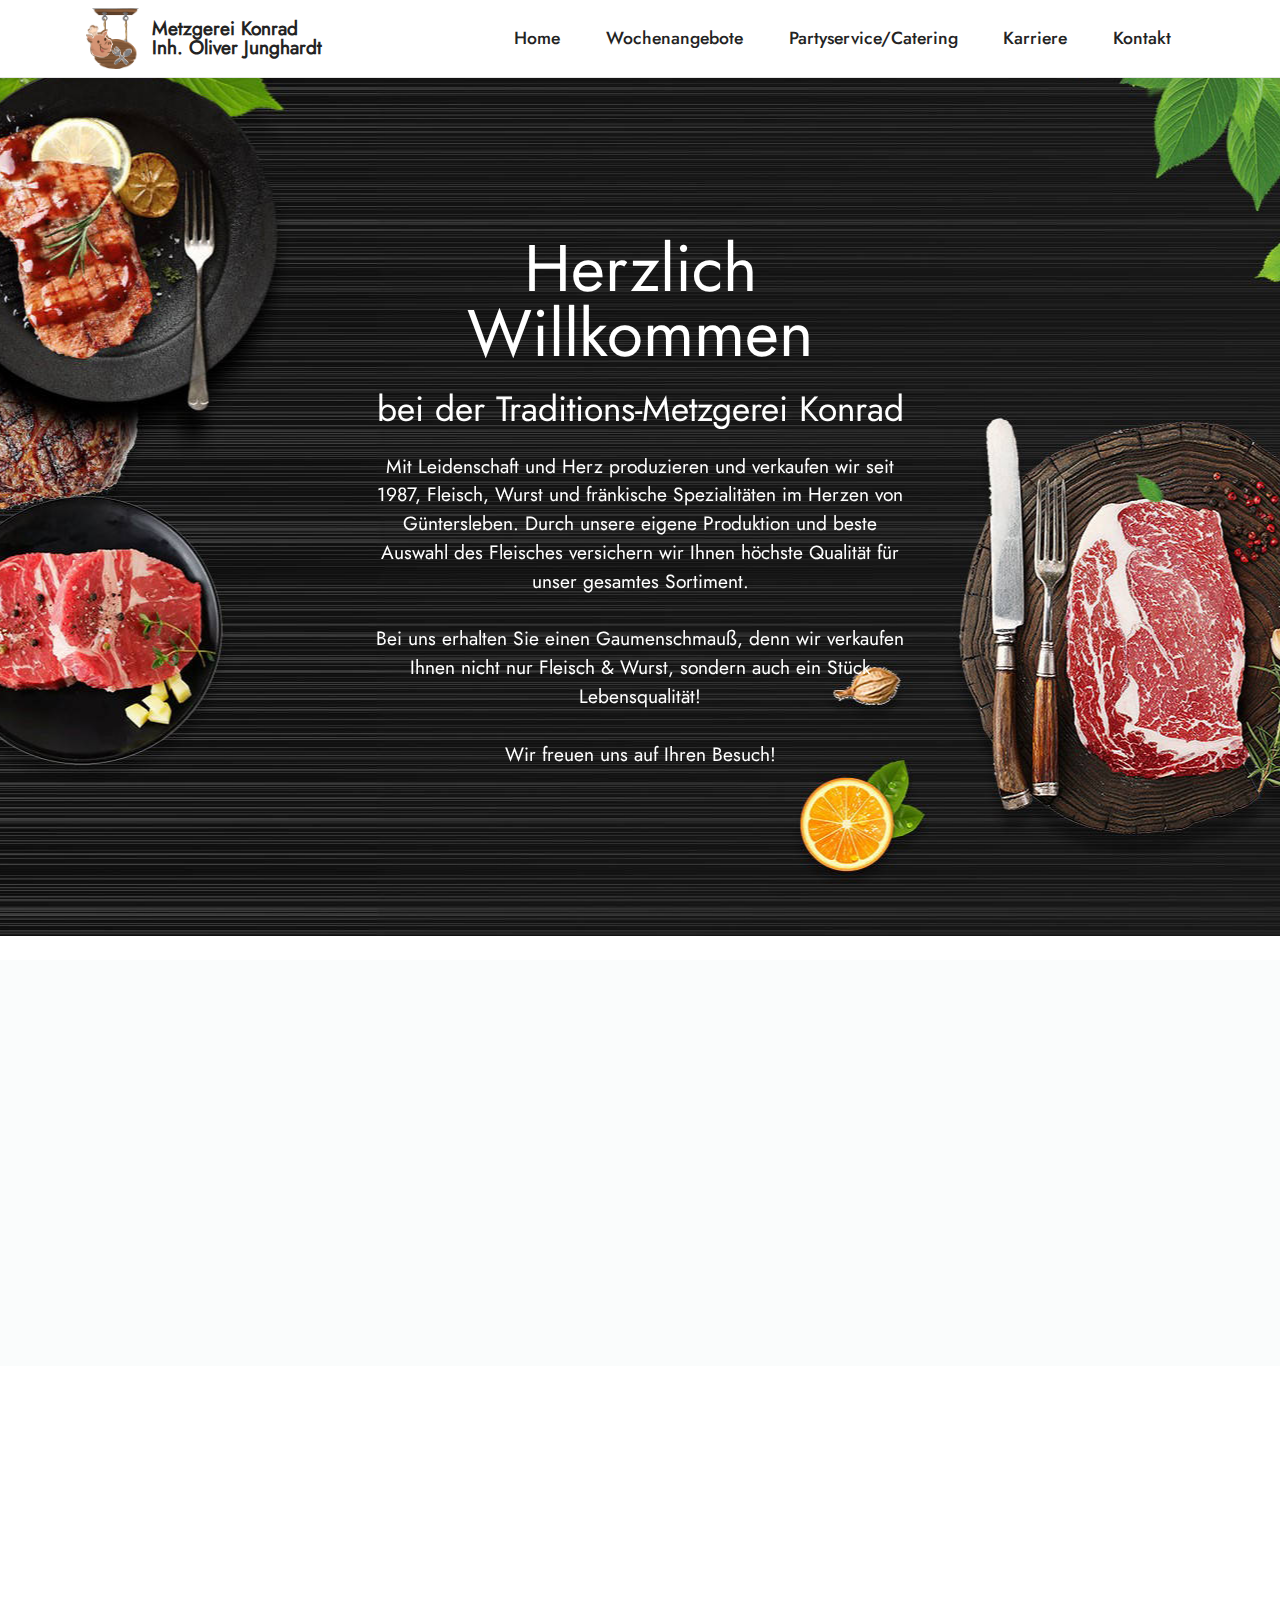
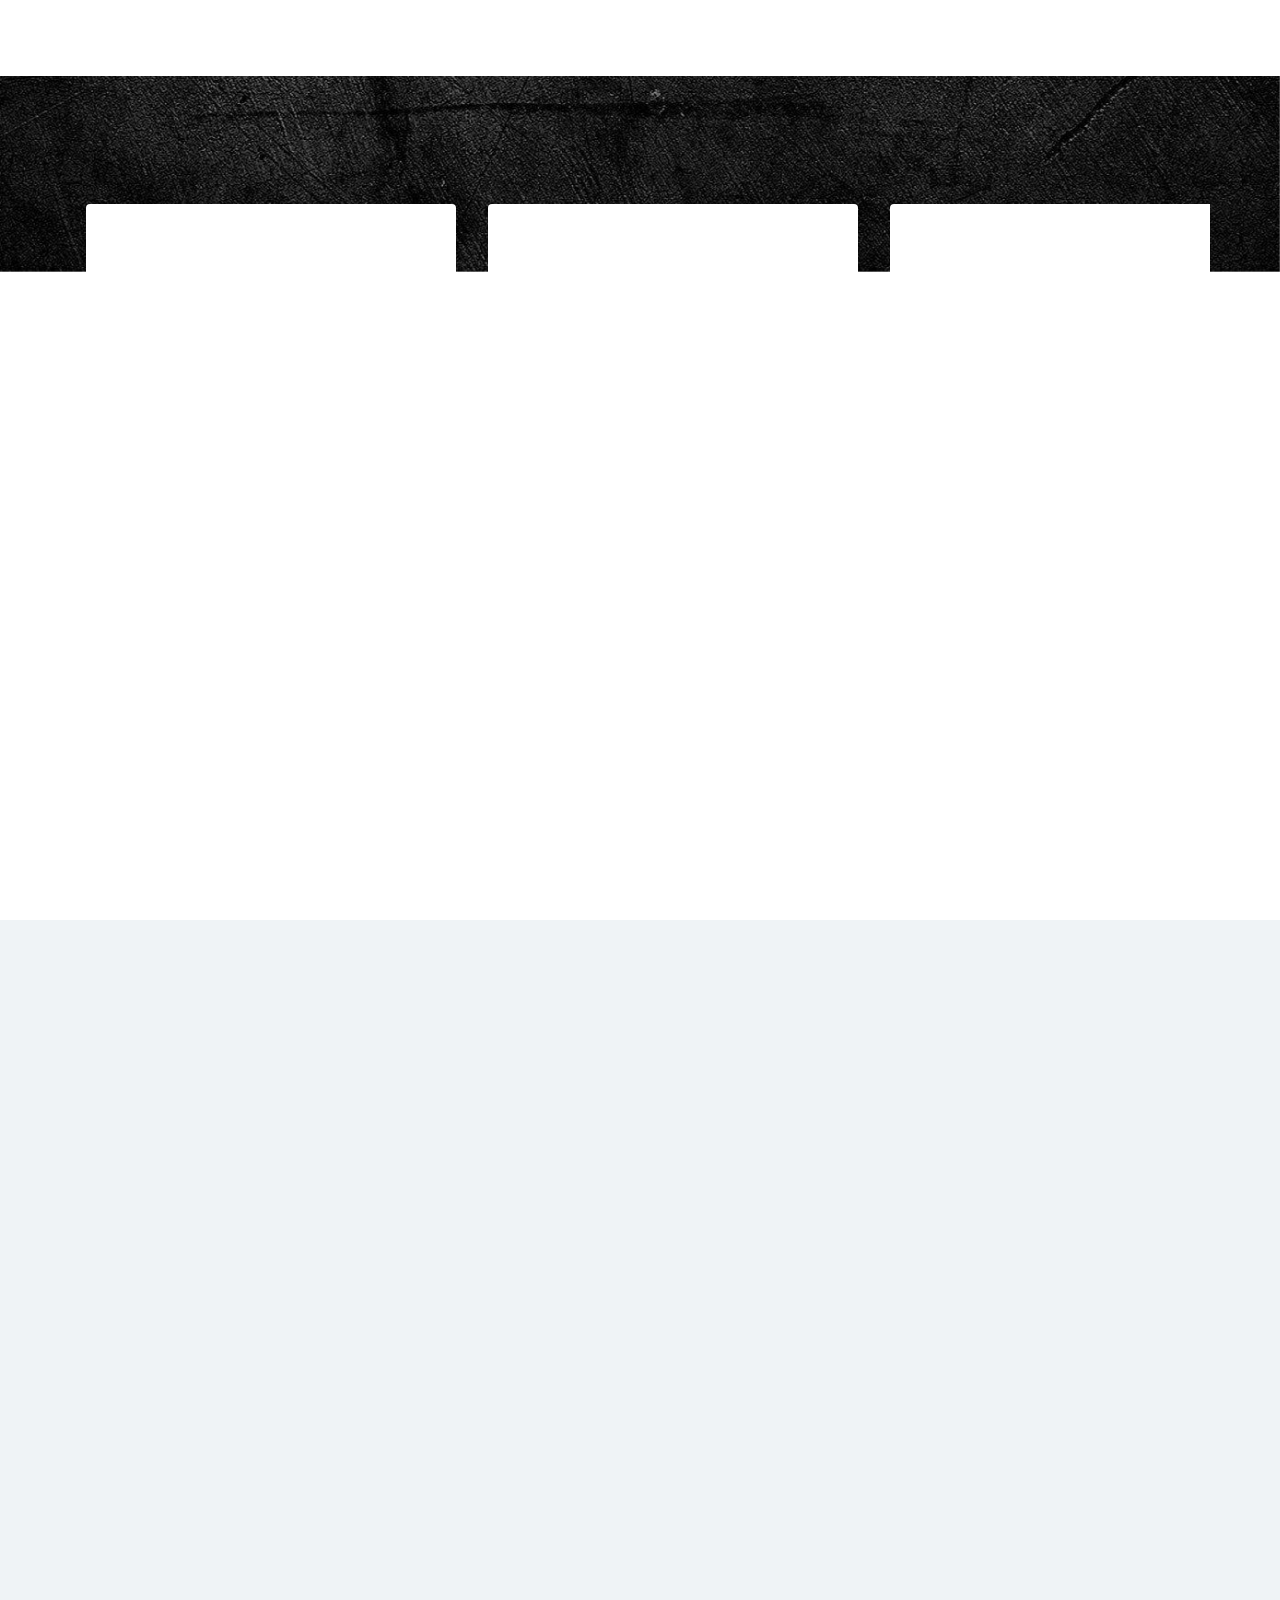
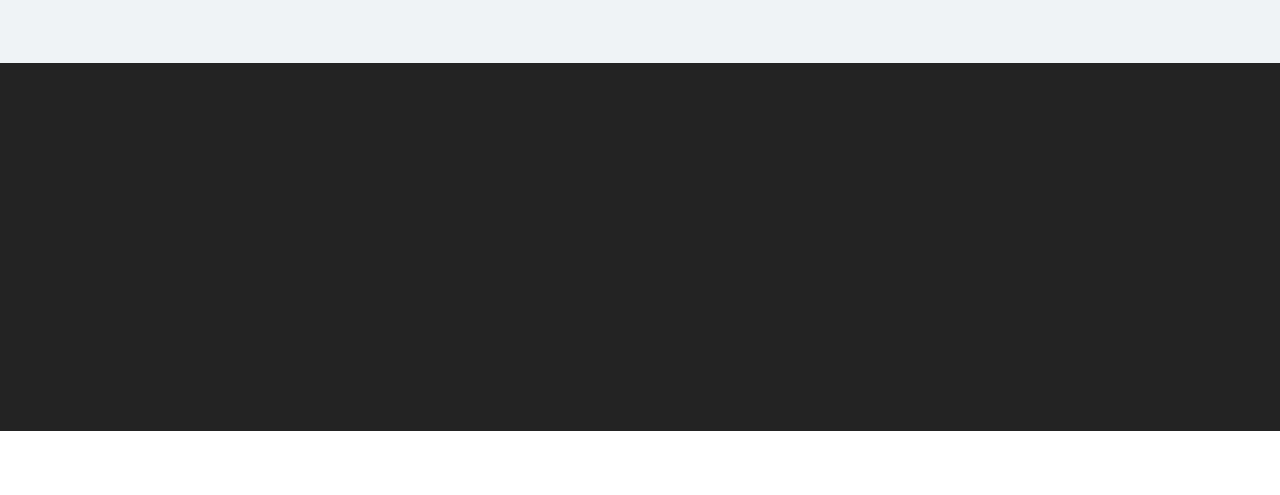
<file: index.html>
<!DOCTYPE html>
<html  >
<head>
  <!-- Site made with Mobirise Website Builder v5.6.13, https://mobirise.com -->
  <meta charset="UTF-8">
  <meta http-equiv="X-UA-Compatible" content="IE=edge">
  <meta name="generator" content="Mobirise v5.6.13, mobirise.com">
  <meta name="twitter:card" content="summary_large_image"/>
  <meta name="twitter:image:src" content="">
  <meta property="og:image" content="">
  <meta name="twitter:title" content="Metzgerei Konrad - Startseite">
  <meta name="viewport" content="width=device-width, initial-scale=1, minimum-scale=1">
  <link rel="shortcut icon" href="assets/images/mbr-121x138.png" type="image/x-icon">
  <meta name="description" content="">
  
  
  <title>Metzgerei Konrad - Startseite</title>
  <link rel="stylesheet" href="assets/web/assets/mobirise-icons2/mobirise2.css">
  <link rel="stylesheet" href="assets/bootstrap/css/bootstrap.min.css">
  <link rel="stylesheet" href="assets/bootstrap/css/bootstrap-grid.min.css">
  <link rel="stylesheet" href="assets/bootstrap/css/bootstrap-reboot.min.css">
  <link rel="stylesheet" href="assets/parallax/jarallax.css">
  <link rel="stylesheet" href="assets/animatecss/animate.css">
  <link rel="stylesheet" href="assets/dropdown/css/style.css">
  <link rel="stylesheet" href="assets/socicon/css/styles.css">
  <link rel="stylesheet" href="assets/theme/css/style.css">
  <link href="assets/fonts/style.css" rel="stylesheet">
  <link rel="preload" as="style" href="assets/mobirise/css/mbr-additional.css"><link rel="stylesheet" href="assets/mobirise/css/mbr-additional.css" type="text/css">
  
  
  
  
</head>
<body>
  
  <section data-bs-version="5.1" class="menu cid-tn6cuDf7XZ" once="menu" id="menu1-2z">
    
    <nav class="navbar navbar-dropdown navbar-fixed-top navbar-expand-lg">
        <div class="container">
            <div class="navbar-brand">
                <span class="navbar-logo">
                    <a href="index.html">
                        <img src="assets/images/mbr-121x138.png" alt="Mobirise Website Builder" style="height: 3.8rem;">
                    </a>
                </span>
                <span class="navbar-caption-wrap"><a class="navbar-caption text-black text-primary display-7" href="index.html">Metzgerei Konrad<br>Inh. Oliver Junghardt</a></span>
            </div>
            <button class="navbar-toggler" type="button" data-toggle="collapse" data-bs-toggle="collapse" data-target="#navbarSupportedContent" data-bs-target="#navbarSupportedContent" aria-controls="navbarNavAltMarkup" aria-expanded="false" aria-label="Toggle navigation">
                <div class="hamburger">
                    <span></span>
                    <span></span>
                    <span></span>
                    <span></span>
                </div>
            </button>
            <div class="collapse navbar-collapse" id="navbarSupportedContent">
                <ul class="navbar-nav nav-dropdown nav-right" data-app-modern-menu="true"><li class="nav-item"><a class="nav-link link text-black text-primary display-4" href="index.html">Home</a></li><li class="nav-item"><a class="nav-link link text-black text-primary display-4" href="page1.html">Wochenangebote</a></li>
                    <li class="nav-item"><a class="nav-link link text-black text-primary display-4" href="page6.html">Partyservice/Catering</a></li><li class="nav-item"><a class="nav-link link text-black text-primary display-4" href="page2.html">Karriere</a></li><li class="nav-item"><a class="nav-link link text-black text-primary display-4" href="page3.html">Kontakt</a></li></ul>
                
                
            </div>
        </div>
    </nav>

</section>

<section data-bs-version="5.1" class="header1 cid-s48MCQYojq mbr-fullscreen mbr-parallax-background" id="header1-f">

    

    

    <div class="align-center container">
        <div class="row justify-content-center">
            <div class="col-12 col-lg-6">
                <h1 class="mbr-section-title mbr-fonts-style mb-3 display-2">
<div><span style="font-size: 4.1rem;">Herzlich Willkommen</span><br></div></h1>
                <h2 class="mbr-section-title mbr-fonts-style mb-3 display-5">bei der Traditions-Metzgerei Konrad</h2>
                <p class="mbr-text mbr-fonts-style display-7">Mit Leidenschaft und Herz produzieren und verkaufen wir seit 1987, Fleisch, Wurst und fränkische Spezialitäten im Herzen von Güntersleben. Durch unsere eigene Produktion und beste Auswahl des Fleisches versichern wir Ihnen höchste Qualität für unser gesamtes Sortiment.<br>
<br>Bei uns erhalten Sie einen Gaumenschmauß, denn wir verkaufen Ihnen nicht nur Fleisch &amp; Wurst, sondern auch ein Stück Lebensqualität!<br><br>Wir freuen uns auf Ihren Besuch!</p>
                
            </div>
        </div>
    </div>
</section>

<section data-bs-version="5.1" class="image3 cid-tnngPUUFZx mbr-parallax-background" id="image3-31">
    

    
    <div class="mbr-overlay" style="opacity: 0.7; background-color: rgb(255, 255, 255);">
    </div>

    <div class="container-fluid">
        <div class="row justify-content-center">
            <div class="col-12 col-lg-12">
                <div class="image-wrapper">
                    <img src="assets/images/erffnung-metzgerei-1920x1080.png" alt="Mobirise Website Builder">
                    
                </div>
            </div>
        </div>
    </div>
</section>

<section data-bs-version="5.1" class="slider5 mbr-embla cid-tnnr7IVPoW mbr-parallax-background" id="slider5-37">
    
    
    <div class="position-relative">
        
        <div class="embla mt-4" data-skip-snaps="true" data-align="center" data-contain-scroll="trimSnaps" data-auto-play-interval="5" data-draggable="true">
            <div class="embla__viewport container">
                <div class="embla__container">
                    <div class="embla__slide slider-image item" style="margin-left: 1rem; margin-right: 1rem;">
                        <div class="slide-content">
                            <div class="item-img">
                                <div class="item-wrapper">
                                    <img src="assets/images/angebote-448x211.png" alt="Mobirise Website Builder" title="">
                                </div>
                            </div>
                            <div class="item-content">
                                <h5 class="item-title mbr-fonts-style display-5"><strong>Wochenangebote</strong></h5>
                                
                                <p class="mbr-text mbr-fonts-style mt-3 display-7">Entdecken Sie hier unsere stetig wechselnden Wochenangebote.<br><br>Jeden Montag neu!</p>
                            </div>
                            <div class="mbr-section-btn item-footer mt-2"><a href="page1.html" class="btn item-btn btn-primary display-7">Entdecken</a></div>
                        </div>
                    </div>
                    <div class="embla__slide slider-image item" style="margin-left: 1rem; margin-right: 1rem;">
                        <div class="slide-content">
                            <div class="item-img">
                                <div class="item-wrapper">
                                    <img src="assets/images/catering-600x400.jpg" alt="Mobirise Website Builder" title="">
                                </div>
                            </div>
                            <div class="item-content">
                                <h5 class="item-title mbr-fonts-style display-5"><strong>Partyservice / Catering</strong></h5>
                                
                                <p class="mbr-text mbr-fonts-style mt-3 display-7">Benötigen Sie für Ihre Feier etwas richtig gutes zum Essen?<br><br>Dann schreiben Sie uns gerne an!</p>
                            </div>
                            <div class="mbr-section-btn item-footer mt-2"><a href="page6.html" class="btn item-btn btn-primary display-7">Entdecken</a></div>
                        </div>
                    </div>
                    <div class="embla__slide slider-image item" style="margin-left: 1rem; margin-right: 1rem;">
                        <div class="slide-content">
                            <div class="item-img">
                                <div class="item-wrapper">
                                    <img src="assets/images/bewerbung-600x600.jpg" alt="Mobirise Website Builder" title="">
                                </div>
                            </div>
                            <div class="item-content">
                                <h5 class="item-title mbr-fonts-style display-5"><strong>Karriere</strong></h5>
                                
                                <p class="mbr-text mbr-fonts-style mt-3 display-7">Sind Sie auf der Suche nach einer neuen Herausforderung?<br><br>Dann schauen Sie doch gerne unsere aktuellen Stellenangebote an und werden Sie ein Teil unseres Teams.</p>
                            </div>
                            <div class="mbr-section-btn item-footer mt-2"><a href="page2.html" class="btn item-btn btn-primary display-7">Entdecken</a></div>
                        </div>
                    </div>
                    
                </div>
            </div>
            <button class="embla__button embla__button--prev">
                <span class="mobi-mbri mobi-mbri-arrow-prev mbr-iconfont" aria-hidden="true"></span>
                <span class="sr-only visually-hidden visually-hidden">Previous</span>
            </button>
            <button class="embla__button embla__button--next">
                <span class="mobi-mbri mobi-mbri-arrow-next mbr-iconfont" aria-hidden="true"></span>
                <span class="sr-only visually-hidden visually-hidden">Next</span>
            </button>
        </div>
    </div>
</section>

<section data-bs-version="5.1" class="content1 cid-s48udlf8KU" id="content1-8">
    
    <div class="container">
        <div class="row justify-content-center">
            <div class="title col-12 col-md-9">
                <h3 class="mbr-section-title mbr-fonts-style align-center mb-4 display-2"><strong>Unser Team</strong></h3>
                
                
            </div>
        </div>
    </div>
</section>

<section data-bs-version="5.1" class="image3 cid-tn69787B0m" id="image3-2w">
    

    
    

    <div class="container">
        <div class="row justify-content-center">
            <div class="col-12 col-lg-10">
                <div class="image-wrapper">
                    <img src="assets/images/team-1564x962.jpg" alt="Mobirise Website Builder">
                    
                </div>
            </div>
        </div>
    </div>
</section>

<section data-bs-version="5.1" class="footer3 cid-tn6c0ieJhd" once="footers" id="footer3-2y">

    

    

    <div class="container">
        <div class="media-container-row align-center mbr-white">
            <div class="row row-links">
                <ul class="foot-menu">
                    
                    
                    
                    
                    
                <li class="foot-menu-item mbr-fonts-style display-7"><a href="page4.html" class="text-primary">Impressum</a></li><li class="foot-menu-item mbr-fonts-style display-7"><a href="page5.html" class="text-primary">AGB</a></li><li class="foot-menu-item mbr-fonts-style display-7"><a href="page7.html" class="text-primary">Datenschutz</a></li></ul>
            </div>
            
            <div class="row row-copirayt">
                <p class="mbr-text mb-0 mbr-fonts-style mbr-white align-center display-7"><br>Öffnungszeiten:
<br>Montag: Ruhetag!
<br>Dienstag - Freitag: 08:00 Uhr – 18:00 Uhr
<br>Samstag: 07:00 Uhr – 13:00 Uhr
<br>Sonntag: geschlossen
<br>
<br>
<br>© Copyright 2022 Metzgerei Konrad Inh. Oliver Junghardt</p>
            </div>
        </div>
    </div>
</section><section class="display-7" style="padding: 0;align-items: center;justify-content: center;flex-wrap: wrap;    align-content: center;display: flex;position: relative;height: 4rem;"><a href="https://mobiri.se/2900142" style="flex: 1 1;height: 4rem;position: absolute;width: 100%;z-index: 1;"><img alt="" style="height: 4rem;" src="[data-uri]"></a><p style="margin: 0;text-align: center;" class="display-7">Built with &#8204;</p><a style="z-index:1" href="https://mobirise.com/html-builder.html">HTML Website Maker</a></section><script src="assets/bootstrap/js/bootstrap.bundle.min.js"></script>  <script src="assets/parallax/jarallax.js"></script>  <script src="assets/smoothscroll/smooth-scroll.js"></script>  <script src="assets/ytplayer/index.js"></script>  <script src="assets/embla/embla.min.js"></script>  <script src="assets/embla/script.js"></script>  <script src="assets/dropdown/js/navbar-dropdown.js"></script>  <script src="assets/theme/js/script.js"></script>  
  
  
 <div id="scrollToTop" class="scrollToTop mbr-arrow-up"><a style="text-align: center;"><i class="mbr-arrow-up-icon mbr-arrow-up-icon-cm cm-icon cm-icon-smallarrow-up"></i></a></div>
    <input name="animation" type="hidden">
  </body>
</html>
</file>
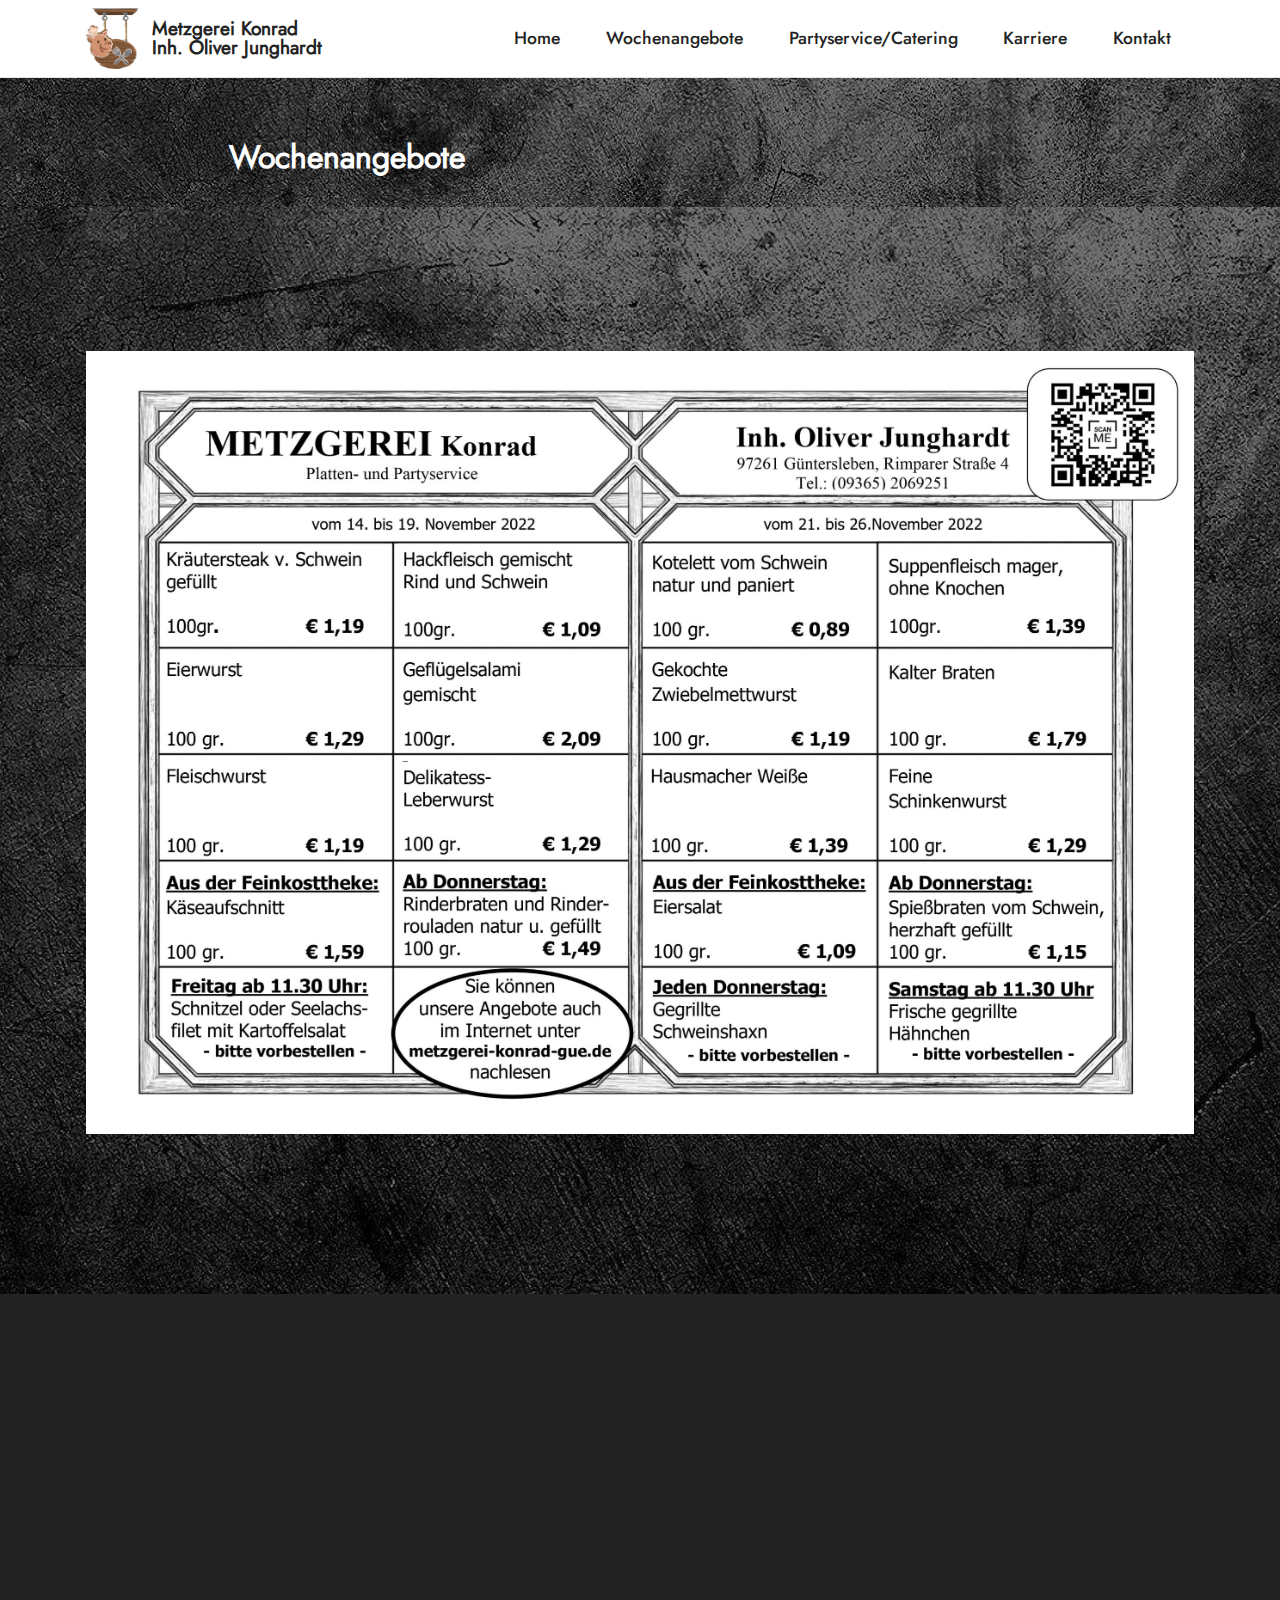
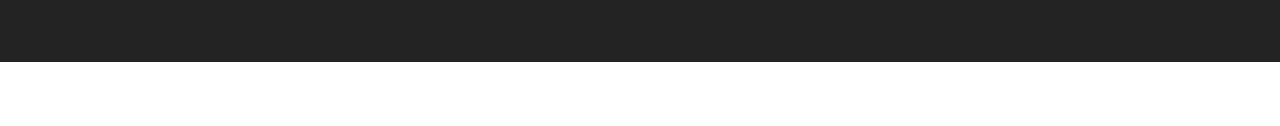
<file: page1.html>
<!DOCTYPE html>
<html  >
<head>
  <!-- Site made with Mobirise Website Builder v5.6.13, https://mobirise.com -->
  <meta charset="UTF-8">
  <meta http-equiv="X-UA-Compatible" content="IE=edge">
  <meta name="generator" content="Mobirise v5.6.13, mobirise.com">
  <meta name="twitter:card" content="summary_large_image"/>
  <meta name="twitter:image:src" content="">
  <meta property="og:image" content="">
  <meta name="twitter:title" content="Metzgerei Konrad - Wochenangebote">
  <meta name="viewport" content="width=device-width, initial-scale=1, minimum-scale=1">
  <link rel="shortcut icon" href="assets/images/mbr-121x138.png" type="image/x-icon">
  <meta name="description" content="">
  
  
  <title>Metzgerei Konrad - Wochenangebote</title>
  <link rel="stylesheet" href="assets/bootstrap/css/bootstrap.min.css">
  <link rel="stylesheet" href="assets/bootstrap/css/bootstrap-grid.min.css">
  <link rel="stylesheet" href="assets/bootstrap/css/bootstrap-reboot.min.css">
  <link rel="stylesheet" href="assets/animatecss/animate.css">
  <link rel="stylesheet" href="assets/dropdown/css/style.css">
  <link rel="stylesheet" href="assets/socicon/css/styles.css">
  <link rel="stylesheet" href="assets/theme/css/style.css">
  <link href="assets/fonts/style.css" rel="stylesheet">
  <link rel="preload" as="style" href="assets/mobirise/css/mbr-additional.css"><link rel="stylesheet" href="assets/mobirise/css/mbr-additional.css" type="text/css">
  
  
  
  
</head>
<body>
  
  <section data-bs-version="5.1" class="menu cid-tn6cuDf7XZ" once="menu" id="menu1-2z">
    
    <nav class="navbar navbar-dropdown navbar-fixed-top navbar-expand-lg">
        <div class="container">
            <div class="navbar-brand">
                <span class="navbar-logo">
                    <a href="index.html">
                        <img src="assets/images/mbr-121x138.png" alt="Mobirise Website Builder" style="height: 3.8rem;">
                    </a>
                </span>
                <span class="navbar-caption-wrap"><a class="navbar-caption text-black text-primary display-7" href="index.html">Metzgerei Konrad<br>Inh. Oliver Junghardt</a></span>
            </div>
            <button class="navbar-toggler" type="button" data-toggle="collapse" data-bs-toggle="collapse" data-target="#navbarSupportedContent" data-bs-target="#navbarSupportedContent" aria-controls="navbarNavAltMarkup" aria-expanded="false" aria-label="Toggle navigation">
                <div class="hamburger">
                    <span></span>
                    <span></span>
                    <span></span>
                    <span></span>
                </div>
            </button>
            <div class="collapse navbar-collapse" id="navbarSupportedContent">
                <ul class="navbar-nav nav-dropdown nav-right" data-app-modern-menu="true"><li class="nav-item"><a class="nav-link link text-black text-primary display-4" href="index.html">Home</a></li><li class="nav-item"><a class="nav-link link text-black text-primary display-4" href="page1.html">Wochenangebote</a></li>
                    <li class="nav-item"><a class="nav-link link text-black text-primary display-4" href="page6.html">Partyservice/Catering</a></li><li class="nav-item"><a class="nav-link link text-black text-primary display-4" href="page2.html">Karriere</a></li><li class="nav-item"><a class="nav-link link text-black text-primary display-4" href="page3.html">Kontakt</a></li></ul>
                
                
            </div>
        </div>
    </nav>

</section>

<section data-bs-version="5.1" class="content1 cid-tm9Wy0XTCp" id="content1-1m">
    
    <div class="container">
        <div class="row justify-content-center">
            <div class="title col-12 col-md-9">
                <h3 class="mbr-section-title mbr-fonts-style align-center mb-4 display-2"><strong>Wochenangebote</strong></h3>
                
                
            </div>
        </div>
    </div>
</section>

<section data-bs-version="5.1" class="image3 cid-tm9Wy1hZn3" id="image3-1n">
    

    

    <div class="container">
        <div class="row justify-content-center">
            <div class="col-12 col-lg-12">
                <div class="image-wrapper">
                    <img src="assets/images/wochenangebote-kw46-kw47-2576x1821.jpg" alt="Mobirise Website Builder">
                    
                </div>
            </div>
        </div>
    </div>
</section>

<section data-bs-version="5.1" class="footer3 cid-tn6c0ieJhd" once="footers" id="footer3-2y">

    

    

    <div class="container">
        <div class="media-container-row align-center mbr-white">
            <div class="row row-links">
                <ul class="foot-menu">
                    
                    
                    
                    
                    
                <li class="foot-menu-item mbr-fonts-style display-7"><a href="page4.html" class="text-primary">Impressum</a></li><li class="foot-menu-item mbr-fonts-style display-7"><a href="page5.html" class="text-primary">AGB</a></li><li class="foot-menu-item mbr-fonts-style display-7"><a href="page7.html" class="text-primary">Datenschutz</a></li></ul>
            </div>
            
            <div class="row row-copirayt">
                <p class="mbr-text mb-0 mbr-fonts-style mbr-white align-center display-7"><br>Öffnungszeiten:
<br>Montag: Ruhetag!
<br>Dienstag - Freitag: 08:00 Uhr – 18:00 Uhr
<br>Samstag: 07:00 Uhr – 13:00 Uhr
<br>Sonntag: geschlossen
<br>
<br>
<br>© Copyright 2022 Metzgerei Konrad Inh. Oliver Junghardt</p>
            </div>
        </div>
    </div>
</section><section class="display-7" style="padding: 0;align-items: center;justify-content: center;flex-wrap: wrap;    align-content: center;display: flex;position: relative;height: 4rem;"><a href="https://mobiri.se/2900142" style="flex: 1 1;height: 4rem;position: absolute;width: 100%;z-index: 1;"><img alt="" style="height: 4rem;" src="[data-uri]"></a><p style="margin: 0;text-align: center;" class="display-7">Created with &#8204;</p><a style="z-index:1" href="https://mobirise.com"> Website Software</a></section><script src="assets/bootstrap/js/bootstrap.bundle.min.js"></script>  <script src="assets/smoothscroll/smooth-scroll.js"></script>  <script src="assets/ytplayer/index.js"></script>  <script src="assets/dropdown/js/navbar-dropdown.js"></script>  <script src="assets/theme/js/script.js"></script>  
  
  
 <div id="scrollToTop" class="scrollToTop mbr-arrow-up"><a style="text-align: center;"><i class="mbr-arrow-up-icon mbr-arrow-up-icon-cm cm-icon cm-icon-smallarrow-up"></i></a></div>
    <input name="animation" type="hidden">
  </body>
</html>
</file>
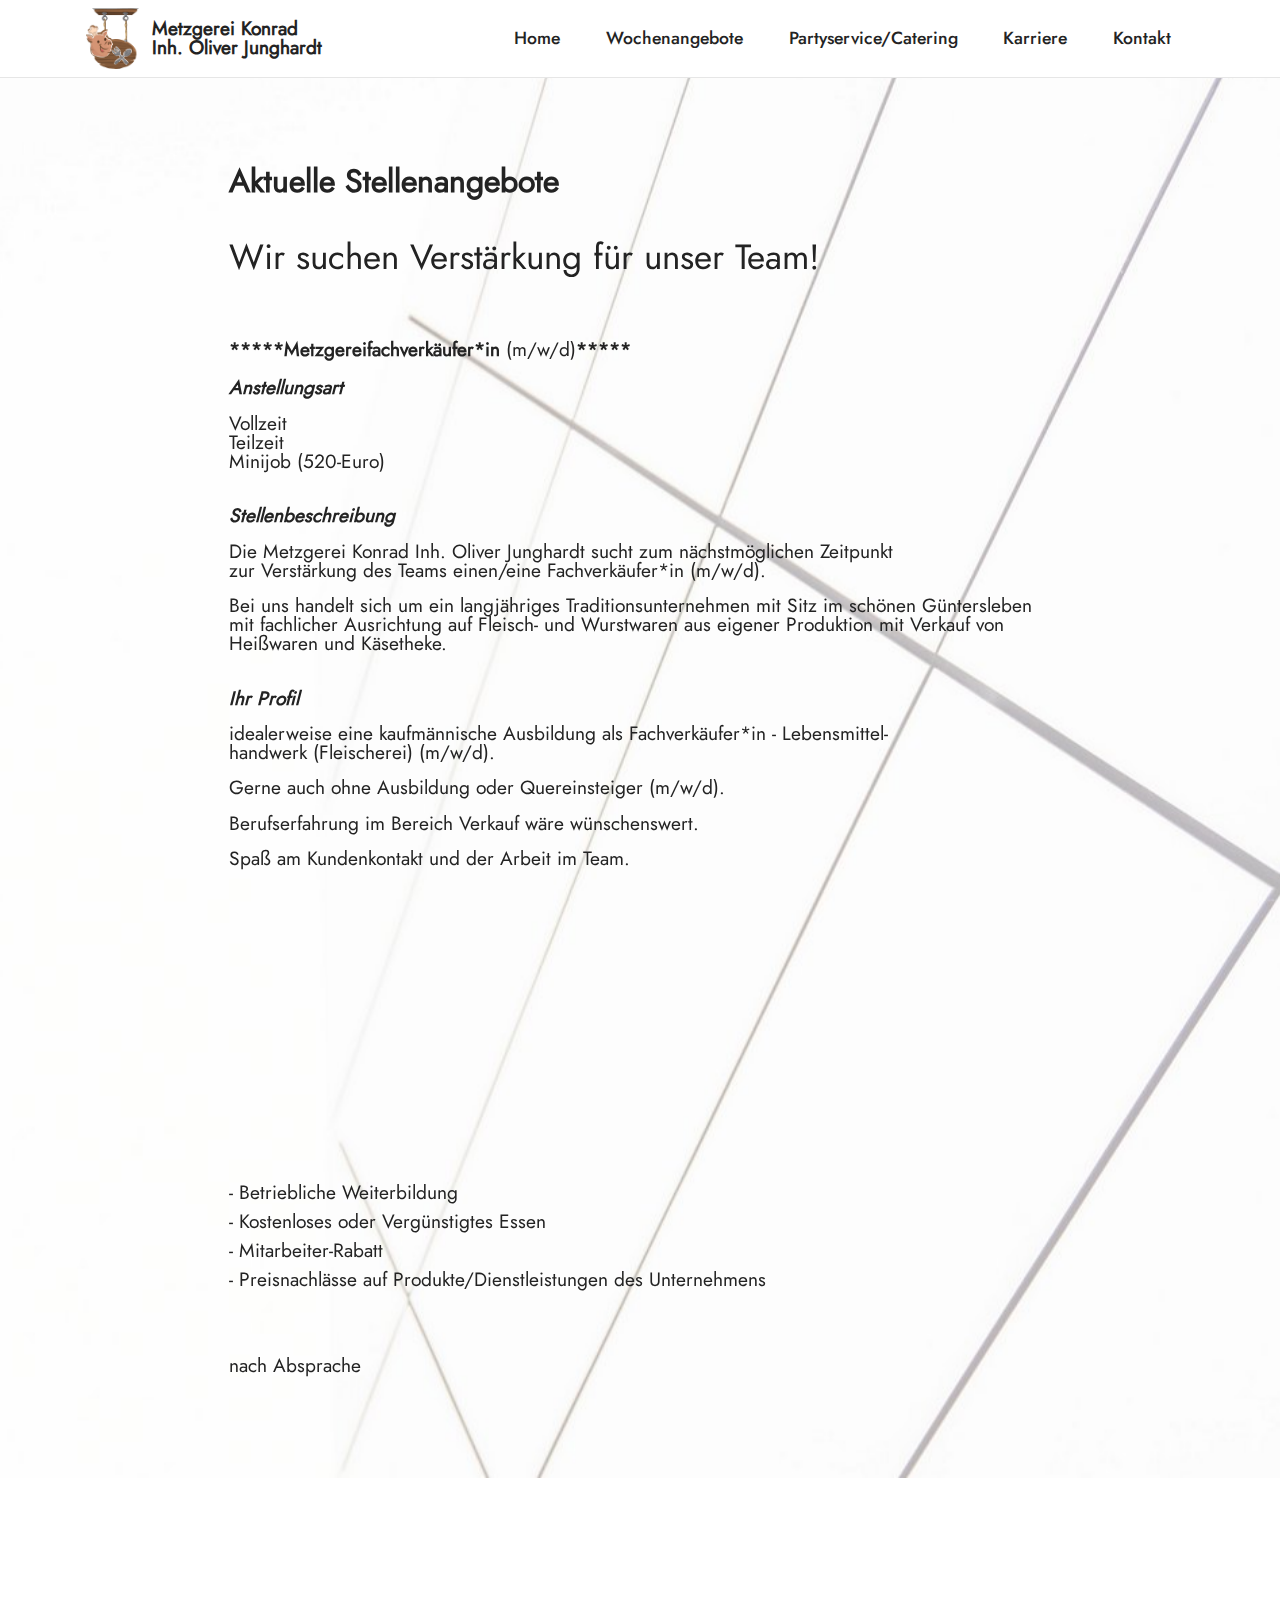
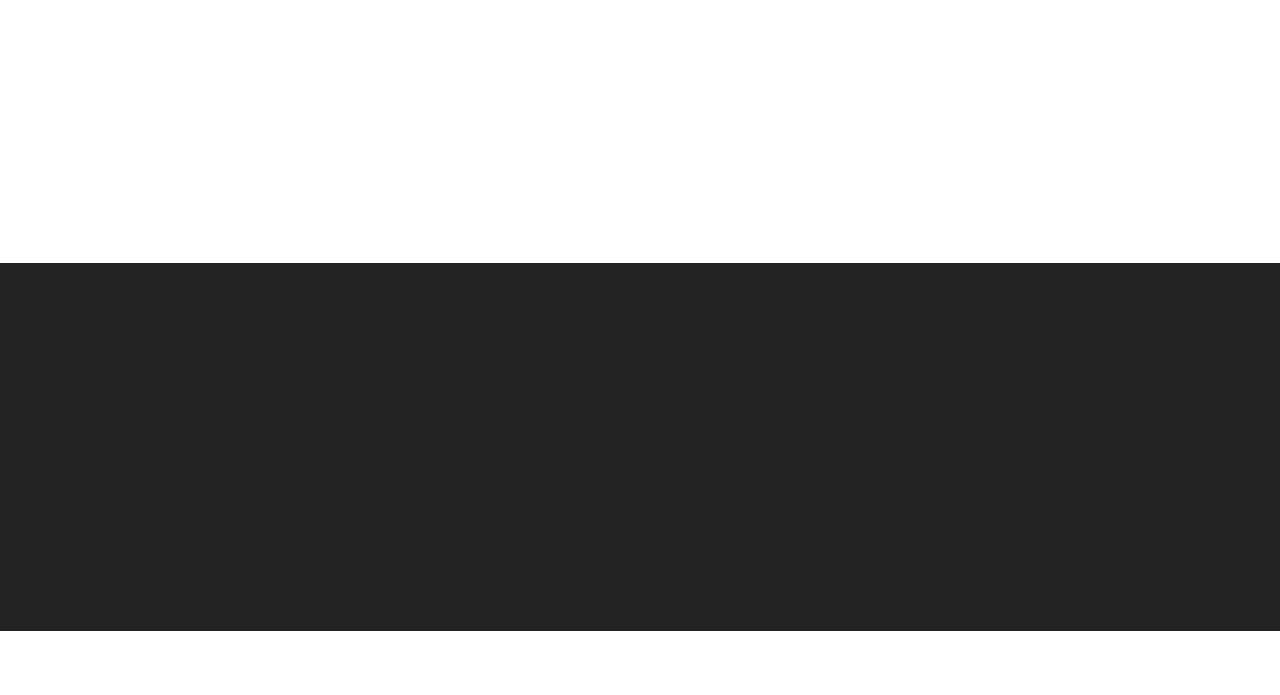
<file: page2.html>
<!DOCTYPE html>
<html  >
<head>
  <!-- Site made with Mobirise Website Builder v5.6.13, https://mobirise.com -->
  <meta charset="UTF-8">
  <meta http-equiv="X-UA-Compatible" content="IE=edge">
  <meta name="generator" content="Mobirise v5.6.13, mobirise.com">
  <meta name="twitter:card" content="summary_large_image"/>
  <meta name="twitter:image:src" content="">
  <meta property="og:image" content="">
  <meta name="twitter:title" content="Metzgerei Konrad - Karriere">
  <meta name="viewport" content="width=device-width, initial-scale=1, minimum-scale=1">
  <link rel="shortcut icon" href="assets/images/mbr-121x138.png" type="image/x-icon">
  <meta name="description" content="">
  
  
  <title>Metzgerei Konrad - Karriere</title>
  <link rel="stylesheet" href="assets/bootstrap/css/bootstrap.min.css">
  <link rel="stylesheet" href="assets/bootstrap/css/bootstrap-grid.min.css">
  <link rel="stylesheet" href="assets/bootstrap/css/bootstrap-reboot.min.css">
  <link rel="stylesheet" href="assets/parallax/jarallax.css">
  <link rel="stylesheet" href="assets/animatecss/animate.css">
  <link rel="stylesheet" href="assets/dropdown/css/style.css">
  <link rel="stylesheet" href="assets/socicon/css/styles.css">
  <link rel="stylesheet" href="assets/theme/css/style.css">
  <link href="assets/fonts/style.css" rel="stylesheet">
  <link rel="preload" as="style" href="assets/mobirise/css/mbr-additional.css"><link rel="stylesheet" href="assets/mobirise/css/mbr-additional.css" type="text/css">
  
  
  
  
</head>
<body>
  
  <section data-bs-version="5.1" class="menu cid-tn6cuDf7XZ" once="menu" id="menu1-2z">
    
    <nav class="navbar navbar-dropdown navbar-fixed-top navbar-expand-lg">
        <div class="container">
            <div class="navbar-brand">
                <span class="navbar-logo">
                    <a href="index.html">
                        <img src="assets/images/mbr-121x138.png" alt="Mobirise Website Builder" style="height: 3.8rem;">
                    </a>
                </span>
                <span class="navbar-caption-wrap"><a class="navbar-caption text-black text-primary display-7" href="index.html">Metzgerei Konrad<br>Inh. Oliver Junghardt</a></span>
            </div>
            <button class="navbar-toggler" type="button" data-toggle="collapse" data-bs-toggle="collapse" data-target="#navbarSupportedContent" data-bs-target="#navbarSupportedContent" aria-controls="navbarNavAltMarkup" aria-expanded="false" aria-label="Toggle navigation">
                <div class="hamburger">
                    <span></span>
                    <span></span>
                    <span></span>
                    <span></span>
                </div>
            </button>
            <div class="collapse navbar-collapse" id="navbarSupportedContent">
                <ul class="navbar-nav nav-dropdown nav-right" data-app-modern-menu="true"><li class="nav-item"><a class="nav-link link text-black text-primary display-4" href="index.html">Home</a></li><li class="nav-item"><a class="nav-link link text-black text-primary display-4" href="page1.html">Wochenangebote</a></li>
                    <li class="nav-item"><a class="nav-link link text-black text-primary display-4" href="page6.html">Partyservice/Catering</a></li><li class="nav-item"><a class="nav-link link text-black text-primary display-4" href="page2.html">Karriere</a></li><li class="nav-item"><a class="nav-link link text-black text-primary display-4" href="page3.html">Kontakt</a></li></ul>
                
                
            </div>
        </div>
    </nav>

</section>

<section data-bs-version="5.1" class="content1 cid-tm9PwbtSTZ mbr-parallax-background" id="content1-17">
    
    <div class="container">
        <div class="row justify-content-center">
            <div class="title col-12 col-md-9"><br><br><br>
			
			    <h3 class="mbr-section-title mbr-fonts-style align-center mb-4 display-2"><strong>Aktuelle Stellenangebote</strong></h3>
                <h4 class="mbr-section-subtitle align-center mbr-fonts-style mb-4 display-5">Wir suchen Verstärkung für unser Team!</h4><br>
                
                <h4 class="mbr-section-subtitle align-center mbr-fonts-style mb-4 display-7"><p><strong>*****Metzgereifachverkäufer*in&nbsp;</strong>(m/w/d)<strong>*****</strong><br><br><strong><em>Anstellungsart</em></strong><br></p><p><span style="font-size: 1.2rem;">Vollzeit<br></span><span style="font-size: 1.2rem;">Teilzeit<br>Minijob (520-Euro)</span></p><p><strong><em><br>Stellenbeschreibung</em></strong><br></p><p>Die Metzgerei Konrad Inh. Oliver Junghardt sucht zum nächstmöglichen Zeitpunkt&nbsp;<br><span style="font-size: 1.2rem;">zur Verstärkung des Teams einen/eine Fachverkäufer*in (m/w/d).</span></p><p>Bei uns handelt sich um ein langjähriges Traditionsunternehmen mit Sitz im schönen Güntersleben<br><span style="font-size: 1.2rem;">mit fachlicher Ausrichtung auf Fleisch-&nbsp;</span><span style="font-size: 1.2rem;">und Wurstwaren aus eigener Produktion mit Verkauf von <br>Heißwaren und Käsetheke.</span></p><p><span style="font-size: 1.2rem;"><em><strong><br>Ihr Profil</strong></em></span></p><p><span style="font-size: 1.2rem;">idealerweise eine kaufmännische Ausbildung als Fachverkäufer*in - Lebensmittel-<br>handwerk (Fleischerei) (m/w/d).</span></p><p><span style="font-size: 1.2rem;">Gerne auch ohne Ausbildung oder Quereinsteiger (m/w/d).</span></p><p><span style="font-size: 1.2rem;">Berufserfahrung im Bereich Verkauf wäre wünschenswert.</span></p><p><span style="font-size: 1.2rem;">Spaß am Kundenkontakt und der Arbeit im Team.</span></p><p><em><strong><br>Ihre Aufgaben</strong></em></p><p><span style="font-size: 1.2rem;">- Verkauf von Fleisch- und Wurstwaren<br></span><span style="font-size: 1.2rem;">- Bedienung an der Käsetheke<br></span><span style="font-size: 1.2rem;">- Partyservice<br></span></p><p><em><strong><span style="font-size: 1.2rem;"><b><br>Arbeitszeiten</b></span></strong></em></p><p><span style="font-size: 1.2rem;">Dienstag bis Freitag<br></span><span style="font-size: 1.2rem;">Wochenendarbeit möglich</span></p><div><span style="font-size: 1.2rem;"><br></span></div><div><em><strong>Was wir Ihnen bieten</strong></em></div><div><span style="font-size: 1.2rem;">- Betriebliche Weiterbildung<br></span><span style="font-size: 1.2rem;">- Kostenloses oder Vergünstigtes Essen<br></span><span style="font-size: 1.2rem;">- Mitarbeiter-Rabatt</span></div><div>- Preisnachlässe auf Produkte/Dienstleistungen des Unternehmens</div><div><br></div><div><em><strong>Gehalt</strong></em></div><div>nach Absprache</div><div><br><p><em><strong>Öffnungszeiten</strong></em></p><p><span style="font-size: 1.2rem;">Montag: </span>&nbsp;&nbsp;&nbsp;&nbsp;&nbsp;&nbsp;&nbsp;&nbsp;&nbsp;&nbsp;&nbsp;&nbsp;&nbsp;&nbsp;&nbsp;&nbsp;&nbsp;&nbsp;&nbsp;&nbsp;&nbsp;&nbsp;<span style="font-size: 1.2rem;">Ruhetag!</span></p></div><div><p><span style="font-size: 1.2rem;">Dienstag - </span><span style="font-size: 1.2rem;">Freitag: </span>&nbsp;&nbsp;&nbsp;&nbsp;&nbsp;&nbsp;&nbsp;&nbsp;<span style="font-size: 1.2rem;">8:00-18:00</span></p></div><div><p><span style="font-size: 1.2rem;">Samstag: </span>&nbsp;&nbsp;&nbsp;&nbsp;&nbsp;&nbsp;&nbsp;&nbsp;&nbsp;&nbsp;&nbsp;&nbsp;&nbsp;&nbsp;&nbsp;&nbsp;&nbsp;&nbsp;&nbsp;&nbsp;&nbsp;<span style="font-size: 1.2rem;">7:00-13:00</span></p></div><div><p><span style="font-size: 1.2rem;">Sonntag: </span>&nbsp;&nbsp;&nbsp;&nbsp;&nbsp;&nbsp;&nbsp;&nbsp;&nbsp;&nbsp;&nbsp;&nbsp;&nbsp;&nbsp;&nbsp;&nbsp;&nbsp; &nbsp; &nbsp;<span style="font-size: 1.2rem;">geschlossen</span></p></div><div><p><span style="font-size: 1.2rem;"><br></span></p></div><div><p><span style="font-size: 1.2rem;">
</span></p><p><span style="font-size: 1.2rem;">
</span></p><p><span style="font-size: 1.2rem;">
</span></p><p><span style="font-size: 1.2rem;">
</span></p><p><span style="font-size: 1.2rem;">
</span></p><p><span style="font-size: 1.2rem;">
</span></p><p><span style="font-size: 1.2rem;">
</span></p><p><span style="font-size: 1.2rem;">
</span></p><p><span style="font-size: 1.2rem;">
</span></p><p><span style="font-size: 1.2rem;">
</span></p><p><span style="font-size: 1.2rem;">
</span></p><p><span style="font-size: 1.2rem;">
</span></p><p><span style="font-size: 1.2rem;">
</span></p><p><span style="font-size: 1.2rem;">
</span></p><p><span style="font-size: 1.2rem;">
</span></p><p><span style="font-size: 1.2rem;">
</span></p></div></h4>
                <div class="mbr-section-btn align-center"><a class="btn btn-secondary display-4" href="mailto:info@metzgerei-konrad-gue.de">Jetzt bewerben!</a></div>
            </div>
        </div>
    </div>
</section>

<section data-bs-version="5.1" class="footer3 cid-tn6c0ieJhd" once="footers" id="footer3-2y">

    

    

    <div class="container">
        <div class="media-container-row align-center mbr-white">
            <div class="row row-links">
                <ul class="foot-menu">
                    
                    
                    
                    
                    
                <li class="foot-menu-item mbr-fonts-style display-7"><a href="page4.html" class="text-primary">Impressum</a></li><li class="foot-menu-item mbr-fonts-style display-7"><a href="page5.html" class="text-primary">AGB</a></li><li class="foot-menu-item mbr-fonts-style display-7"><a href="page7.html" class="text-primary">Datenschutz</a></li></ul>
            </div>
            
            <div class="row row-copirayt">
                <p class="mbr-text mb-0 mbr-fonts-style mbr-white align-center display-7"><br>Öffnungszeiten:
<br>Montag: Ruhetag!
<br>Dienstag - Freitag: 08:00 Uhr – 18:00 Uhr
<br>Samstag: 07:00 Uhr – 13:00 Uhr
<br>Sonntag: geschlossen
<br>
<br>
<br>© Copyright 2022 Metzgerei Konrad Inh. Oliver Junghardt</p>
            </div>
        </div>
    </div>
</section><section class="display-7" style="padding: 0;align-items: center;justify-content: center;flex-wrap: wrap;    align-content: center;display: flex;position: relative;height: 4rem;"><a href="https://mobiri.se/2900142" style="flex: 1 1;height: 4rem;position: absolute;width: 100%;z-index: 1;"><img alt="" style="height: 4rem;" src="[data-uri]"></a><p style="margin: 0;text-align: center;" class="display-7">Built with &#8204;</p><a style="z-index:1" href="https://mobirise.com/html-builder.html">HTML Creator</a></section><script src="assets/bootstrap/js/bootstrap.bundle.min.js"></script>  <script src="assets/parallax/jarallax.js"></script>  <script src="assets/smoothscroll/smooth-scroll.js"></script>  <script src="assets/ytplayer/index.js"></script>  <script src="assets/dropdown/js/navbar-dropdown.js"></script>  <script src="assets/theme/js/script.js"></script>  
  
  
 <div id="scrollToTop" class="scrollToTop mbr-arrow-up"><a style="text-align: center;"><i class="mbr-arrow-up-icon mbr-arrow-up-icon-cm cm-icon cm-icon-smallarrow-up"></i></a></div>
    <input name="animation" type="hidden">
  </body>
</html>
</file>
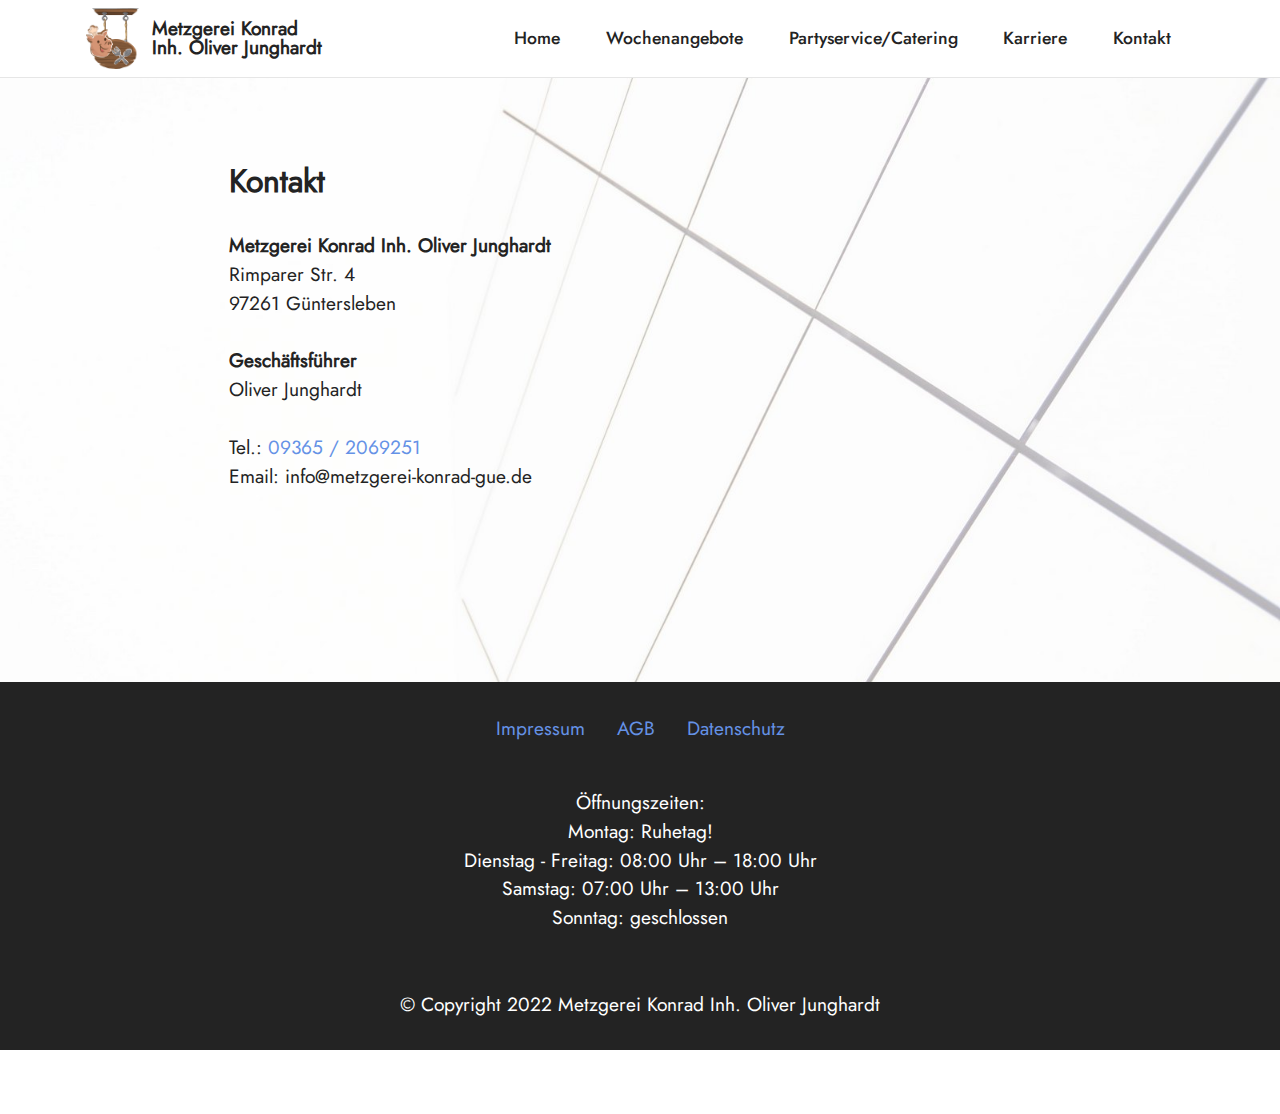
<file: page3.html>
<!DOCTYPE html>
<html  >
<head>
  <!-- Site made with Mobirise Website Builder v5.6.13, https://mobirise.com -->
  <meta charset="UTF-8">
  <meta http-equiv="X-UA-Compatible" content="IE=edge">
  <meta name="generator" content="Mobirise v5.6.13, mobirise.com">
  <meta name="twitter:card" content="summary_large_image"/>
  <meta name="twitter:image:src" content="">
  <meta property="og:image" content="">
  <meta name="twitter:title" content="Metzgerei Konrad - Kontakt">
  <meta name="viewport" content="width=device-width, initial-scale=1, minimum-scale=1">
  <link rel="shortcut icon" href="assets/images/mbr-121x138.png" type="image/x-icon">
  <meta name="description" content="">
  
  
  <title>Metzgerei Konrad - Kontakt</title>
  <link rel="stylesheet" href="assets/bootstrap/css/bootstrap.min.css">
  <link rel="stylesheet" href="assets/bootstrap/css/bootstrap-grid.min.css">
  <link rel="stylesheet" href="assets/bootstrap/css/bootstrap-reboot.min.css">
  <link rel="stylesheet" href="assets/animatecss/animate.css">
  <link rel="stylesheet" href="assets/dropdown/css/style.css">
  <link rel="stylesheet" href="assets/socicon/css/styles.css">
  <link rel="stylesheet" href="assets/theme/css/style.css">
  <link href="assets/fonts/style.css" rel="stylesheet">
  <link rel="preload" as="style" href="assets/mobirise/css/mbr-additional.css"><link rel="stylesheet" href="assets/mobirise/css/mbr-additional.css" type="text/css">
  
  
  
  
</head>
<body>
  
  <section data-bs-version="5.1" class="menu cid-tn6cuDf7XZ" once="menu" id="menu1-2z">
    
    <nav class="navbar navbar-dropdown navbar-fixed-top navbar-expand-lg">
        <div class="container">
            <div class="navbar-brand">
                <span class="navbar-logo">
                    <a href="index.html">
                        <img src="assets/images/mbr-121x138.png" alt="Mobirise Website Builder" style="height: 3.8rem;">
                    </a>
                </span>
                <span class="navbar-caption-wrap"><a class="navbar-caption text-black text-primary display-7" href="index.html">Metzgerei Konrad<br>Inh. Oliver Junghardt</a></span>
            </div>
            <button class="navbar-toggler" type="button" data-toggle="collapse" data-bs-toggle="collapse" data-target="#navbarSupportedContent" data-bs-target="#navbarSupportedContent" aria-controls="navbarNavAltMarkup" aria-expanded="false" aria-label="Toggle navigation">
                <div class="hamburger">
                    <span></span>
                    <span></span>
                    <span></span>
                    <span></span>
                </div>
            </button>
            <div class="collapse navbar-collapse" id="navbarSupportedContent">
                <ul class="navbar-nav nav-dropdown nav-right" data-app-modern-menu="true"><li class="nav-item"><a class="nav-link link text-black text-primary display-4" href="index.html">Home</a></li><li class="nav-item"><a class="nav-link link text-black text-primary display-4" href="page1.html">Wochenangebote</a></li>
                    <li class="nav-item"><a class="nav-link link text-black text-primary display-4" href="page6.html">Partyservice/Catering</a></li><li class="nav-item"><a class="nav-link link text-black text-primary display-4" href="page2.html">Karriere</a></li><li class="nav-item"><a class="nav-link link text-black text-primary display-4" href="page3.html">Kontakt</a></li></ul>
                
                
            </div>
        </div>
    </nav>

</section>

<section data-bs-version="5.1" class="content1 cid-tmcNcrLONh" id="content1-21">
    
    <div class="container">
        <div class="row justify-content-center">
            <div class="title col-12 col-md-9"><br><br><br>
                <h3 class="mbr-section-title mbr-fonts-style align-center mb-4 display-2"><strong>Kontakt</strong></h3>
                <h4 class="mbr-section-subtitle align-center mbr-fonts-style mb-4 display-7"><div><strong>Metzgerei Konrad Inh. Oliver Junghardt</strong></div>Rimparer Str. 4<div>97261 Güntersleben</div><div><br><div><strong>Geschäftsführer</strong></div><div>Oliver Junghardt</div><div>
</div><div><br></div><div>Tel.: <a href="tel:+4993652069251" class="text-primary">09365 / 2069251</a></div><div>Email: info@metzgerei-konrad-gue.de</div></div></h4>
                
            </div>
        </div>
    </div>
</section>

<section data-bs-version="5.1" class="footer3 cid-tn6c0ieJhd" once="footers" id="footer3-2y">

    

    

    <div class="container">
        <div class="media-container-row align-center mbr-white">
            <div class="row row-links">
                <ul class="foot-menu">
                    
                    
                    
                    
                    
                <li class="foot-menu-item mbr-fonts-style display-7"><a href="page4.html" class="text-primary">Impressum</a></li><li class="foot-menu-item mbr-fonts-style display-7"><a href="page5.html" class="text-primary">AGB</a></li><li class="foot-menu-item mbr-fonts-style display-7"><a href="page7.html" class="text-primary">Datenschutz</a></li></ul>
            </div>
            
            <div class="row row-copirayt">
                <p class="mbr-text mb-0 mbr-fonts-style mbr-white align-center display-7"><br>Öffnungszeiten:
<br>Montag: Ruhetag!
<br>Dienstag - Freitag: 08:00 Uhr – 18:00 Uhr
<br>Samstag: 07:00 Uhr – 13:00 Uhr
<br>Sonntag: geschlossen
<br>
<br>
<br>© Copyright 2022 Metzgerei Konrad Inh. Oliver Junghardt</p>
            </div>
        </div>
    </div>
</section><section class="display-7" style="padding: 0;align-items: center;justify-content: center;flex-wrap: wrap;    align-content: center;display: flex;position: relative;height: 4rem;"><a href="https://mobiri.se/2900142" style="flex: 1 1;height: 4rem;position: absolute;width: 100%;z-index: 1;"><img alt="" style="height: 4rem;" src="[data-uri]"></a><p style="margin: 0;text-align: center;" class="display-7">Built with &#8204;</p><a style="z-index:1" href="https://mobirise.com/offline-website-builder.html">Offline Website Maker</a></section><script src="assets/bootstrap/js/bootstrap.bundle.min.js"></script>  <script src="assets/smoothscroll/smooth-scroll.js"></script>  <script src="assets/ytplayer/index.js"></script>  <script src="assets/dropdown/js/navbar-dropdown.js"></script>  <script src="assets/theme/js/script.js"></script>  
  
  
 <div id="scrollToTop" class="scrollToTop mbr-arrow-up"><a style="text-align: center;"><i class="mbr-arrow-up-icon mbr-arrow-up-icon-cm cm-icon cm-icon-smallarrow-up"></i></a></div>
    <input name="animation" type="hidden">
  </body>
</html>
</file>
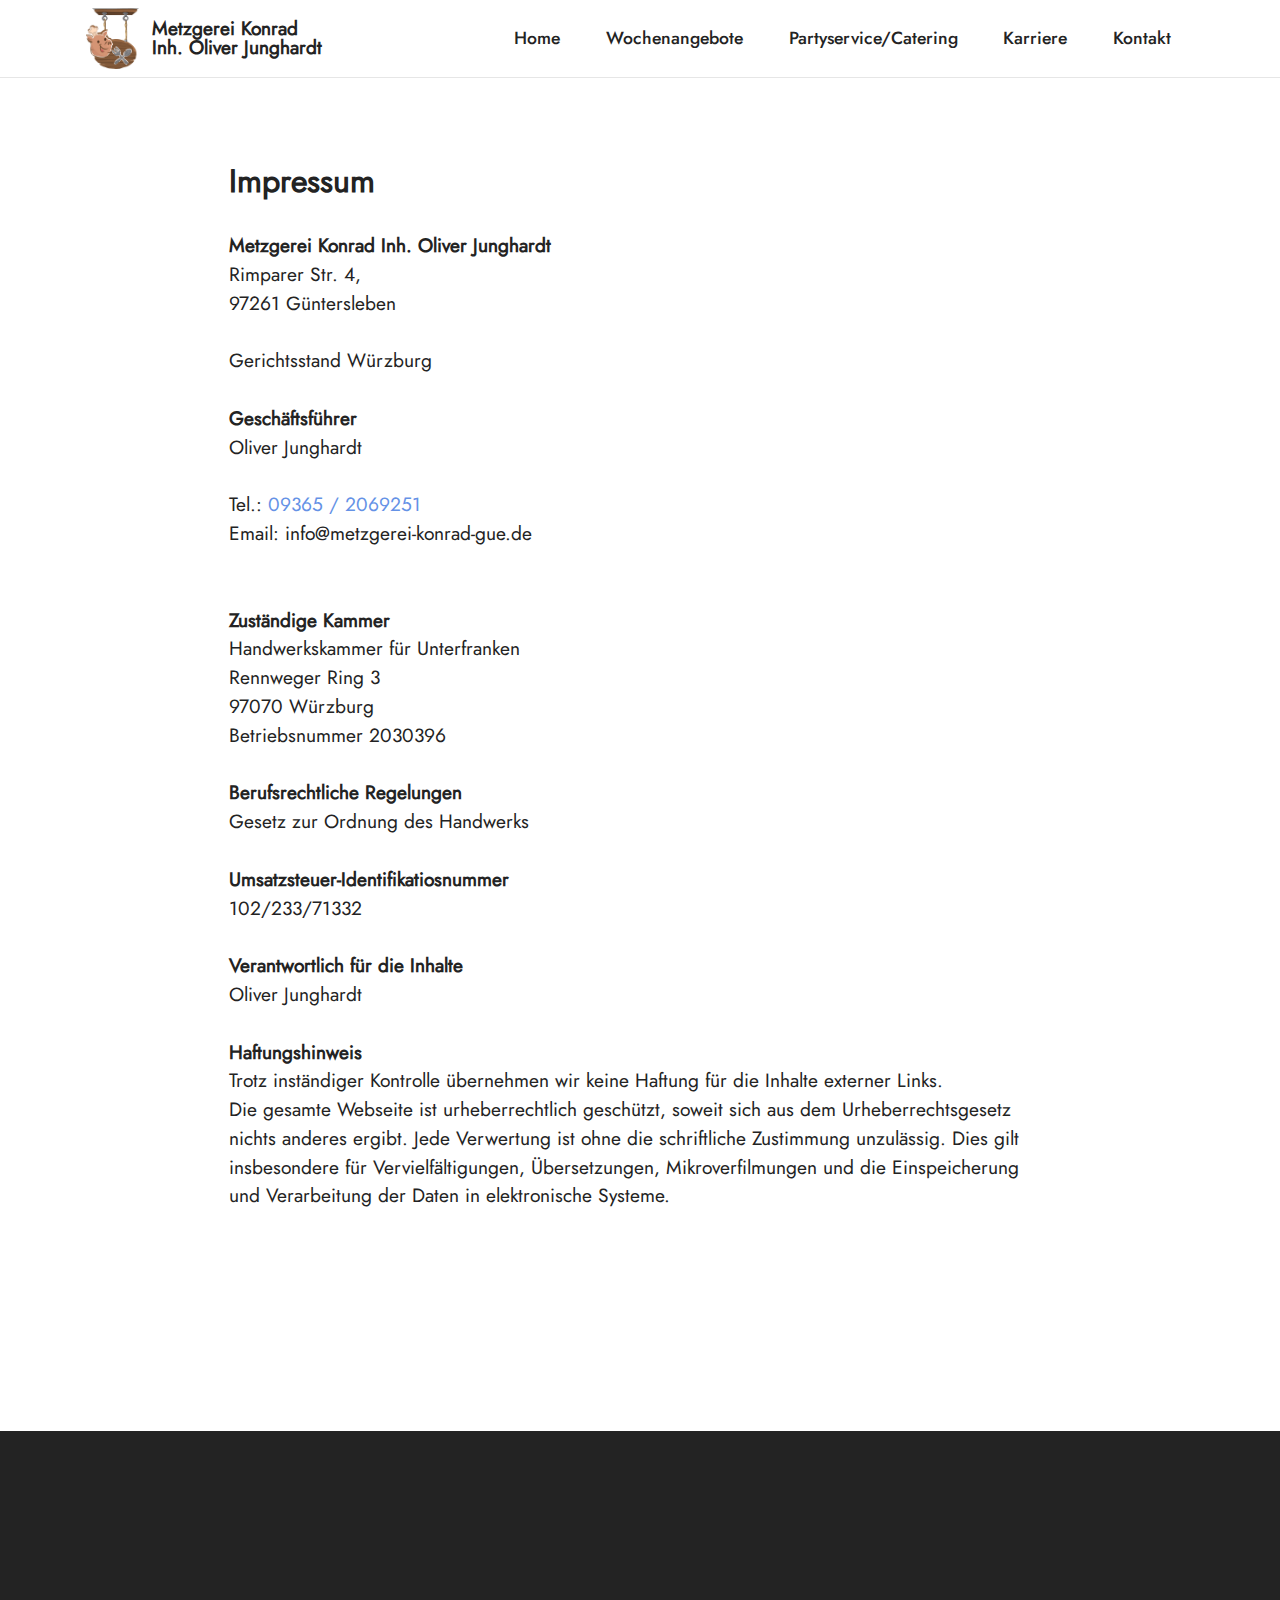
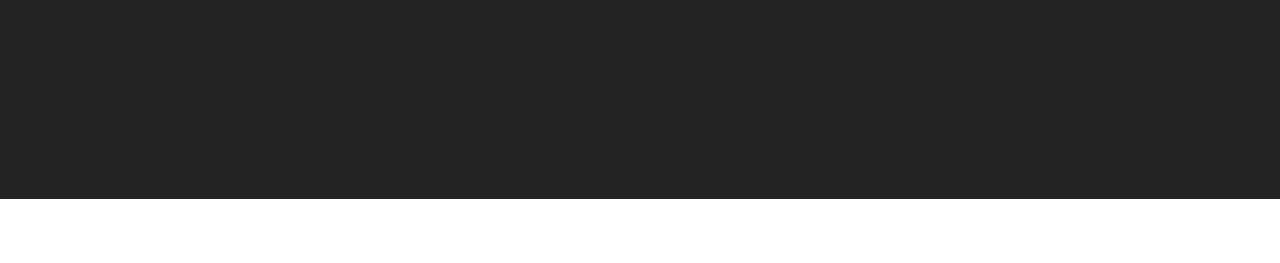
<file: page4.html>
<!DOCTYPE html>
<html  >
<head>
  <!-- Site made with Mobirise Website Builder v5.6.13, https://mobirise.com -->
  <meta charset="UTF-8">
  <meta http-equiv="X-UA-Compatible" content="IE=edge">
  <meta name="generator" content="Mobirise v5.6.13, mobirise.com">
  <meta name="twitter:card" content="summary_large_image"/>
  <meta name="twitter:image:src" content="">
  <meta property="og:image" content="">
  <meta name="twitter:title" content="Metzgerei Konrad - Impressum">
  <meta name="viewport" content="width=device-width, initial-scale=1, minimum-scale=1">
  <link rel="shortcut icon" href="assets/images/mbr-121x138.png" type="image/x-icon">
  <meta name="description" content="">
  
  
  <title>Metzgerei Konrad - Impressum</title>
  <link rel="stylesheet" href="assets/bootstrap/css/bootstrap.min.css">
  <link rel="stylesheet" href="assets/bootstrap/css/bootstrap-grid.min.css">
  <link rel="stylesheet" href="assets/bootstrap/css/bootstrap-reboot.min.css">
  <link rel="stylesheet" href="assets/animatecss/animate.css">
  <link rel="stylesheet" href="assets/dropdown/css/style.css">
  <link rel="stylesheet" href="assets/socicon/css/styles.css">
  <link rel="stylesheet" href="assets/theme/css/style.css">
  <link href="assets/fonts/style.css" rel="stylesheet">
  <link rel="preload" as="style" href="assets/mobirise/css/mbr-additional.css"><link rel="stylesheet" href="assets/mobirise/css/mbr-additional.css" type="text/css">
  
  
  
  
</head>
<body>
  
  <section data-bs-version="5.1" class="menu cid-tn6cuDf7XZ" once="menu" id="menu1-2z">
    
    <nav class="navbar navbar-dropdown navbar-fixed-top navbar-expand-lg">
        <div class="container">
            <div class="navbar-brand">
                <span class="navbar-logo">
                    <a href="index.html">
                        <img src="assets/images/mbr-121x138.png" alt="Mobirise Website Builder" style="height: 3.8rem;">
                    </a>
                </span>
                <span class="navbar-caption-wrap"><a class="navbar-caption text-black text-primary display-7" href="index.html">Metzgerei Konrad<br>Inh. Oliver Junghardt</a></span>
            </div>
            <button class="navbar-toggler" type="button" data-toggle="collapse" data-bs-toggle="collapse" data-target="#navbarSupportedContent" data-bs-target="#navbarSupportedContent" aria-controls="navbarNavAltMarkup" aria-expanded="false" aria-label="Toggle navigation">
                <div class="hamburger">
                    <span></span>
                    <span></span>
                    <span></span>
                    <span></span>
                </div>
            </button>
            <div class="collapse navbar-collapse" id="navbarSupportedContent">
                <ul class="navbar-nav nav-dropdown nav-right" data-app-modern-menu="true"><li class="nav-item"><a class="nav-link link text-black text-primary display-4" href="index.html">Home</a></li><li class="nav-item"><a class="nav-link link text-black text-primary display-4" href="page1.html">Wochenangebote</a></li>
                    <li class="nav-item"><a class="nav-link link text-black text-primary display-4" href="page6.html">Partyservice/Catering</a></li><li class="nav-item"><a class="nav-link link text-black text-primary display-4" href="page2.html">Karriere</a></li><li class="nav-item"><a class="nav-link link text-black text-primary display-4" href="page3.html">Kontakt</a></li></ul>
                
                
            </div>
        </div>
    </nav>

</section>

<section data-bs-version="5.1" class="content1 cid-tma3E7aOTt" id="content1-1x">
    
    <div class="container">
        <div class="row justify-content-center">
            <div class="title col-12 col-md-9"><br><br><br>
                <h3 class="mbr-section-title mbr-fonts-style align-center mb-4 display-2"><strong>Impressum</strong></h3>                
                <h4 class="mbr-section-subtitle align-center mbr-fonts-style mb-4 display-7"><div><strong>Metzgerei Konrad Inh. Oliver Junghardt</strong></div>Rimparer Str. 4,<div>97261 Güntersleben</div><div><br></div><div>Gerichtsstand Würzburg<br><br><div><strong>Geschäftsführer</strong></div><div>Oliver Junghardt</div><div>
</div><div><br></div><div>Tel.: <a href="tel:+4993652069251" class="text-primary">09365 / 2069251</a></div><div>Email: info@metzgerei-konrad-gue.de</div><div><br></div><div><br></div><div><strong>Zuständige Kammer</strong></div><div>Handwerkskammer für Unterfranken</div><div>Rennweger Ring 3</div><div>97070 Würzburg</div><div>Betriebsnummer 2030396</div><div><br></div><div><strong>Berufsrechtliche Regelungen</strong></div><div>Gesetz zur Ordnung des Handwerks</div><div><br></div><div><strong>Umsatzsteuer-Identifikatiosnummer</strong></div><div>102/233/71332</div><div><br></div><div><strong>Verantwortlich für die Inhalte</strong></div><div>Oliver Junghardt</div><div><br></div><div><strong>Haftungshinweis</strong></div><div>Trotz inständiger Kontrolle übernehmen wir keine Haftung für die Inhalte externer Links.</div><div>Die gesamte Webseite ist urheberrechtlich geschützt, soweit sich aus dem Urheberrechtsgesetz nichts anderes ergibt. Jede Verwertung ist ohne die schriftliche Zustimmung unzulässig. Dies gilt insbesondere für Vervielfältigungen, Übersetzungen, Mikroverfilmungen und die Einspeicherung und Verarbeitung der Daten in elektronische Systeme.<br><br></div></div></h4>
                
            </div>
        </div>
    </div>
</section>

<section data-bs-version="5.1" class="footer3 cid-tn6c0ieJhd" once="footers" id="footer3-2y">

    

    

    <div class="container">
        <div class="media-container-row align-center mbr-white">
            <div class="row row-links">
                <ul class="foot-menu">
                    
                    
                    
                    
                    
                <li class="foot-menu-item mbr-fonts-style display-7"><a href="page4.html" class="text-primary">Impressum</a></li><li class="foot-menu-item mbr-fonts-style display-7"><a href="page5.html" class="text-primary">AGB</a></li><li class="foot-menu-item mbr-fonts-style display-7"><a href="page7.html" class="text-primary">Datenschutz</a></li></ul>
            </div>
            
            <div class="row row-copirayt">
                <p class="mbr-text mb-0 mbr-fonts-style mbr-white align-center display-7"><br>Öffnungszeiten:
<br>Montag: Ruhetag!
<br>Dienstag - Freitag: 08:00 Uhr – 18:00 Uhr
<br>Samstag: 07:00 Uhr – 13:00 Uhr
<br>Sonntag: geschlossen
<br>
<br>
<br>© Copyright 2022 Metzgerei Konrad Inh. Oliver Junghardt</p>
            </div>
        </div>
    </div>
</section><section class="display-7" style="padding: 0;align-items: center;justify-content: center;flex-wrap: wrap;    align-content: center;display: flex;position: relative;height: 4rem;"><a href="https://mobiri.se/2900142" style="flex: 1 1;height: 4rem;position: absolute;width: 100%;z-index: 1;"><img alt="" style="height: 4rem;" src="[data-uri]"></a><p style="margin: 0;text-align: center;" class="display-7">Designed with &#8204;</p><a style="z-index:1" href="https://mobirise.com/html-builder.html">HTML Maker</a></section><script src="assets/bootstrap/js/bootstrap.bundle.min.js"></script>  <script src="assets/smoothscroll/smooth-scroll.js"></script>  <script src="assets/ytplayer/index.js"></script>  <script src="assets/dropdown/js/navbar-dropdown.js"></script>  <script src="assets/theme/js/script.js"></script>  
  
  
 <div id="scrollToTop" class="scrollToTop mbr-arrow-up"><a style="text-align: center;"><i class="mbr-arrow-up-icon mbr-arrow-up-icon-cm cm-icon cm-icon-smallarrow-up"></i></a></div>
    <input name="animation" type="hidden">
  </body>
</html>
</file>
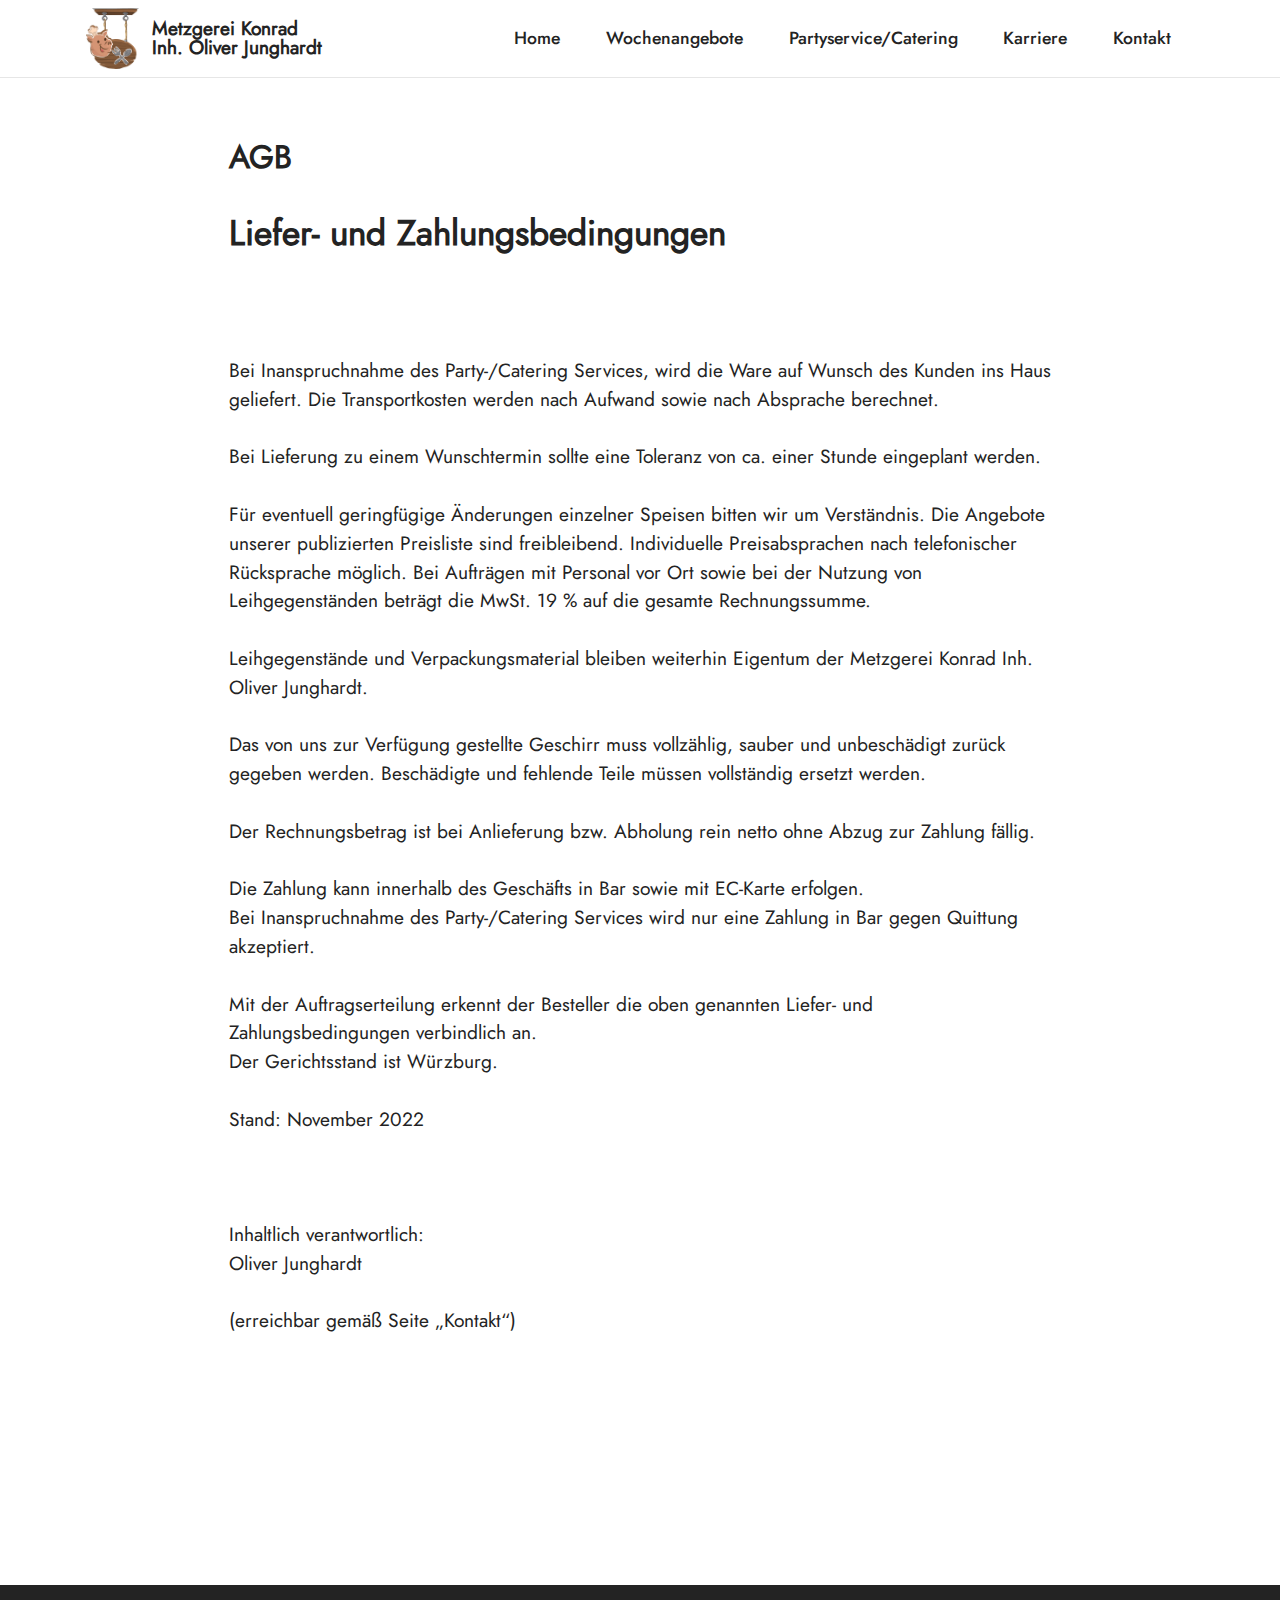
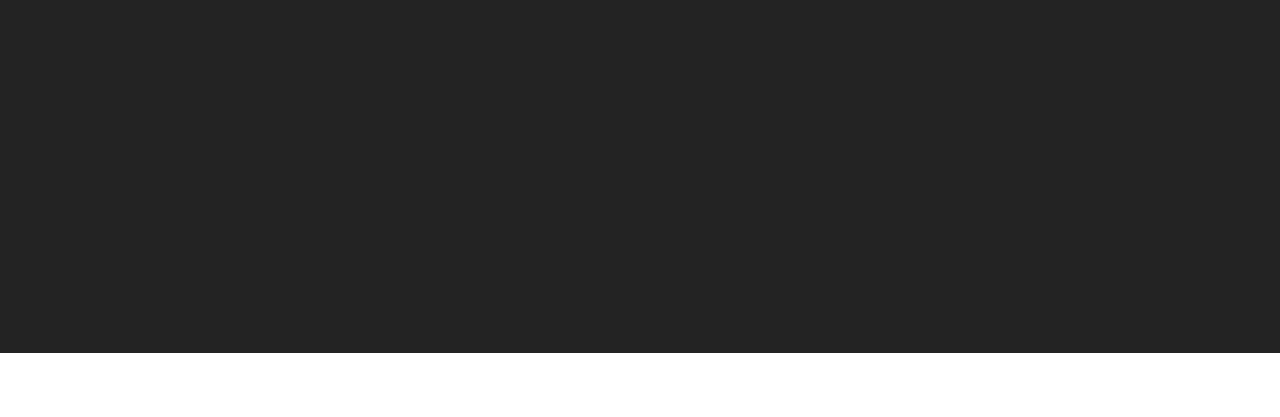
<file: page5.html>
<!DOCTYPE html>
<html  >
<head>
  <!-- Site made with Mobirise Website Builder v5.6.13, https://mobirise.com -->
  <meta charset="UTF-8">
  <meta http-equiv="X-UA-Compatible" content="IE=edge">
  <meta name="generator" content="Mobirise v5.6.13, mobirise.com">
  <meta name="twitter:card" content="summary_large_image"/>
  <meta name="twitter:image:src" content="">
  <meta property="og:image" content="">
  <meta name="twitter:title" content="Metzgerei Konrad - AGB">
  <meta name="viewport" content="width=device-width, initial-scale=1, minimum-scale=1">
  <link rel="shortcut icon" href="assets/images/mbr-121x138.png" type="image/x-icon">
  <meta name="description" content="">
  
  
  <title>Metzgerei Konrad - AGB</title>
  <link rel="stylesheet" href="assets/bootstrap/css/bootstrap.min.css">
  <link rel="stylesheet" href="assets/bootstrap/css/bootstrap-grid.min.css">
  <link rel="stylesheet" href="assets/bootstrap/css/bootstrap-reboot.min.css">
  <link rel="stylesheet" href="assets/animatecss/animate.css">
  <link rel="stylesheet" href="assets/dropdown/css/style.css">
  <link rel="stylesheet" href="assets/socicon/css/styles.css">
  <link rel="stylesheet" href="assets/theme/css/style.css">
  <link href="assets/fonts/style.css" rel="stylesheet">
  <link rel="preload" as="style" href="assets/mobirise/css/mbr-additional.css"><link rel="stylesheet" href="assets/mobirise/css/mbr-additional.css" type="text/css">
  
  
  
  
</head>
<body>
  
  <section data-bs-version="5.1" class="menu cid-tn6cuDf7XZ" once="menu" id="menu1-2z">
    
    <nav class="navbar navbar-dropdown navbar-fixed-top navbar-expand-lg">
        <div class="container">
            <div class="navbar-brand">
                <span class="navbar-logo">
                    <a href="index.html">
                        <img src="assets/images/mbr-121x138.png" alt="Mobirise Website Builder" style="height: 3.8rem;">
                    </a>
                </span>
                <span class="navbar-caption-wrap"><a class="navbar-caption text-black text-primary display-7" href="index.html">Metzgerei Konrad<br>Inh. Oliver Junghardt</a></span>
            </div>
            <button class="navbar-toggler" type="button" data-toggle="collapse" data-bs-toggle="collapse" data-target="#navbarSupportedContent" data-bs-target="#navbarSupportedContent" aria-controls="navbarNavAltMarkup" aria-expanded="false" aria-label="Toggle navigation">
                <div class="hamburger">
                    <span></span>
                    <span></span>
                    <span></span>
                    <span></span>
                </div>
            </button>
            <div class="collapse navbar-collapse" id="navbarSupportedContent">
                <ul class="navbar-nav nav-dropdown nav-right" data-app-modern-menu="true"><li class="nav-item"><a class="nav-link link text-black text-primary display-4" href="index.html">Home</a></li><li class="nav-item"><a class="nav-link link text-black text-primary display-4" href="page1.html">Wochenangebote</a></li>
                    <li class="nav-item"><a class="nav-link link text-black text-primary display-4" href="page6.html">Partyservice/Catering</a></li><li class="nav-item"><a class="nav-link link text-black text-primary display-4" href="page2.html">Karriere</a></li><li class="nav-item"><a class="nav-link link text-black text-primary display-4" href="page3.html">Kontakt</a></li></ul>
                
                
            </div>
        </div>
    </nav>

</section>

<section data-bs-version="5.1" class="content1 cid-tma0kMTJDW" id="content1-1s">
    
    <div class="container">
        <div class="row justify-content-center">
            <div class="title col-12 col-md-9">
                <h3 class="mbr-section-title mbr-fonts-style align-center mb-4 display-2"><strong>AGB</strong></h3>
                <h4 class="mbr-section-subtitle align-center mbr-fonts-style mb-4 display-5"><strong>Liefer- und Zahlungsbedingungen</strong></h4>
                
            </div>
        </div>
    </div>
</section>

<section data-bs-version="5.1" class="content1 cid-tma0kNeqtT" id="content1-1t">
    
    <div class="container">
        <div class="row justify-content-center">
            <div class="title col-12 col-md-9">
                
                <h4 class="mbr-section-subtitle align-center mbr-fonts-style mb-4 display-7"><div><span style="font-size: 1.2rem;">Bei </span>Inanspruchnahme<span style="font-size: 1.2rem;">&nbsp;des Party-/Catering Services, wird die Ware auf Wunsch des Kunden ins Haus geliefert. Die Transportkosten werden nach Aufwand sowie nach Absprache berechnet. </span></div><br><div><span style="font-size: 1.2rem;">Bei Lieferung zu einem Wunschtermin sollte eine Toleranz von ca. einer Stunde eingeplant werden.</span><br></div><div><br></div><div>Für eventuell geringfügige Änderungen einzelner Speisen bitten wir um Verständnis. Die Angebote unserer publizierten Preisliste sind freibleibend. Individuelle Preisabsprachen nach telefonischer Rücksprache möglich. Bei Aufträgen mit Personal vor Ort sowie bei der Nutzung von Leihgegenständen beträgt die MwSt. 19 % auf die gesamte Rechnungssumme.</div><div><br></div><div>Leihgegenstände und Verpackungsmaterial bleiben weiterhin Eigentum der Metzgerei Konrad Inh. Oliver Junghardt.</div><div><br></div><div>Das von uns zur Verfügung gestellte Geschirr muss vollzählig, sauber und unbeschädigt zurück gegeben werden. Beschädigte und fehlende Teile müssen vollständig ersetzt werden.</div><div><br></div><div>Der Rechnungsbetrag ist bei Anlieferung bzw. Abholung rein netto ohne Abzug zur Zahlung fällig.</div><div><br></div><div>Die Zahlung kann innerhalb des Geschäfts in Bar sowie mit EC-Karte erfolgen.</div><div>Bei Inanspruchnahme des Party-/Catering Services wird nur eine Zahlung in Bar gegen Quittung akzeptiert.</div><div><br></div><div>Mit der Auftragserteilung erkennt der Besteller die oben genannten Liefer- und Zahlungsbedingungen verbindlich an. </div><div>Der Gerichtsstand ist Würzburg.</div><div><br></div><div>Stand: November 2022</div><div><br></div><div><br></div><div><br></div><div>Inhaltlich verantwortlich:</div><div>Oliver Junghardt </div><div><br></div><div>(erreichbar gemäß Seite „Kontakt“)</div><div><br><br></div></h4>
                
            </div>
        </div>
    </div>
</section>

<section data-bs-version="5.1" class="footer3 cid-tn6c0ieJhd" once="footers" id="footer3-2y">

    

    

    <div class="container">
        <div class="media-container-row align-center mbr-white">
            <div class="row row-links">
                <ul class="foot-menu">
                    
                    
                    
                    
                    
                <li class="foot-menu-item mbr-fonts-style display-7"><a href="page4.html" class="text-primary">Impressum</a></li><li class="foot-menu-item mbr-fonts-style display-7"><a href="page5.html" class="text-primary">AGB</a></li><li class="foot-menu-item mbr-fonts-style display-7"><a href="page7.html" class="text-primary">Datenschutz</a></li></ul>
            </div>
            
            <div class="row row-copirayt">
                <p class="mbr-text mb-0 mbr-fonts-style mbr-white align-center display-7"><br>Öffnungszeiten:
<br>Montag: Ruhetag!
<br>Dienstag - Freitag: 08:00 Uhr – 18:00 Uhr
<br>Samstag: 07:00 Uhr – 13:00 Uhr
<br>Sonntag: geschlossen
<br>
<br>
<br>© Copyright 2022 Metzgerei Konrad Inh. Oliver Junghardt</p>
            </div>
        </div>
    </div>
</section><section class="display-7" style="padding: 0;align-items: center;justify-content: center;flex-wrap: wrap;    align-content: center;display: flex;position: relative;height: 4rem;"><a href="https://mobiri.se/2900142" style="flex: 1 1;height: 4rem;position: absolute;width: 100%;z-index: 1;"><img alt="" style="height: 4rem;" src="[data-uri]"></a><p style="margin: 0;text-align: center;" class="display-7">Built with &#8204;</p><a style="z-index:1" href="https://mobirise.com/html-builder.html">HTML Website Maker</a></section><script src="assets/bootstrap/js/bootstrap.bundle.min.js"></script>  <script src="assets/smoothscroll/smooth-scroll.js"></script>  <script src="assets/ytplayer/index.js"></script>  <script src="assets/dropdown/js/navbar-dropdown.js"></script>  <script src="assets/theme/js/script.js"></script>  
  
  
 <div id="scrollToTop" class="scrollToTop mbr-arrow-up"><a style="text-align: center;"><i class="mbr-arrow-up-icon mbr-arrow-up-icon-cm cm-icon cm-icon-smallarrow-up"></i></a></div>
    <input name="animation" type="hidden">
  </body>
</html>
</file>
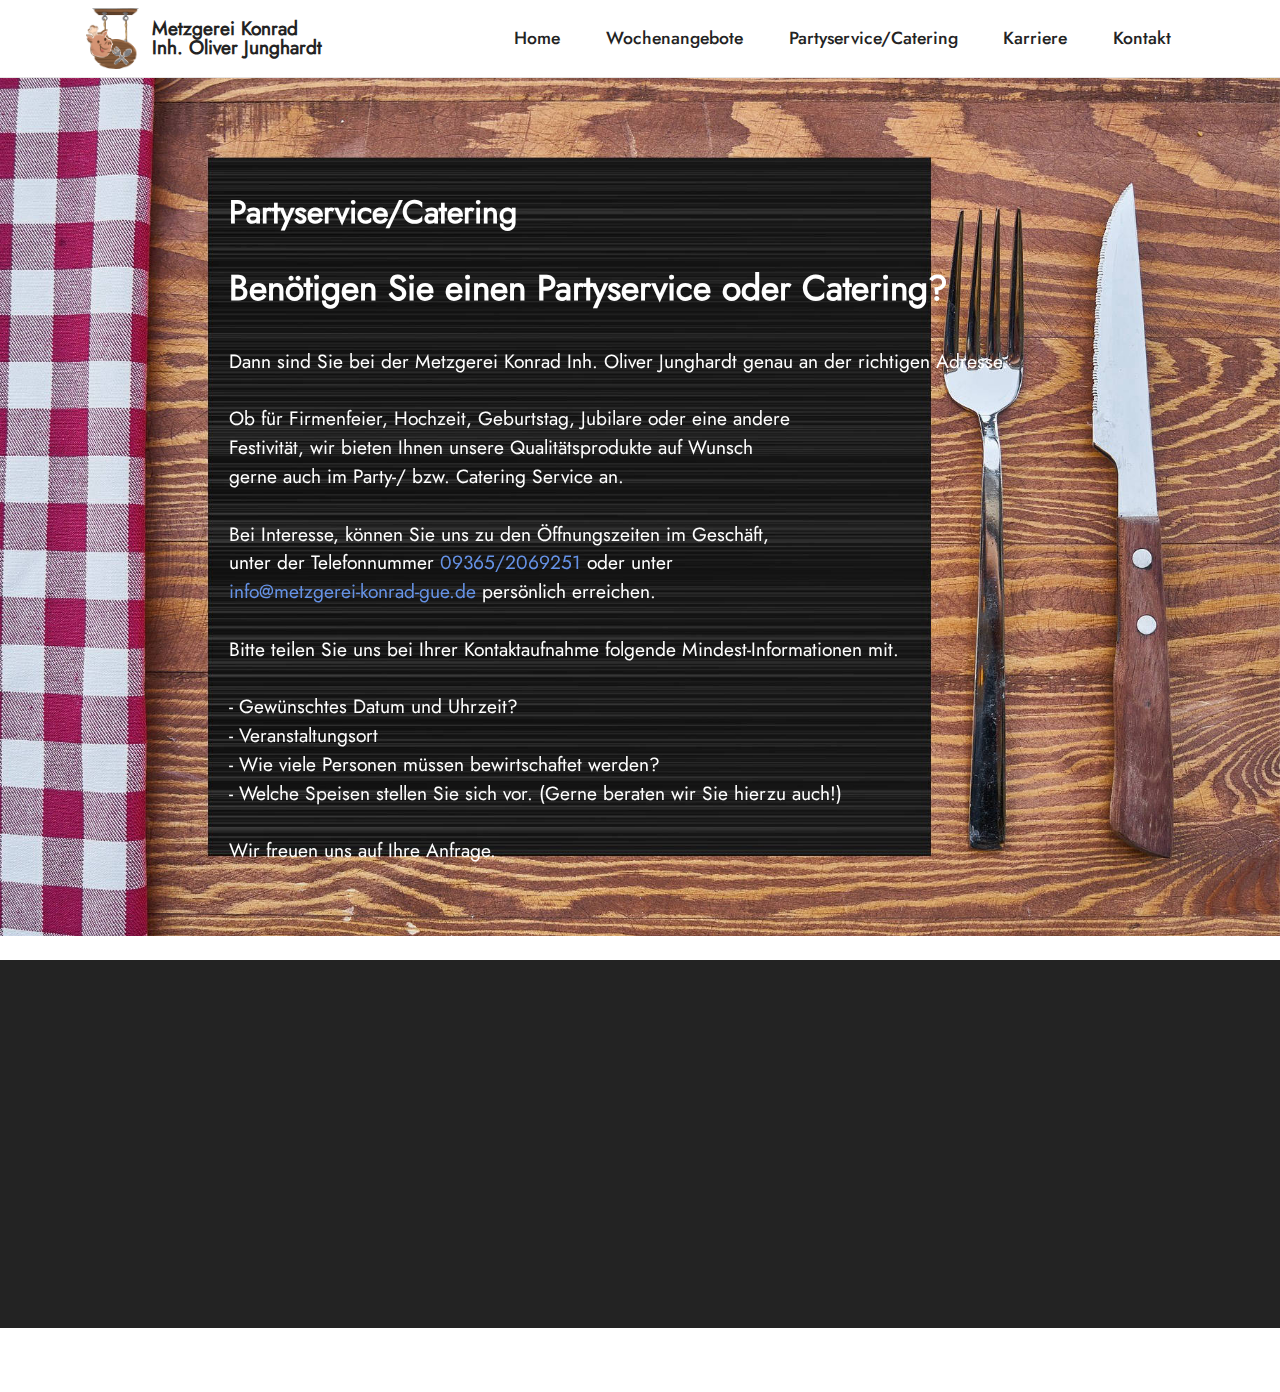
<file: page6.html>
<!DOCTYPE html>
<html  >
<head>
  <!-- Site made with Mobirise Website Builder v5.6.13, https://mobirise.com -->
  <meta charset="UTF-8">
  <meta http-equiv="X-UA-Compatible" content="IE=edge">
  <meta name="generator" content="Mobirise v5.6.13, mobirise.com">
  <meta name="twitter:card" content="summary_large_image"/>
  <meta name="twitter:image:src" content="">
  <meta property="og:image" content="">
  <meta name="twitter:title" content="Metzgerei Konrad - Party- und Cateringservice">
  <meta name="viewport" content="width=device-width, initial-scale=1, minimum-scale=1">
  <link rel="shortcut icon" href="assets/images/mbr-121x138.png" type="image/x-icon">
  <meta name="description" content="">
  
  
  <title>Metzgerei Konrad - Party- und Cateringservice</title>
  <link rel="stylesheet" href="assets/bootstrap/css/bootstrap.min.css">
  <link rel="stylesheet" href="assets/bootstrap/css/bootstrap-grid.min.css">
  <link rel="stylesheet" href="assets/bootstrap/css/bootstrap-reboot.min.css">
  <link rel="stylesheet" href="assets/parallax/jarallax.css">
  <link rel="stylesheet" href="assets/animatecss/animate.css">
  <link rel="stylesheet" href="assets/dropdown/css/style.css">
  <link rel="stylesheet" href="assets/socicon/css/styles.css">
  <link rel="stylesheet" href="assets/theme/css/style.css">
  <link href="assets/fonts/style.css" rel="stylesheet">
  <link rel="preload" as="style" href="assets/mobirise/css/mbr-additional.css"><link rel="stylesheet" href="assets/mobirise/css/mbr-additional.css" type="text/css">
  
  
  
  
</head>
<body>
  
  <section data-bs-version="5.1" class="menu cid-tn6cuDf7XZ" once="menu" id="menu1-2z">
    
    <nav class="navbar navbar-dropdown navbar-fixed-top navbar-expand-lg">
        <div class="container">
            <div class="navbar-brand">
                <span class="navbar-logo">
                    <a href="index.html">
                        <img src="assets/images/mbr-121x138.png" alt="Mobirise Website Builder" style="height: 3.8rem;">
                    </a>
                </span>
                <span class="navbar-caption-wrap"><a class="navbar-caption text-black text-primary display-7" href="index.html">Metzgerei Konrad<br>Inh. Oliver Junghardt</a></span>
            </div>
            <button class="navbar-toggler" type="button" data-toggle="collapse" data-bs-toggle="collapse" data-target="#navbarSupportedContent" data-bs-target="#navbarSupportedContent" aria-controls="navbarNavAltMarkup" aria-expanded="false" aria-label="Toggle navigation">
                <div class="hamburger">
                    <span></span>
                    <span></span>
                    <span></span>
                    <span></span>
                </div>
            </button>
            <div class="collapse navbar-collapse" id="navbarSupportedContent">
                <ul class="navbar-nav nav-dropdown nav-right" data-app-modern-menu="true"><li class="nav-item"><a class="nav-link link text-black text-primary display-4" href="index.html">Home</a></li><li class="nav-item"><a class="nav-link link text-black text-primary display-4" href="page1.html">Wochenangebote</a></li>
                    <li class="nav-item"><a class="nav-link link text-black text-primary display-4" href="page6.html">Partyservice/Catering</a></li><li class="nav-item"><a class="nav-link link text-black text-primary display-4" href="page2.html">Karriere</a></li><li class="nav-item"><a class="nav-link link text-black text-primary display-4" href="page3.html">Kontakt</a></li></ul>
                
                
            </div>
        </div>
    </nav>

</section>

<section data-bs-version="5.1" class="content1 cid-tnnDgQwftx mbr-fullscreen mbr-parallax-background" id="content1-38">
    
    <div class="container">
        <div class="row justify-content-center">
            <div class="title col-12 col-md-9"><br><br><br>
			    <h3 class="mbr-section-title mbr-fonts-style align-center mb-4 display-2"><strong>Partyservice/Catering</strong></h3>
                <h3 class="mbr-section-title mbr-fonts-style align-center mb-4 display-5"><strong>Benötigen Sie einen Partyservice oder Catering?</strong></h3>
                <h4 class="mbr-section-subtitle align-center mbr-fonts-style mb-4 display-7">Dann sind Sie bei der Metzgerei Konrad Inh. Oliver Junghardt genau an der richtigen Adresse.<br><br>Ob für Firmenfeier, Hochzeit, Geburtstag, Jubilare oder eine andere <br>Festivität, wir bieten Ihnen unsere Qualitätsprodukte auf Wunsch <br>gerne auch im Party-/ bzw. Catering Service an.<br><br>Bei Interesse, können Sie uns zu den Öffnungszeiten im Geschäft, <br>unter der Telefonnummer&nbsp;<a href="tel:+4993652069251" class="text-primary">09365/2069251</a> oder unter <br><a href="mailto:info@metzgerei-konrad-gue.de" class="text-primary">info@metzgerei-konrad-gue.de</a> persönlich erreichen.<br><br>Bitte teilen Sie uns bei Ihrer Kontaktaufnahme folgende Mindest-Informationen mit.<br><br>- Gewünschtes Datum und Uhrzeit?<br>- Veranstaltungsort<br>- Wie viele Personen müssen bewirtschaftet werden?<br>- Welche Speisen stellen Sie sich vor. (Gerne beraten wir Sie hierzu auch!)<br><br>Wir freuen uns auf Ihre Anfrage.</h4>
                
            </div>
        </div>
    </div>
</section>

<section data-bs-version="5.1" class="footer3 cid-tn6c0ieJhd" once="footers" id="footer3-2y">

    

    

    <div class="container">
        <div class="media-container-row align-center mbr-white">
            <div class="row row-links">
                <ul class="foot-menu">
                    
                    
                    
                    
                    
                <li class="foot-menu-item mbr-fonts-style display-7"><a href="page4.html" class="text-primary">Impressum</a></li><li class="foot-menu-item mbr-fonts-style display-7"><a href="page5.html" class="text-primary">AGB</a></li><li class="foot-menu-item mbr-fonts-style display-7"><a href="page7.html" class="text-primary">Datenschutz</a></li></ul>
            </div>
            
            <div class="row row-copirayt">
                <p class="mbr-text mb-0 mbr-fonts-style mbr-white align-center display-7"><br>Öffnungszeiten:
<br>Montag: Ruhetag!
<br>Dienstag - Freitag: 08:00 Uhr – 18:00 Uhr
<br>Samstag: 07:00 Uhr – 13:00 Uhr
<br>Sonntag: geschlossen
<br>
<br>
<br>© Copyright 2022 Metzgerei Konrad Inh. Oliver Junghardt</p>
            </div>
        </div>
    </div>
</section><section class="display-7" style="padding: 0;align-items: center;justify-content: center;flex-wrap: wrap;    align-content: center;display: flex;position: relative;height: 4rem;"><a href="https://mobiri.se/2900142" style="flex: 1 1;height: 4rem;position: absolute;width: 100%;z-index: 1;"><img alt="" style="height: 4rem;" src="[data-uri]"></a><p style="margin: 0;text-align: center;" class="display-7">Designed with &#8204;</p><a style="z-index:1" href="https://mobirise.com/html-builder.html">HTML Generator</a></section><script src="assets/bootstrap/js/bootstrap.bundle.min.js"></script>  <script src="assets/parallax/jarallax.js"></script>  <script src="assets/smoothscroll/smooth-scroll.js"></script>  <script src="assets/ytplayer/index.js"></script>  <script src="assets/dropdown/js/navbar-dropdown.js"></script>  <script src="assets/theme/js/script.js"></script>  
  
  
 <div id="scrollToTop" class="scrollToTop mbr-arrow-up"><a style="text-align: center;"><i class="mbr-arrow-up-icon mbr-arrow-up-icon-cm cm-icon cm-icon-smallarrow-up"></i></a></div>
    <input name="animation" type="hidden">
  </body>
</html>
</file>
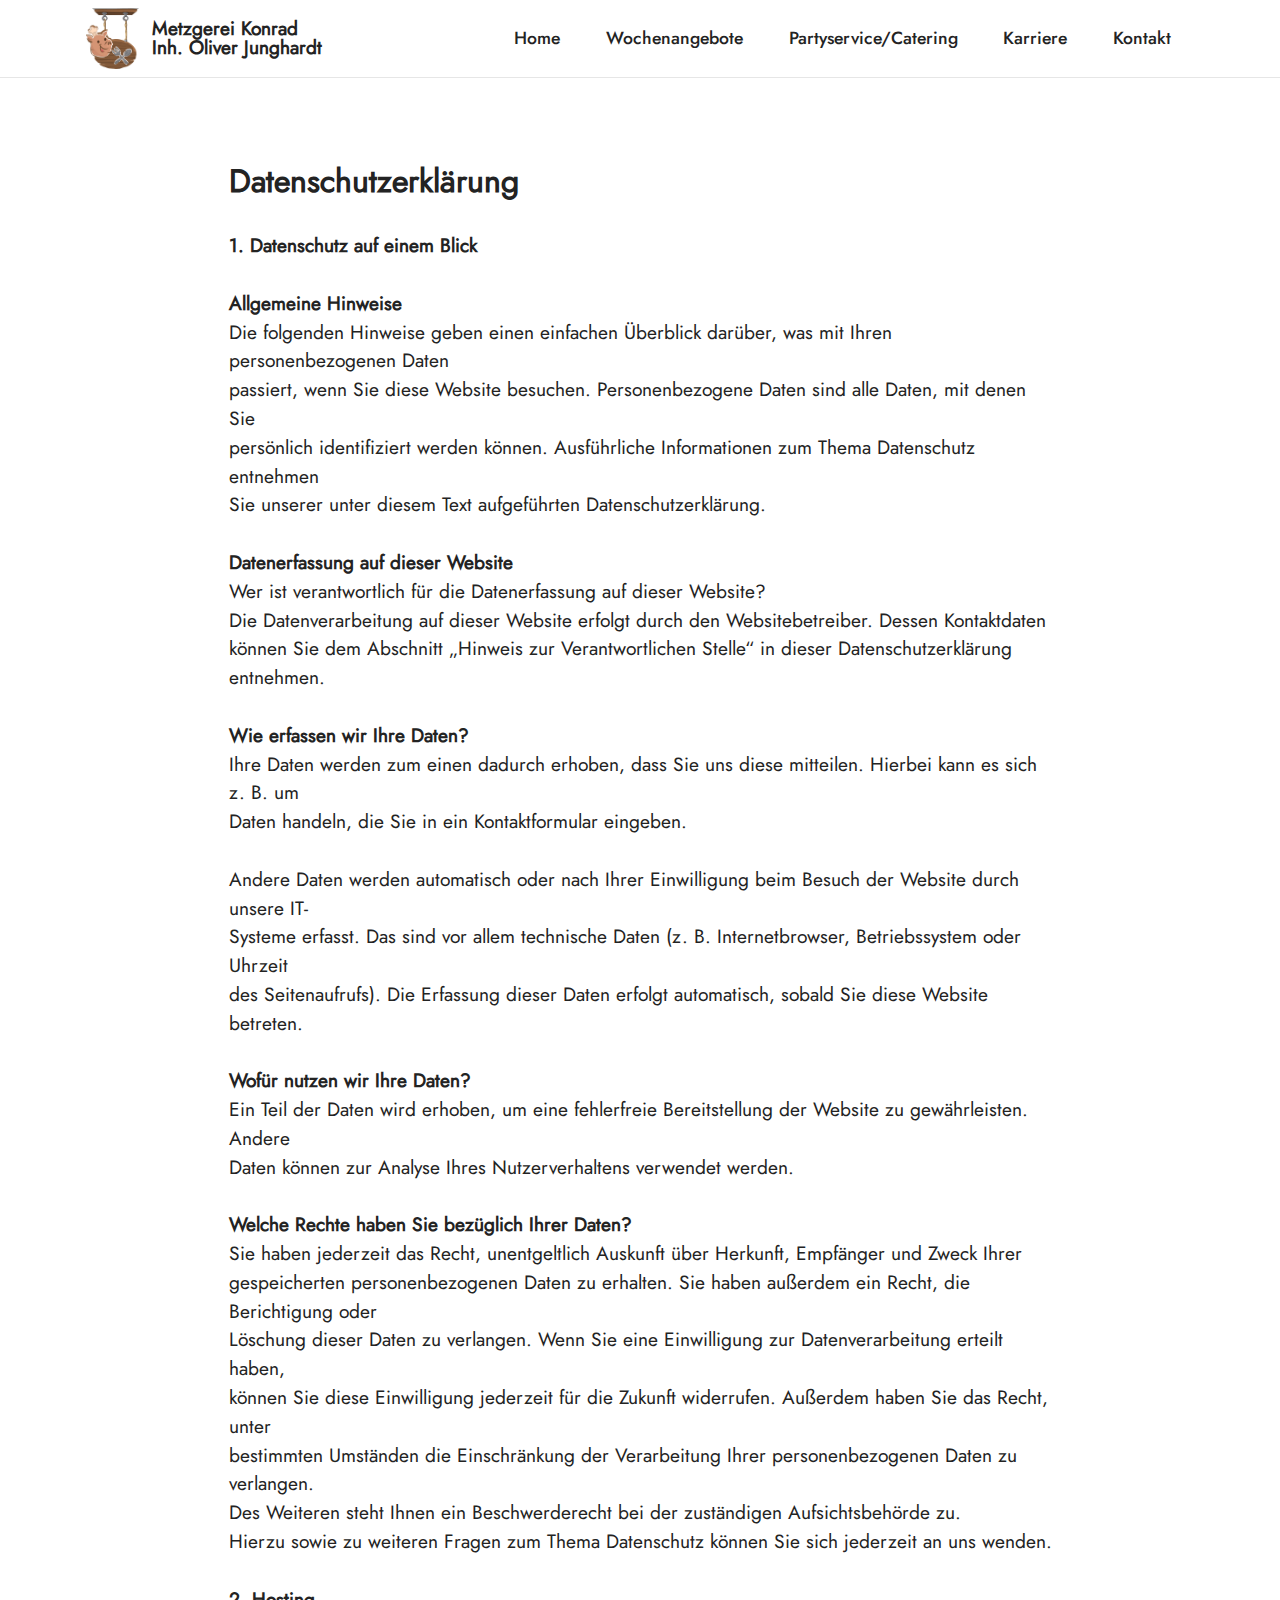
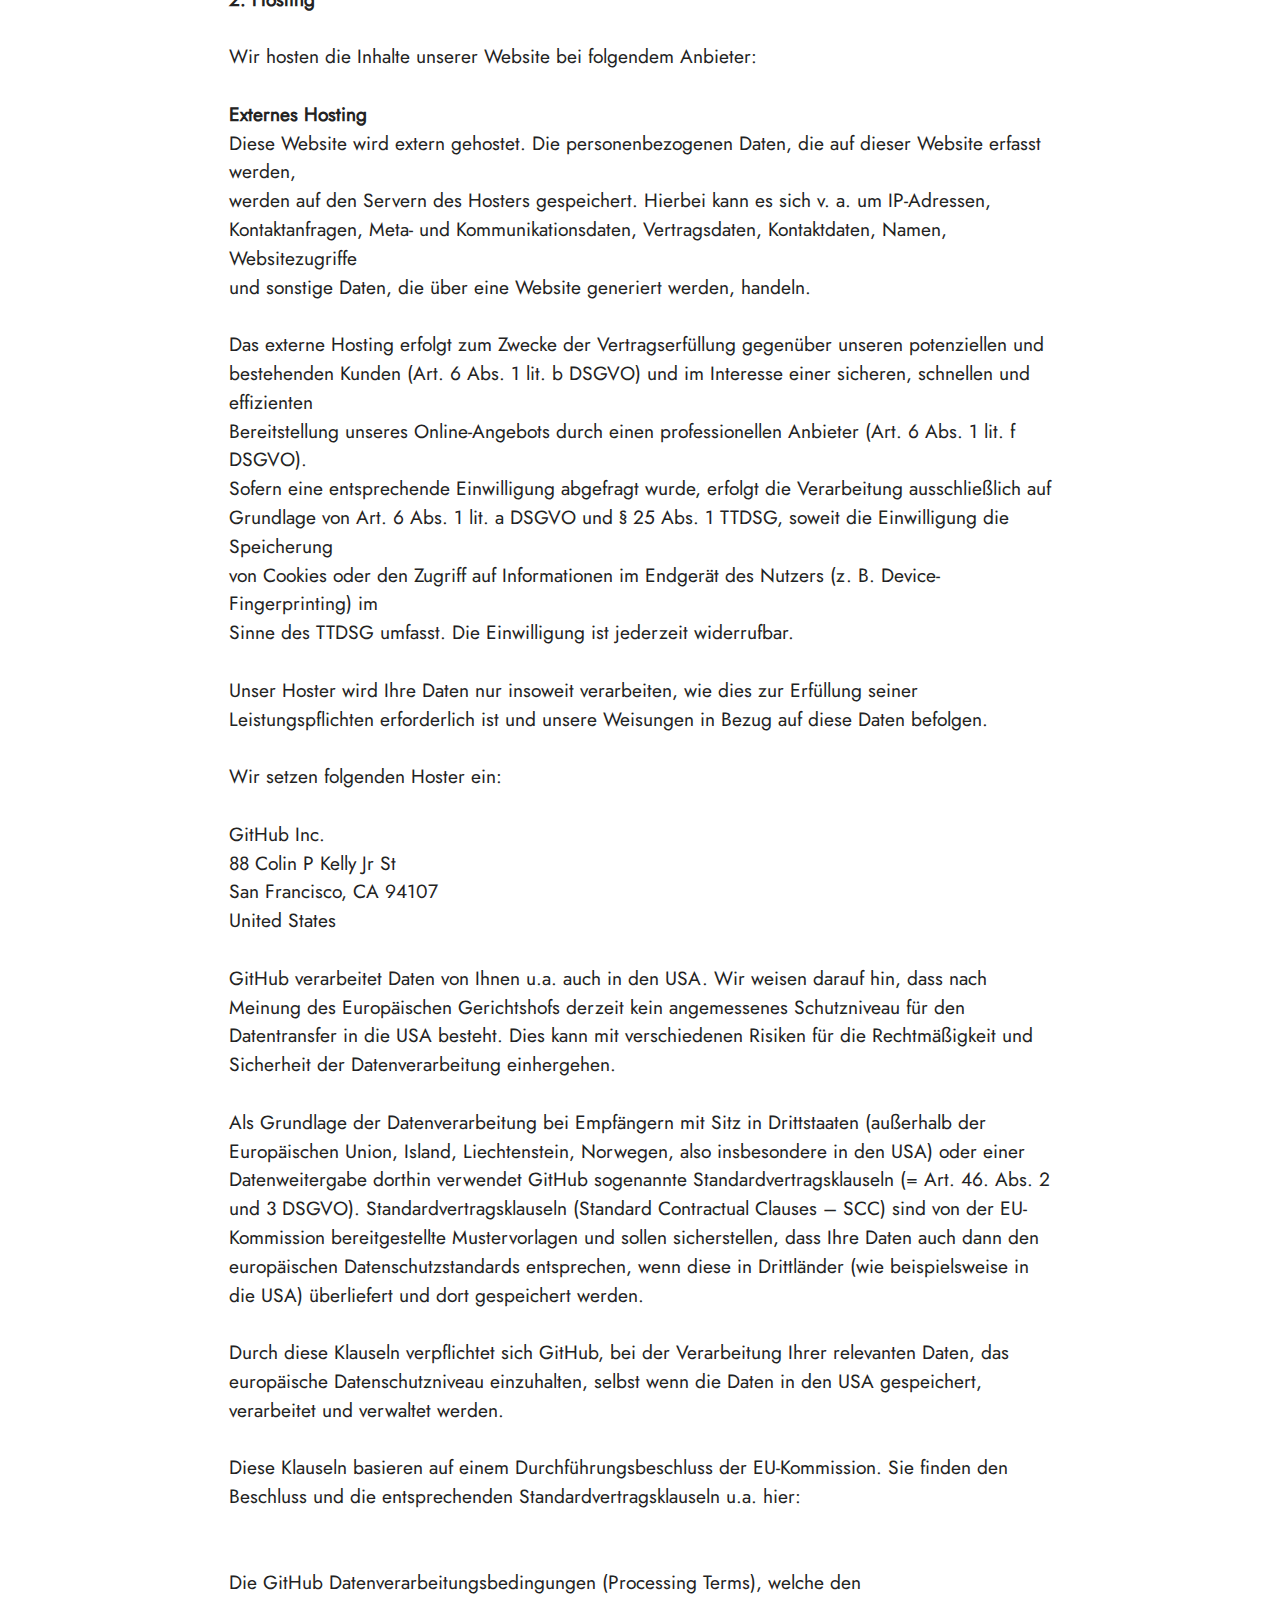
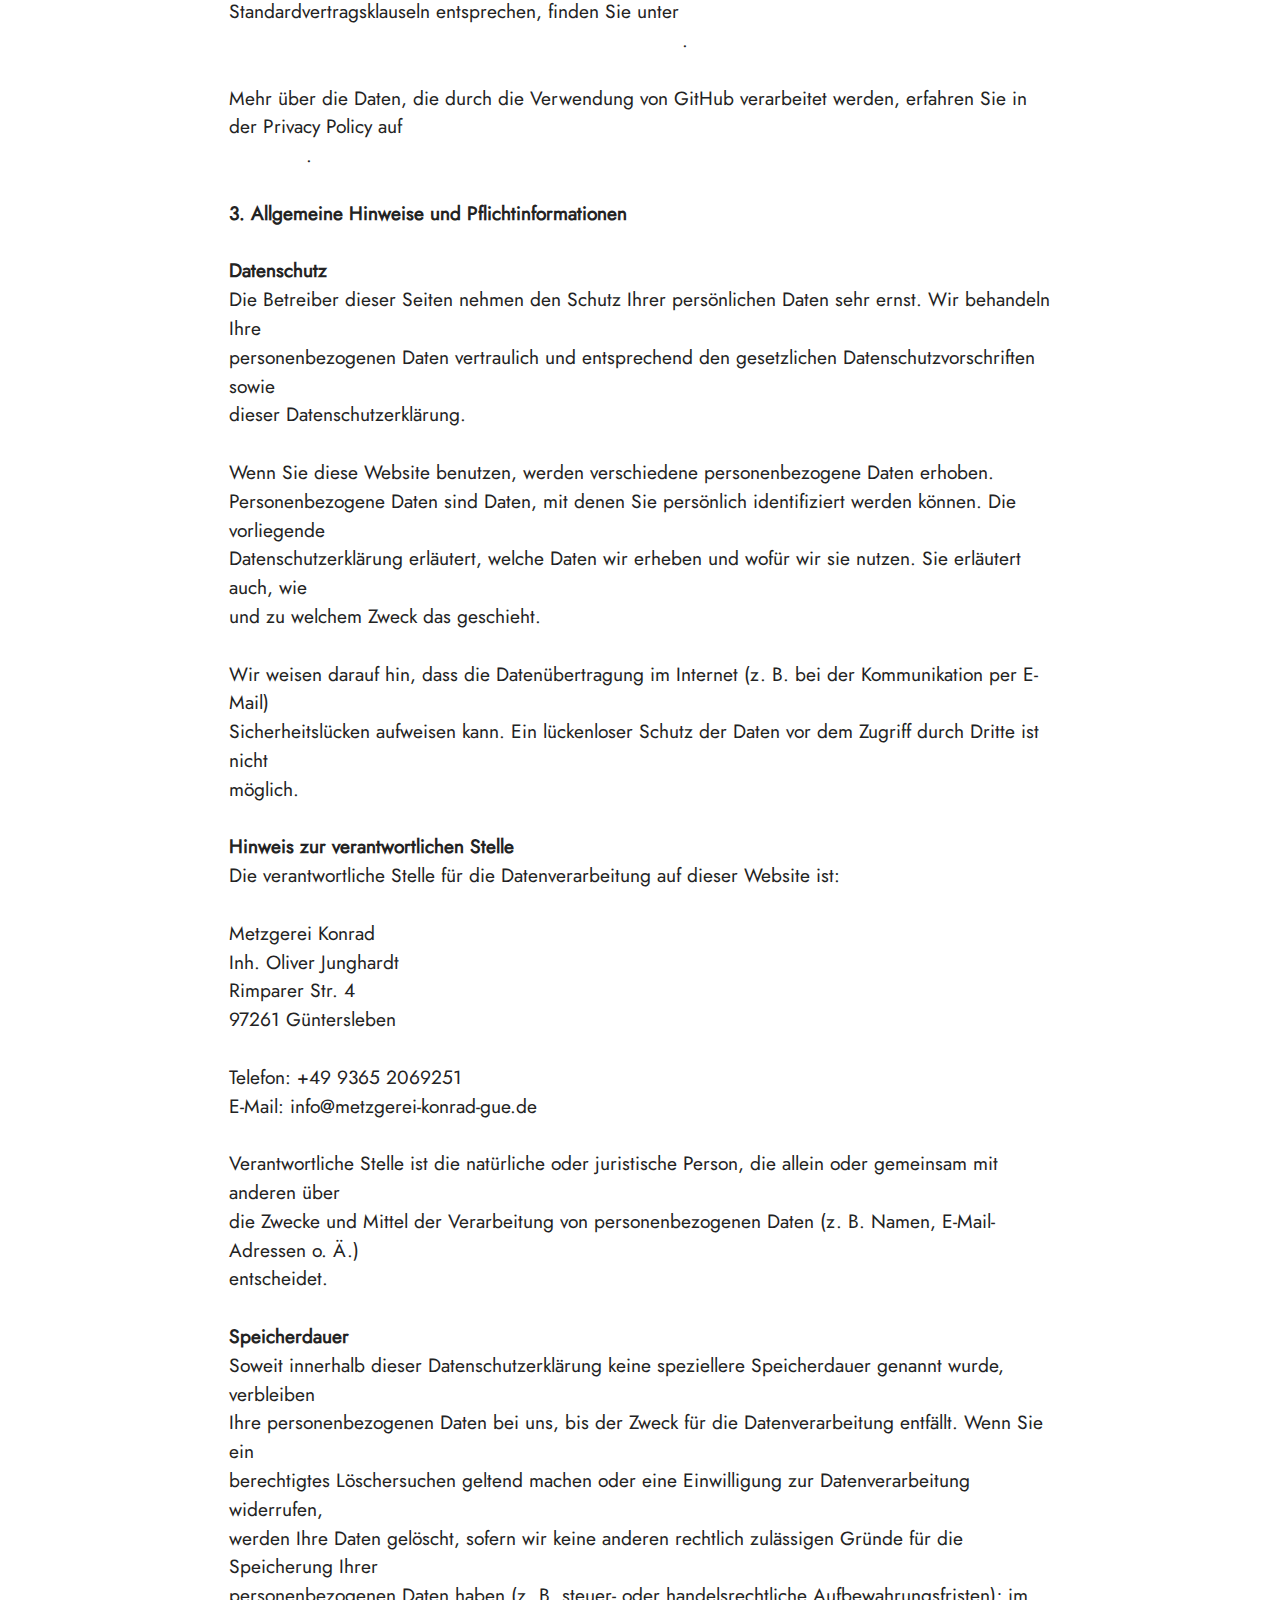
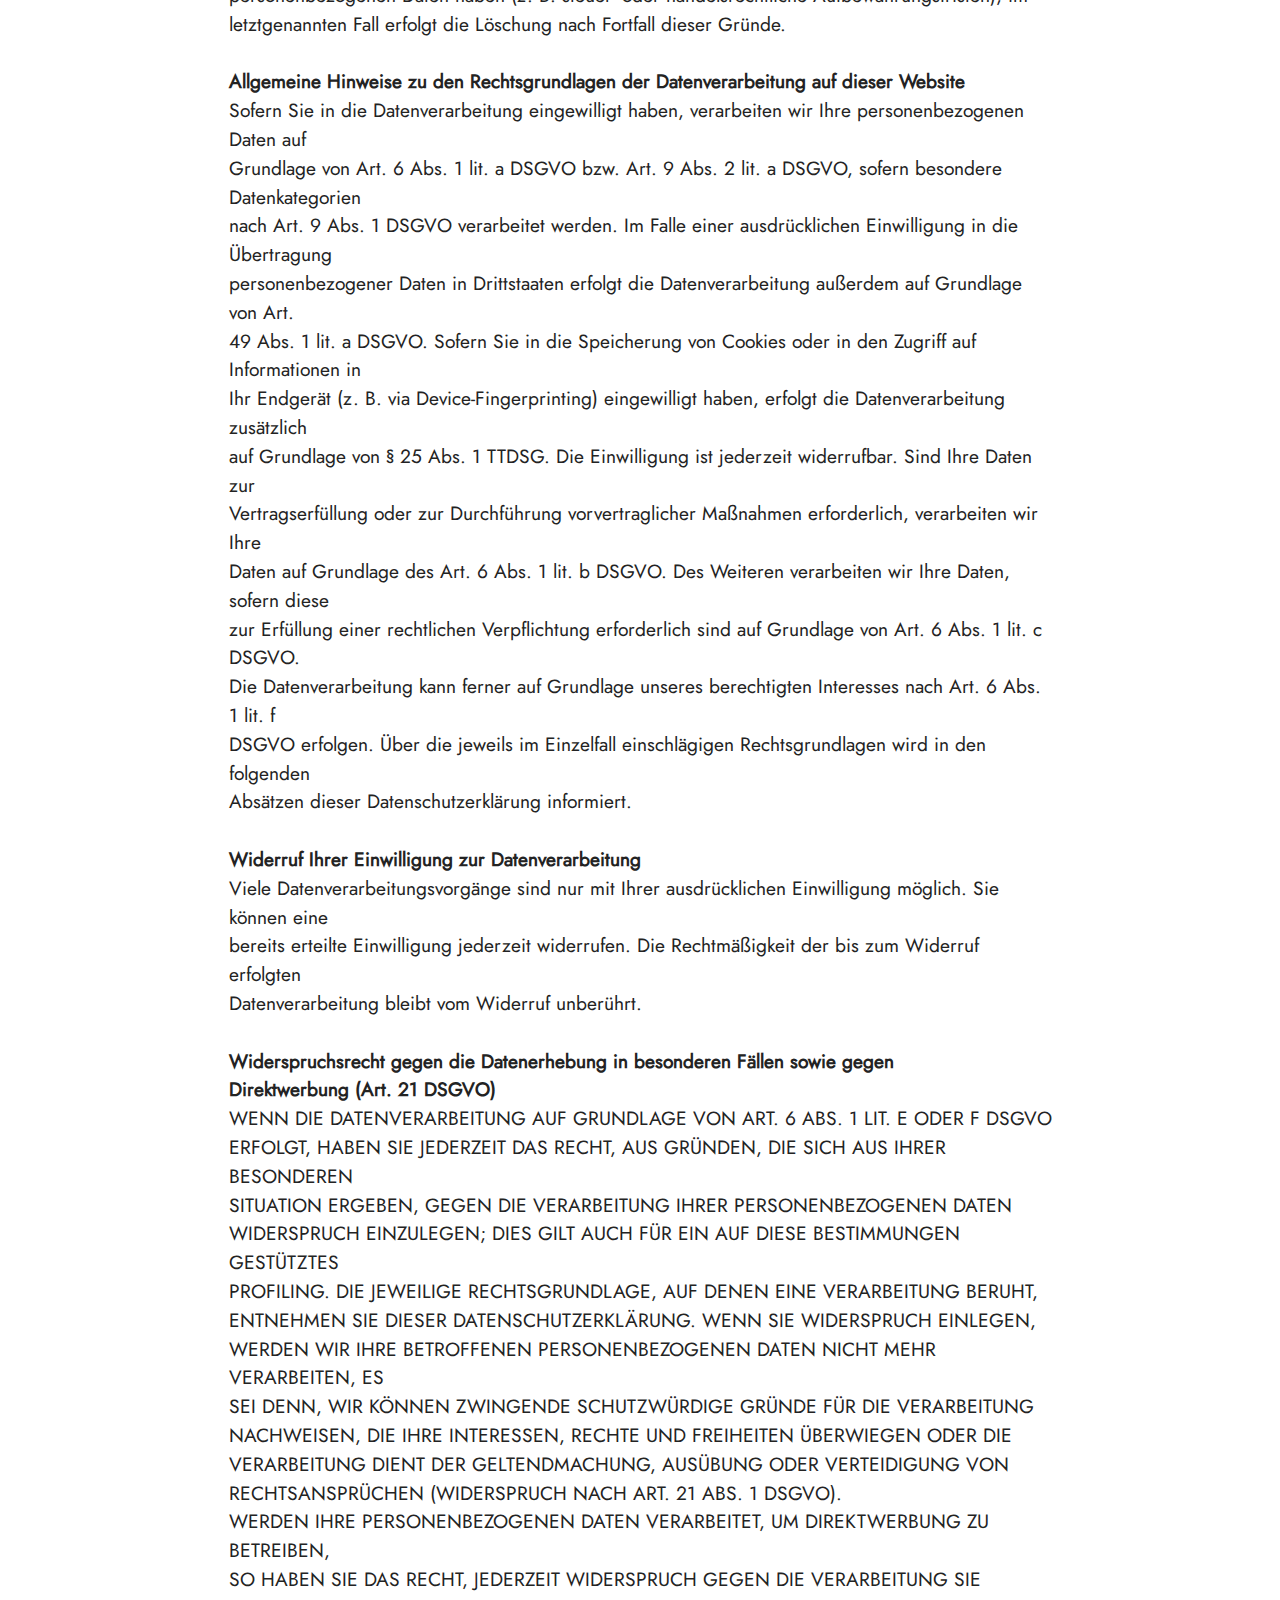
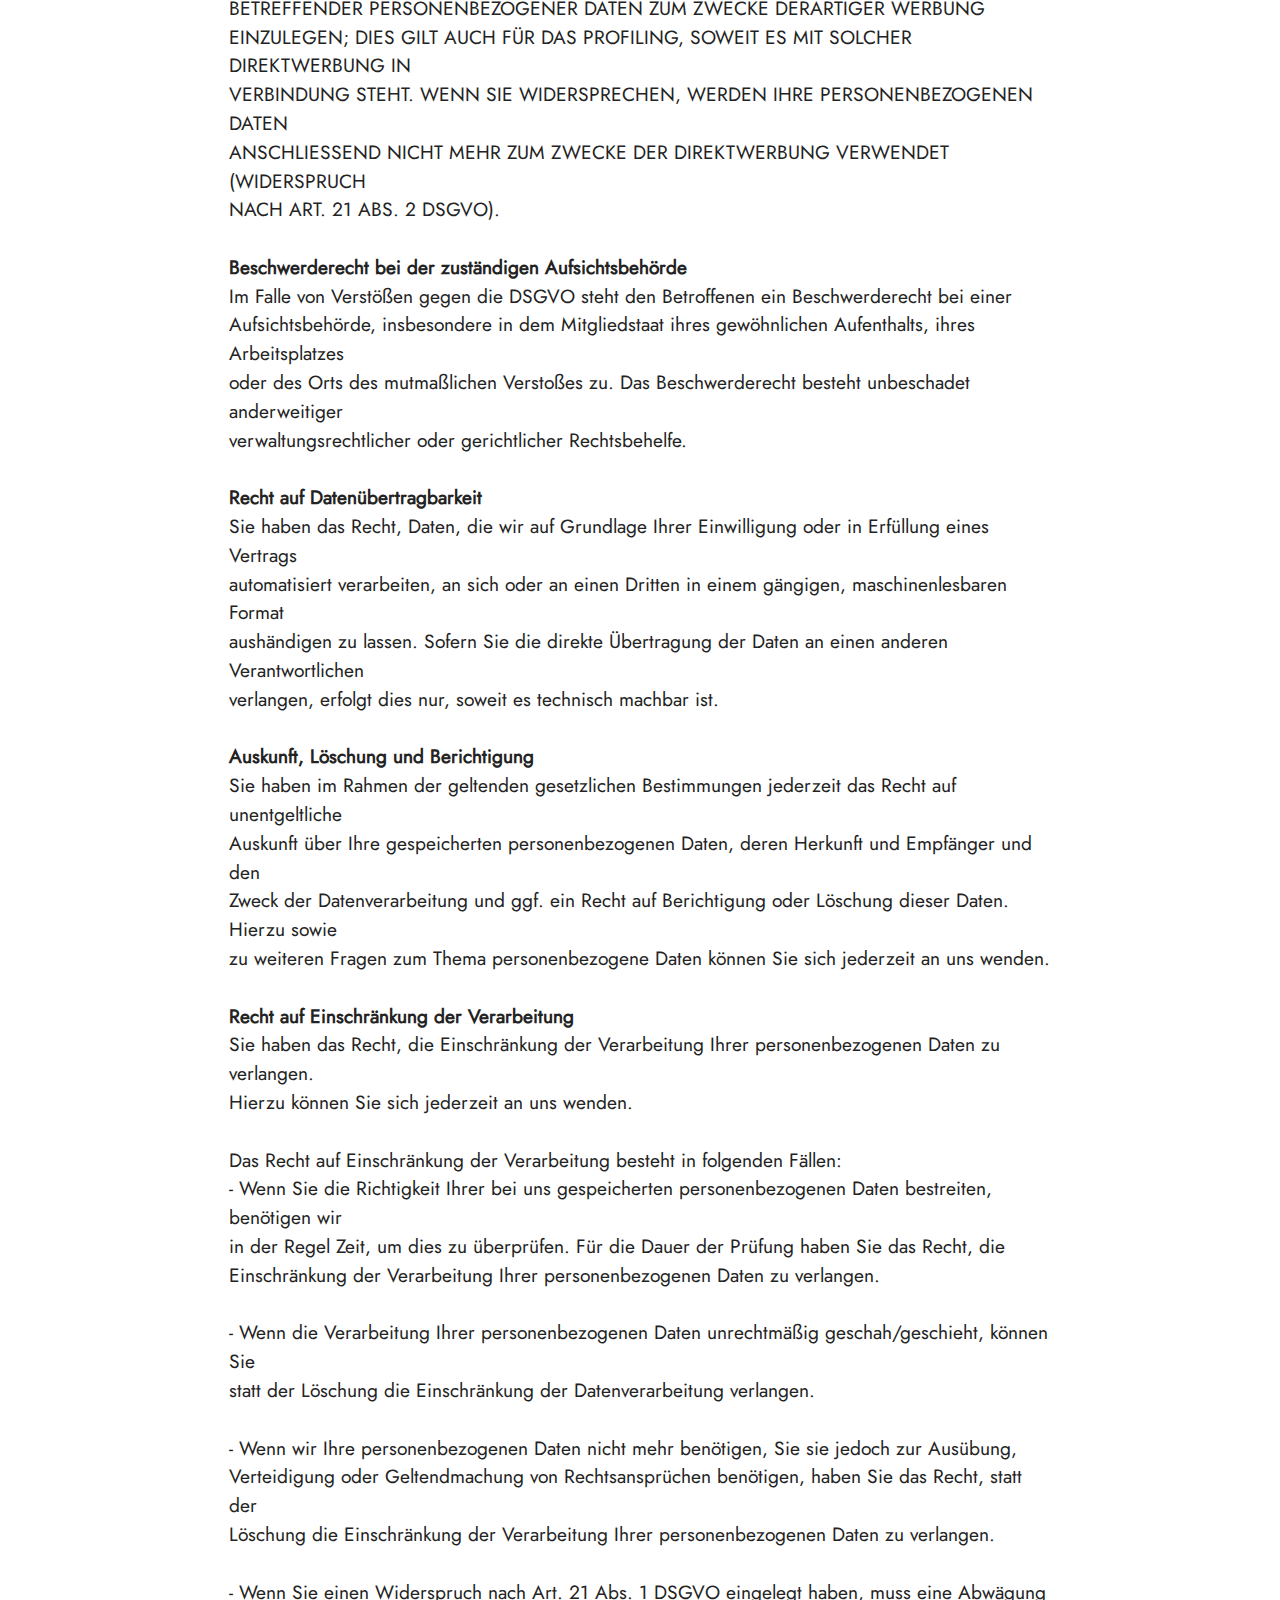
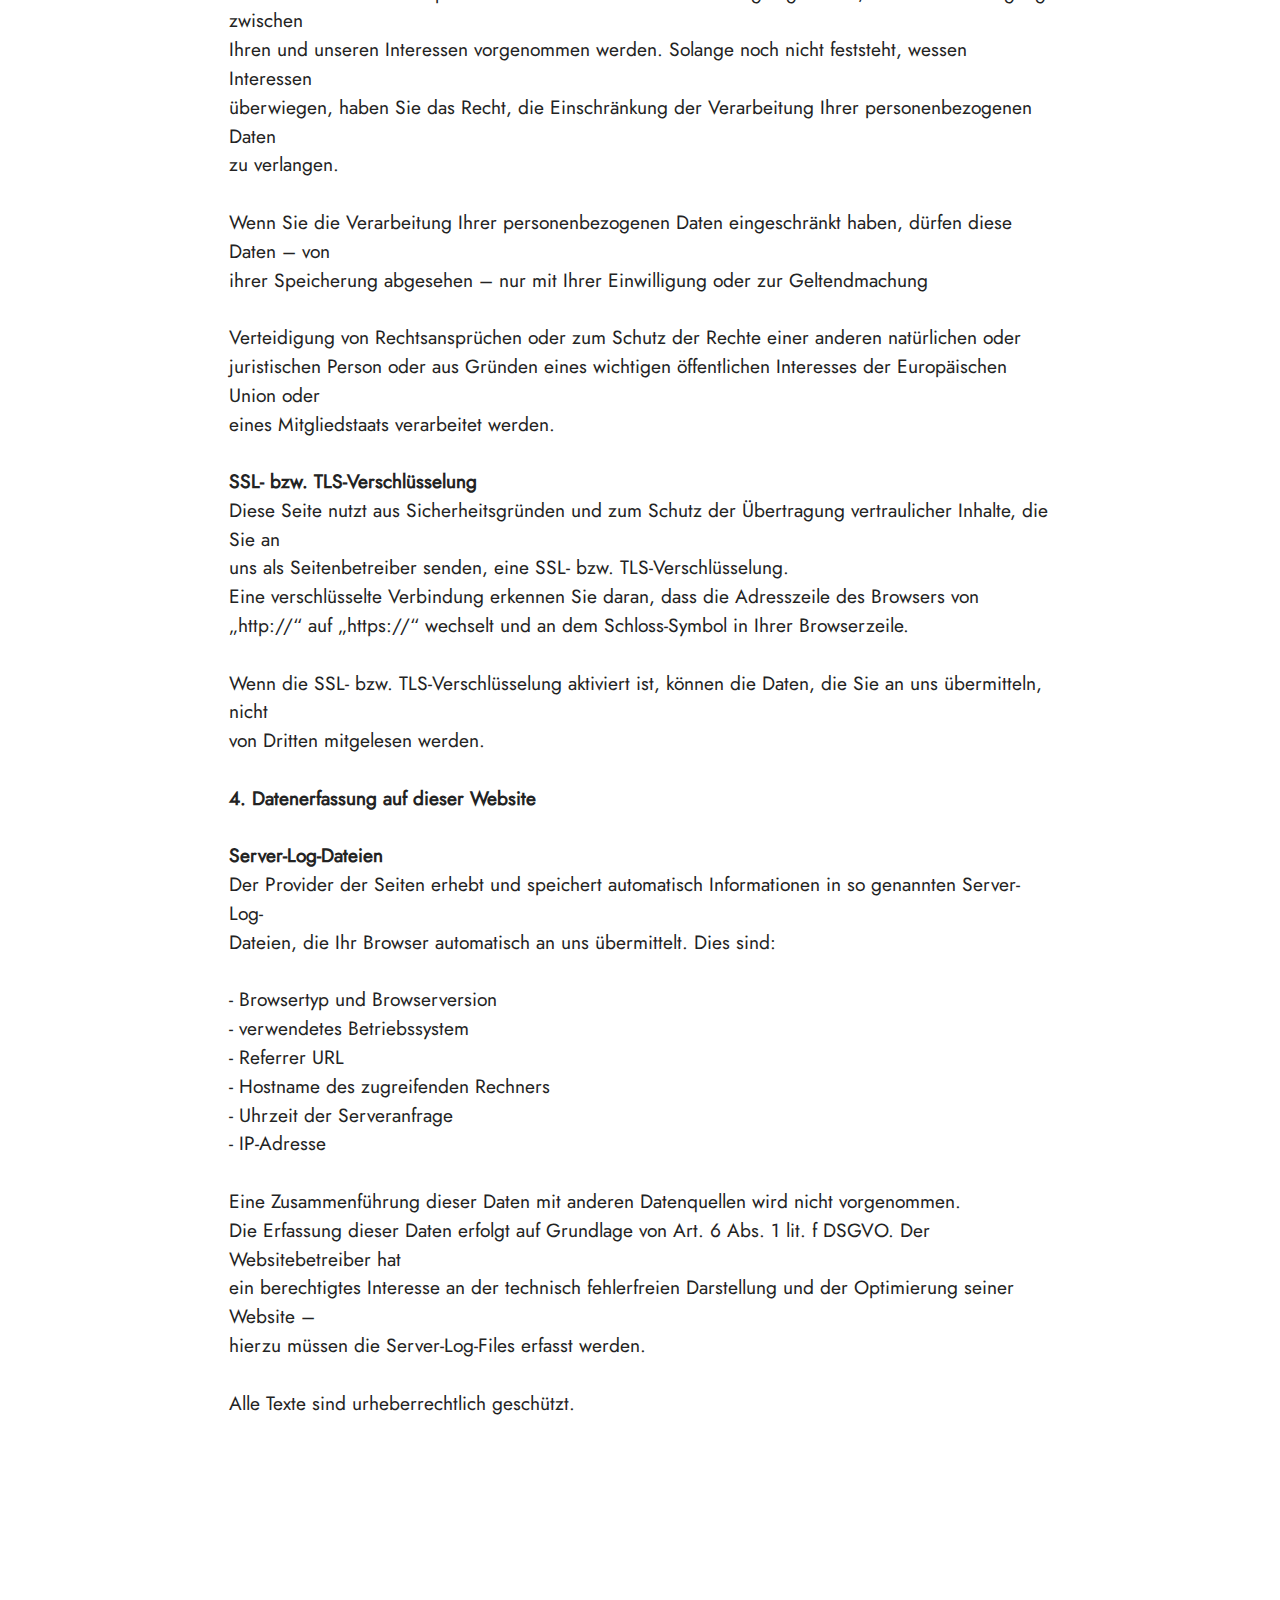
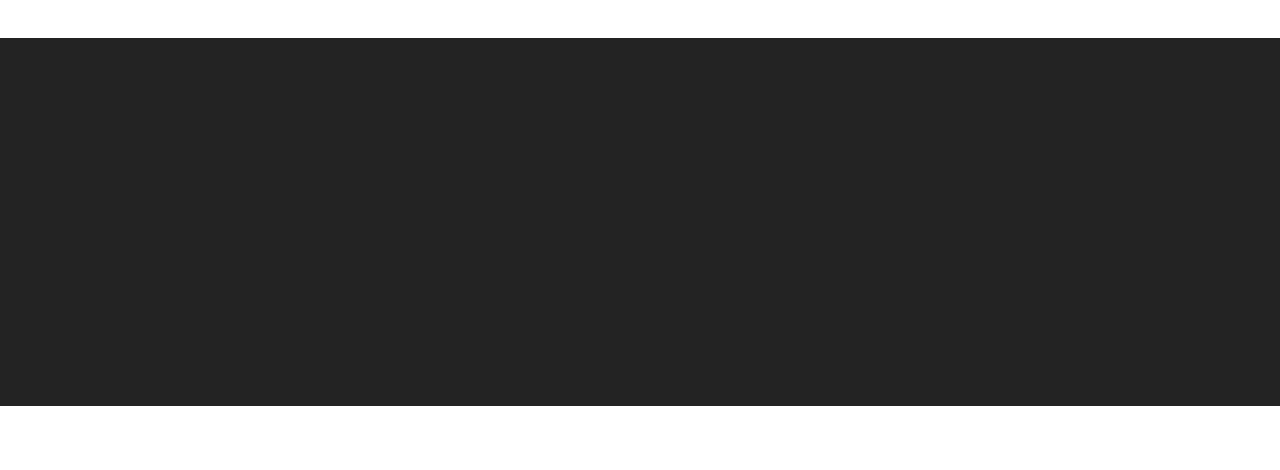
<file: page7.html>
<!DOCTYPE html>
<html  >
<head>
  <!-- Site made with Mobirise Website Builder v5.6.13, https://mobirise.com -->
  <meta charset="UTF-8">
  <meta http-equiv="X-UA-Compatible" content="IE=edge">
  <meta name="generator" content="Mobirise v5.6.13, mobirise.com">
  <meta name="twitter:card" content="summary_large_image"/>
  <meta name="twitter:image:src" content="">
  <meta property="og:image" content="">
  <meta name="twitter:title" content="Metzgerei Konrad - Datenschutzerklärung">
  <meta name="viewport" content="width=device-width, initial-scale=1, minimum-scale=1">
  <link rel="shortcut icon" href="assets/images/mbr-121x138.png" type="image/x-icon">
  <meta name="description" content="">
  
  
  <title>Metzgerei Konrad - Datenschutzerklärung</title>
  <link rel="stylesheet" href="assets/bootstrap/css/bootstrap.min.css">
  <link rel="stylesheet" href="assets/bootstrap/css/bootstrap-grid.min.css">
  <link rel="stylesheet" href="assets/bootstrap/css/bootstrap-reboot.min.css">
  <link rel="stylesheet" href="assets/animatecss/animate.css">
  <link rel="stylesheet" href="assets/dropdown/css/style.css">
  <link rel="stylesheet" href="assets/socicon/css/styles.css">
  <link rel="stylesheet" href="assets/theme/css/style.css">
  <link href="assets/fonts/style.css" rel="stylesheet">
  <link rel="preload" as="style" href="assets/mobirise/css/mbr-additional.css"><link rel="stylesheet" href="assets/mobirise/css/mbr-additional.css" type="text/css">
  
  
  
  
</head>
<body>
  
  <section data-bs-version="5.1" class="menu cid-tn6cuDf7XZ" once="menu" id="menu1-2z">
    
    <nav class="navbar navbar-dropdown navbar-fixed-top navbar-expand-lg">
        <div class="container">
            <div class="navbar-brand">
                <span class="navbar-logo">
                    <a href="index.html">
                        <img src="assets/images/mbr-121x138.png" alt="Mobirise Website Builder" style="height: 3.8rem;">
                    </a>
                </span>
                <span class="navbar-caption-wrap"><a class="navbar-caption text-black text-primary display-7" href="index.html">Metzgerei Konrad<br>Inh. Oliver Junghardt</a></span>
            </div>
            <button class="navbar-toggler" type="button" data-toggle="collapse" data-bs-toggle="collapse" data-target="#navbarSupportedContent" data-bs-target="#navbarSupportedContent" aria-controls="navbarNavAltMarkup" aria-expanded="false" aria-label="Toggle navigation">
                <div class="hamburger">
                    <span></span>
                    <span></span>
                    <span></span>
                    <span></span>
                </div>
            </button>
            <div class="collapse navbar-collapse" id="navbarSupportedContent">
                <ul class="navbar-nav nav-dropdown nav-right" data-app-modern-menu="true"><li class="nav-item"><a class="nav-link link text-black text-primary display-4" href="index.html">Home</a></li><li class="nav-item"><a class="nav-link link text-black text-primary display-4" href="page1.html">Wochenangebote</a></li>
                    <li class="nav-item"><a class="nav-link link text-black text-primary display-4" href="page6.html">Partyservice/Catering</a></li><li class="nav-item"><a class="nav-link link text-black text-primary display-4" href="page2.html">Karriere</a></li><li class="nav-item"><a class="nav-link link text-black text-primary display-4" href="page3.html">Kontakt</a></li></ul>
                
                
            </div>
        </div>
    </nav>

</section>

<section data-bs-version="5.1" class="content1 cid-tmIjpd7rk1" id="content1-2q">
    
    <div class="container">
        <div class="row justify-content-center">
            <div class="title col-12 col-md-9"><br><br><br>
                <h3 class="mbr-section-title mbr-fonts-style align-center mb-4 display-2"><strong>Datenschutzerklärung</strong></h3>                
                <h4 class="mbr-section-subtitle align-center mbr-fonts-style mb-4 display-7"><div><strong>1. Datenschutz auf einem Blick</strong></div><br><div><strong>Allgemeine Hinweise</strong></div><div><strong>
</strong></div><div>Die folgenden Hinweise geben einen einfachen Überblick darüber, was mit Ihren personenbezogenen Daten
</div><div>passiert, wenn Sie diese Website besuchen. Personenbezogene Daten sind alle Daten, mit denen Sie
</div><div>persönlich identifiziert werden können. Ausführliche Informationen zum Thema Datenschutz entnehmen
</div><div>Sie unserer unter diesem Text aufgeführten Datenschutzerklärung.</div><br><div>
</div><div><strong>Datenerfassung auf dieser Website</strong></div><div>
</div><div>Wer ist verantwortlich für die Datenerfassung auf dieser Website?
</div><div>Die Datenverarbeitung auf dieser Website erfolgt durch den Websitebetreiber. Dessen Kontaktdaten
</div><div>können Sie dem Abschnitt „Hinweis zur Verantwortlichen Stelle“ in dieser Datenschutzerklärung entnehmen.
</div><div><br></div><div><strong>Wie erfassen wir Ihre Daten?</strong></div><div><strong>
</strong></div><div>Ihre Daten werden zum einen dadurch erhoben, dass Sie uns diese mitteilen. Hierbei kann es sich z. B. um
</div><div>Daten handeln, die Sie in ein Kontaktformular eingeben.
</div><div>
</div><div><div><br></div><div>Andere Daten werden automatisch oder nach Ihrer Einwilligung beim Besuch der Website durch unsere IT-
</div><div>Systeme erfasst. Das sind vor allem technische Daten (z. B. Internetbrowser, Betriebssystem oder Uhrzeit
</div><div>
</div><div><span style="font-size: 1.2rem;">des Seitenaufrufs). Die Erfassung dieser Daten erfolgt automatisch, sobald Sie diese Website betreten.</span><br></div></div><div><br></div><div><strong>Wofür nutzen wir Ihre Daten?
</strong></div><div>Ein Teil der Daten wird erhoben, um eine fehlerfreie Bereitstellung der Website zu gewährleisten. Andere
</div><div>Daten können zur Analyse Ihres Nutzerverhaltens verwendet werden.</div><br><div>
</div><div><strong>Welche Rechte haben Sie bezüglich Ihrer Daten?
</strong></div><div>Sie haben jederzeit das Recht, unentgeltlich Auskunft über Herkunft, Empfänger und Zweck Ihrer
</div><div>gespeicherten personenbezogenen Daten zu erhalten. Sie haben außerdem ein Recht, die Berichtigung oder
</div><div>Löschung dieser Daten zu verlangen. Wenn Sie eine Einwilligung zur Datenverarbeitung erteilt haben,
</div><div>können Sie diese Einwilligung jederzeit für die Zukunft widerrufen. Außerdem haben Sie das Recht, unter
</div><div>bestimmten Umständen die Einschränkung der Verarbeitung Ihrer personenbezogenen Daten zu verlangen.
</div><div>Des Weiteren steht Ihnen ein Beschwerderecht bei der zuständigen Aufsichtsbehörde zu.</div><div>Hierzu sowie zu weiteren Fragen zum Thema Datenschutz können Sie sich jederzeit an uns wenden.</div><br><div><strong>2. Hosting</strong></div><br><div>
</div><div>Wir hosten die Inhalte unserer Website bei folgendem Anbieter:</div><br><div>
</div><div><strong>Externes Hosting
</strong></div><div>Diese Website wird extern gehostet. Die personenbezogenen Daten, die auf dieser Website erfasst werden,
</div><div>werden auf den Servern des Hosters gespeichert. Hierbei kann es sich v. a. um IP-Adressen,
</div><div>Kontaktanfragen, Meta- und Kommunikationsdaten, Vertragsdaten, Kontaktdaten, Namen, Websitezugriffe
</div><div>und sonstige Daten, die über eine Website generiert werden, handeln.</div><br><div>
</div><div>Das externe Hosting erfolgt zum Zwecke der Vertragserfüllung gegenüber unseren potenziellen und
</div><div>bestehenden Kunden (Art. 6 Abs. 1 lit. b DSGVO) und im Interesse einer sicheren, schnellen und effizienten
</div><div>Bereitstellung unseres Online-Angebots durch einen professionellen Anbieter (Art. 6 Abs. 1 lit. f DSGVO).
</div><div>Sofern eine entsprechende Einwilligung abgefragt wurde, erfolgt die Verarbeitung ausschließlich auf
</div><div>Grundlage von Art. 6 Abs. 1 lit. a DSGVO und § 25 Abs. 1 TTDSG, soweit die Einwilligung die Speicherung
</div><div>von Cookies oder den Zugriff auf Informationen im Endgerät des Nutzers (z. B. Device-Fingerprinting) im
</div><div>Sinne des TTDSG umfasst. Die Einwilligung ist jederzeit widerrufbar.
</div><div><br></div><div>Unser Hoster wird Ihre Daten nur insoweit verarbeiten, wie dies zur Erfüllung seiner
</div><div>Leistungspflichten erforderlich ist und unsere Weisungen in Bezug auf diese Daten befolgen.
</div><div><br></div><div>Wir setzen folgenden Hoster ein:
</div><div><br></div><div>GitHub Inc.
</div><div>88 Colin P Kelly Jr St
</div><div>San Francisco, CA 94107
</div><div>United States</div><br><div>GitHub verarbeitet Daten von Ihnen u.a. auch in den USA. Wir weisen darauf hin, dass nach Meinung des Europäischen Gerichtshofs derzeit kein angemessenes Schutzniveau für den Datentransfer in die USA besteht. Dies kann mit verschiedenen Risiken für die Rechtmäßigkeit und Sicherheit der Datenverarbeitung einhergehen.
</div><div>
</div><div><br></div>Als Grundlage der Datenverarbeitung bei Empfängern mit Sitz in Drittstaaten (außerhalb der Europäischen Union, Island, Liechtenstein, Norwegen, also insbesondere in den USA) oder einer Datenweitergabe dorthin verwendet GitHub sogenannte Standardvertragsklauseln (= Art. 46. Abs. 2 und 3 DSGVO). Standardvertragsklauseln (Standard Contractual Clauses – SCC) sind von der EU-Kommission bereitgestellte Mustervorlagen und sollen sicherstellen, dass Ihre Daten auch dann den europäischen Datenschutzstandards entsprechen, wenn diese in Drittländer (wie beispielsweise in die USA) überliefert und dort gespeichert werden. <br><br>Durch diese Klauseln verpflichtet sich GitHub, bei der Verarbeitung Ihrer relevanten Daten, das europäische Datenschutzniveau einzuhalten, selbst wenn die Daten in den USA gespeichert, verarbeitet und verwaltet werden.<br><br> Diese Klauseln basieren auf einem Durchführungsbeschluss der EU-Kommission. Sie finden den Beschluss und die entsprechenden Standardvertragsklauseln u.a. hier: <a href="https://eur-lex.europa.eu/eli/dec_impl/2021/914/oj?locale=de" class="text-primary">https://eur-lex.europa.eu/eli/dec_impl/2021/914/oj?locale=de</a><br><br><div>Die GitHub Datenverarbeitungsbedingungen (Processing Terms), welche den Standardvertragsklauseln entsprechen, finden Sie unter <a href="https://docs.github.com/en/site-policy/privacy-policies/github-data-protection-agreement" class="text-primary">https://docs.github.com/en/site-policy/privacy-policies/github-data-protection-agreement</a>.</div><div><br></div><div>Mehr über die Daten, die durch die Verwendung von GitHub verarbeitet werden, erfahren Sie in der Privacy Policy auf <a href="https://docs.github.com/en/site-policy/privacy-policies/github-privacy-statement" class="text-primary">https://docs.github.com/en/site-policy/privacy-policies/github-privacy-statement</a>.</div><div><br><div><strong>3. Allgemeine Hinweise und Pflichtinformationen</strong></div><br><div><strong>
</strong></div><div><strong>Datenschutz
</strong></div><div>Die Betreiber dieser Seiten nehmen den Schutz Ihrer persönlichen Daten sehr ernst. Wir behandeln Ihre
</div><div>personenbezogenen Daten vertraulich und entsprechend den gesetzlichen Datenschutzvorschriften sowie
</div><div>dieser Datenschutzerklärung.</div><br><div>
</div><div>Wenn Sie diese Website benutzen, werden verschiedene personenbezogene Daten erhoben.
</div><div>Personenbezogene Daten sind Daten, mit denen Sie persönlich identifiziert werden können. Die vorliegende
</div><div>Datenschutzerklärung erläutert, welche Daten wir erheben und wofür wir sie nutzen. Sie erläutert auch, wie
</div><div>und zu welchem Zweck das geschieht.</div><br><div>
</div><div>Wir weisen darauf hin, dass die Datenübertragung im Internet (z. B. bei der Kommunikation per E-Mail)
</div><div>Sicherheitslücken aufweisen kann. Ein lückenloser Schutz der Daten vor dem Zugriff durch Dritte ist nicht
</div><div>möglich.</div><br><div>
</div><div><strong>Hinweis zur verantwortlichen Stelle
</strong></div><div>Die verantwortliche Stelle für die Datenverarbeitung auf dieser Website ist:</div><br><div>
</div><div>Metzgerei Konrad</div><div>Inh. Oliver Junghardt
</div><div>Rimparer Str. 4
</div><div>97261 Güntersleben</div><br><div>
</div><div>Telefon: +49 9365 2069251
</div><div>E-Mail: info@metzgerei-konrad-gue.de</div><br><div>
</div><div>Verantwortliche Stelle ist die natürliche oder juristische Person, die allein oder gemeinsam mit anderen über
</div><div>die Zwecke und Mittel der Verarbeitung von personenbezogenen Daten (z. B. Namen, E-Mail-Adressen o. Ä.)
</div><div>entscheidet.</div><br><div><strong>Speicherdauer
</strong></div><div>Soweit innerhalb dieser Datenschutzerklärung keine speziellere Speicherdauer genannt wurde, verbleiben
</div><div>Ihre personenbezogenen Daten bei uns, bis der Zweck für die Datenverarbeitung entfällt. Wenn Sie ein
</div><div>berechtigtes Löschersuchen geltend machen oder eine Einwilligung zur Datenverarbeitung widerrufen,
</div><div>werden Ihre Daten gelöscht, sofern wir keine anderen rechtlich zulässigen Gründe für die Speicherung Ihrer
</div><div>personenbezogenen Daten haben (z. B. steuer- oder handelsrechtliche Aufbewahrungsfristen); im
</div><div>letztgenannten Fall erfolgt die Löschung nach Fortfall dieser Gründe.</div><br><div>
</div><div><strong>Allgemeine Hinweise zu den Rechtsgrundlagen der Datenverarbeitung auf dieser&nbsp;<span style="font-size: 1.2rem;"><b>Website</b></span></strong></div><div>Sofern Sie in die Datenverarbeitung eingewilligt haben, verarbeiten wir Ihre personenbezogenen Daten auf
</div><div>Grundlage von Art. 6 Abs. 1 lit. a DSGVO bzw. Art. 9 Abs. 2 lit. a DSGVO, sofern besondere Datenkategorien
</div><div>nach Art. 9 Abs. 1 DSGVO verarbeitet werden. Im Falle einer ausdrücklichen Einwilligung in die Übertragung
</div><div>personenbezogener Daten in Drittstaaten erfolgt die Datenverarbeitung außerdem auf Grundlage von Art.
</div><div>49 Abs. 1 lit. a DSGVO. Sofern Sie in die Speicherung von Cookies oder in den Zugriff auf Informationen in
</div><div>Ihr Endgerät (z. B. via Device-Fingerprinting) eingewilligt haben, erfolgt die Datenverarbeitung zusätzlich
</div><div>auf Grundlage von § 25 Abs. 1 TTDSG. Die Einwilligung ist jederzeit widerrufbar. Sind Ihre Daten zur
</div><div>Vertragserfüllung oder zur Durchführung vorvertraglicher Maßnahmen erforderlich, verarbeiten wir Ihre
</div><div>Daten auf Grundlage des Art. 6 Abs. 1 lit. b DSGVO. Des Weiteren verarbeiten wir Ihre Daten, sofern diese
</div><div>zur Erfüllung einer rechtlichen Verpflichtung erforderlich sind auf Grundlage von Art. 6 Abs. 1 lit. c DSGVO.
</div><div>Die Datenverarbeitung kann ferner auf Grundlage unseres berechtigten Interesses nach Art. 6 Abs. 1 lit. f
</div><div>DSGVO erfolgen. Über die jeweils im Einzelfall einschlägigen Rechtsgrundlagen wird in den folgenden
</div><div>Absätzen dieser Datenschutzerklärung informiert.</div><br><div><strong>Widerruf Ihrer Einwilligung zur Datenverarbeitung
</strong></div><div>Viele Datenverarbeitungsvorgänge sind nur mit Ihrer ausdrücklichen Einwilligung möglich. Sie können eine
</div><div>bereits erteilte Einwilligung jederzeit widerrufen. Die Rechtmäßigkeit der bis zum Widerruf erfolgten
</div><div>Datenverarbeitung bleibt vom Widerruf unberührt.</div><br><div><strong>Widerspruchsrecht gegen die Datenerhebung in besonderen Fällen sowie gegen
</strong></div><div><strong>Direktwerbung (Art. 21 DSGVO)
</strong></div><div>WENN DIE DATENVERARBEITUNG AUF GRUNDLAGE VON ART. 6 ABS. 1 LIT. E ODER F DSGVO
</div><div>ERFOLGT, HABEN SIE JEDERZEIT DAS RECHT, AUS GRÜNDEN, DIE SICH AUS IHRER BESONDEREN
</div><div>SITUATION ERGEBEN, GEGEN DIE VERARBEITUNG IHRER PERSONENBEZOGENEN DATEN
</div><div>WIDERSPRUCH EINZULEGEN; DIES GILT AUCH FÜR EIN AUF DIESE BESTIMMUNGEN GESTÜTZTES
</div><div>PROFILING. DIE JEWEILIGE RECHTSGRUNDLAGE, AUF DENEN EINE VERARBEITUNG BERUHT,
</div><div>ENTNEHMEN SIE DIESER DATENSCHUTZERKLÄRUNG. WENN SIE WIDERSPRUCH EINLEGEN,
</div><div>WERDEN WIR IHRE BETROFFENEN PERSONENBEZOGENEN DATEN NICHT MEHR VERARBEITEN, ES
</div><div>SEI DENN, WIR KÖNNEN ZWINGENDE SCHUTZWÜRDIGE GRÜNDE FÜR DIE VERARBEITUNG</div><div>NACHWEISEN, DIE IHRE INTERESSEN, RECHTE UND FREIHEITEN ÜBERWIEGEN ODER DIE
</div><div>VERARBEITUNG DIENT DER GELTENDMACHUNG, AUSÜBUNG ODER VERTEIDIGUNG VON
</div><div>RECHTSANSPRÜCHEN (WIDERSPRUCH NACH ART. 21 ABS. 1 DSGVO).
</div><div>WERDEN IHRE PERSONENBEZOGENEN DATEN VERARBEITET, UM DIREKTWERBUNG ZU BETREIBEN,
</div><div>SO HABEN SIE DAS RECHT, JEDERZEIT WIDERSPRUCH GEGEN DIE VERARBEITUNG SIE
</div><div>BETREFFENDER PERSONENBEZOGENER DATEN ZUM ZWECKE DERARTIGER WERBUNG
</div><div>EINZULEGEN; DIES GILT AUCH FÜR DAS PROFILING, SOWEIT ES MIT SOLCHER DIREKTWERBUNG IN
</div><div>VERBINDUNG STEHT. WENN SIE WIDERSPRECHEN, WERDEN IHRE PERSONENBEZOGENEN DATEN
</div><div>ANSCHLIESSEND NICHT MEHR ZUM ZWECKE DER DIREKTWERBUNG VERWENDET (WIDERSPRUCH
</div><div>NACH ART. 21 ABS. 2 DSGVO).</div><br><div><strong>Beschwerderecht bei der zuständigen Aufsichtsbehörde
</strong></div><div>Im Falle von Verstößen gegen die DSGVO steht den Betroffenen ein Beschwerderecht bei einer
</div><div>Aufsichtsbehörde, insbesondere in dem Mitgliedstaat ihres gewöhnlichen Aufenthalts, ihres Arbeitsplatzes
</div><div>oder des Orts des mutmaßlichen Verstoßes zu. Das Beschwerderecht besteht unbeschadet anderweitiger
</div><div>verwaltungsrechtlicher oder gerichtlicher Rechtsbehelfe.</div><br><div><strong>Recht auf Datenübertragbarkeit
</strong></div><div>Sie haben das Recht, Daten, die wir auf Grundlage Ihrer Einwilligung oder in Erfüllung eines Vertrags
</div><div>automatisiert verarbeiten, an sich oder an einen Dritten in einem gängigen, maschinenlesbaren Format
</div><div>aushändigen zu lassen. Sofern Sie die direkte Übertragung der Daten an einen anderen Verantwortlichen
</div><div>verlangen, erfolgt dies nur, soweit es technisch machbar ist.</div><br><div>
</div><div><strong>Auskunft, Löschung und Berichtigung
</strong></div><div>Sie haben im Rahmen der geltenden gesetzlichen Bestimmungen jederzeit das Recht auf unentgeltliche
</div><div>Auskunft über Ihre gespeicherten personenbezogenen Daten, deren Herkunft und Empfänger und den
</div><div>Zweck der Datenverarbeitung und ggf. ein Recht auf Berichtigung oder Löschung dieser Daten. Hierzu sowie
</div><div>zu weiteren Fragen zum Thema personenbezogene Daten können Sie sich jederzeit an uns wenden.
</div><div><br></div><div><strong>Recht auf Einschränkung der Verarbeitung
</strong></div><div>Sie haben das Recht, die Einschränkung der Verarbeitung Ihrer personenbezogenen Daten zu verlangen.
</div><div>Hierzu können Sie sich jederzeit an uns wenden. </div><br><div>Das Recht auf Einschränkung der Verarbeitung besteht in&nbsp;<span style="font-size: 1.2rem;">folgenden Fällen:</span></div><div>- Wenn Sie die Richtigkeit Ihrer bei uns gespeicherten personenbezogenen Daten bestreiten, benötigen wir
</div><div>in der Regel Zeit, um dies zu überprüfen. Für die Dauer der Prüfung haben Sie das Recht, die
</div><div>Einschränkung der Verarbeitung Ihrer personenbezogenen Daten zu verlangen.</div><br><div>
</div><div>- Wenn die Verarbeitung Ihrer personenbezogenen Daten unrechtmäßig geschah/geschieht, können Sie
</div><div>statt der Löschung die Einschränkung der Datenverarbeitung verlangen.</div><br><div>
</div><div>- Wenn wir Ihre personenbezogenen Daten nicht mehr benötigen, Sie sie jedoch zur Ausübung,
</div><div>Verteidigung oder Geltendmachung von Rechtsansprüchen benötigen, haben Sie das Recht, statt der
</div><div>Löschung die Einschränkung der Verarbeitung Ihrer personenbezogenen Daten zu verlangen.</div><br><div>
</div><div>- Wenn Sie einen Widerspruch nach Art. 21 Abs. 1 DSGVO eingelegt haben, muss eine Abwägung zwischen
</div><div>Ihren und unseren Interessen vorgenommen werden. Solange noch nicht feststeht, wessen Interessen
</div><div>überwiegen, haben Sie das Recht, die Einschränkung der Verarbeitung Ihrer personenbezogenen Daten
</div><div>zu verlangen.</div><br><div>
</div><div>Wenn Sie die Verarbeitung Ihrer personenbezogenen Daten eingeschränkt haben, dürfen diese Daten – von
</div><div>ihrer Speicherung abgesehen – nur mit Ihrer Einwilligung oder zur Geltendmachung</div><br><div>Verteidigung von Rechtsansprüchen oder zum Schutz der Rechte einer anderen natürlichen oder
</div><div>juristischen Person oder aus Gründen eines wichtigen öffentlichen Interesses der Europäischen Union oder
</div><div>eines Mitgliedstaats verarbeitet werden.</div><br><div><strong>SSL- bzw. TLS-Verschlüsselung
</strong></div><div>Diese Seite nutzt aus Sicherheitsgründen und zum Schutz der Übertragung vertraulicher Inhalte, <span style="font-size: 1.2rem;">die Sie an </span></div><div><span style="font-size: 1.2rem;">uns als Seitenbetreiber senden, eine SSL- bzw. TLS-Verschlüsselung.</span></div><div>Eine verschlüsselte Verbindung erkennen Sie daran, dass die Adresszeile des Browsers von
</div><div>„http://“ auf „https://“ wechselt und an dem Schloss-Symbol in Ihrer Browserzeile.</div><br><div>
</div><div>Wenn die SSL- bzw. TLS-Verschlüsselung aktiviert ist, können die Daten, die Sie an uns übermitteln, nicht
</div><div>von Dritten mitgelesen werden.</div><br><div><strong>4. Datenerfassung auf dieser Website</strong></div><br><div><strong>
</strong></div><div><strong>Server-Log-Dateien
</strong></div><div>Der Provider der Seiten erhebt und speichert automatisch Informationen in so genannten Server-Log-
</div><div>Dateien, die Ihr Browser automatisch an uns übermittelt. Dies sind:
</div><div><br></div><div>- Browsertyp und Browserversion
</div><div>- verwendetes Betriebssystem
</div><div>- Referrer URL
</div><div>- Hostname des zugreifenden Rechners
</div><div>- Uhrzeit der Serveranfrage
</div><div>- IP-Adresse</div><br><div>
</div><div>Eine Zusammenführung dieser Daten mit anderen Datenquellen wird nicht vorgenommen.
</div><div>Die Erfassung dieser Daten erfolgt auf Grundlage von Art. 6 Abs. 1 lit. f DSGVO. Der Websitebetreiber hat
</div><div>ein berechtigtes Interesse an der technisch fehlerfreien Darstellung und der Optimierung seiner Website –
</div><div>hierzu müssen die Server-Log-Files erfasst werden.</div></div><br><div><div>Alle Texte sind urheberrechtlich geschützt.</div><div><br></div></div></h4>
                
            </div>
        </div>
    </div>
</section>

<section data-bs-version="5.1" class="footer3 cid-tn6c0ieJhd" once="footers" id="footer3-2y">

    

    

    <div class="container">
        <div class="media-container-row align-center mbr-white">
            <div class="row row-links">
                <ul class="foot-menu">
                    
                    
                    
                    
                    
                <li class="foot-menu-item mbr-fonts-style display-7"><a href="page4.html" class="text-primary">Impressum</a></li><li class="foot-menu-item mbr-fonts-style display-7"><a href="page5.html" class="text-primary">AGB</a></li><li class="foot-menu-item mbr-fonts-style display-7"><a href="page7.html" class="text-primary">Datenschutz</a></li></ul>
            </div>
            
            <div class="row row-copirayt">
                <p class="mbr-text mb-0 mbr-fonts-style mbr-white align-center display-7"><br>Öffnungszeiten:
<br>Montag: Ruhetag!
<br>Dienstag - Freitag: 08:00 Uhr – 18:00 Uhr
<br>Samstag: 07:00 Uhr – 13:00 Uhr
<br>Sonntag: geschlossen
<br>
<br>
<br>© Copyright 2022 Metzgerei Konrad Inh. Oliver Junghardt</p>
            </div>
        </div>
    </div>
</section><section class="display-7" style="padding: 0;align-items: center;justify-content: center;flex-wrap: wrap;    align-content: center;display: flex;position: relative;height: 4rem;"><a href="https://mobiri.se/2900142" style="flex: 1 1;height: 4rem;position: absolute;width: 100%;z-index: 1;"><img alt="" style="height: 4rem;" src="[data-uri]"></a><p style="margin: 0;text-align: center;" class="display-7">Built with &#8204;</p><a style="z-index:1" href="https://mobirise.com/html-builder.html">HTML Builder</a></section><script src="assets/bootstrap/js/bootstrap.bundle.min.js"></script>  <script src="assets/smoothscroll/smooth-scroll.js"></script>  <script src="assets/ytplayer/index.js"></script>  <script src="assets/dropdown/js/navbar-dropdown.js"></script>  <script src="assets/theme/js/script.js"></script>  
  
  
 <div id="scrollToTop" class="scrollToTop mbr-arrow-up"><a style="text-align: center;"><i class="mbr-arrow-up-icon mbr-arrow-up-icon-cm cm-icon cm-icon-smallarrow-up"></i></a></div>
    <input name="animation" type="hidden">
  </body>
</html>
</file>
<file: assets/web/assets/mobirise-icons2/mobirise2.css>
@font-face {
  font-family: 'Moririse2';
  font-display: swap;
  src:  url('mobirise2.eot?f2bix4');
  src:  url('mobirise2.eot?f2bix4#iefix') format('embedded-opentype'),
    url('mobirise2.ttf?f2bix4') format('truetype'),
    url('mobirise2.woff?f2bix4') format('woff'),
    url('mobirise2.svg?f2bix4#mobirise2') format('svg');
  font-weight: normal;
  font-style: normal;
}

[class^="mobi-"], [class*=" mobi-"] {
  /* use !important to prevent issues with browser extensions that change fonts */
  font-family: 'Moririse2' !important;
  speak: none;
  font-style: normal;
  font-weight: normal;
  font-variant: normal;
  text-transform: none;
  line-height: 1;

  /* Better Font Rendering =========== */
  -webkit-font-smoothing: antialiased;
  -moz-osx-font-smoothing: grayscale;
}

.mobi-mbri-add-submenu:before {
  content: "\e900";
}
.mobi-mbri-alert:before {
  content: "\e901";
}
.mobi-mbri-align-center:before {
  content: "\e902";
}
.mobi-mbri-align-justify:before {
  content: "\e903";
}
.mobi-mbri-align-left:before {
  content: "\e904";
}
.mobi-mbri-align-right:before {
  content: "\e905";
}
.mobi-mbri-android:before {
  content: "\e906";
}
.mobi-mbri-apple:before {
  content: "\e907";
}
.mobi-mbri-arrow-down:before {
  content: "\e908";
}
.mobi-mbri-arrow-next:before {
  content: "\e909";
}
.mobi-mbri-arrow-prev:before {
  content: "\e90a";
}
.mobi-mbri-arrow-up:before {
  content: "\e90b";
}
.mobi-mbri-bold:before {
  content: "\e90c";
}
.mobi-mbri-bookmark:before {
  content: "\e90d";
}
.mobi-mbri-bootstrap:before {
  content: "\e90e";
}
.mobi-mbri-briefcase:before {
  content: "\e90f";
}
.mobi-mbri-browse:before {
  content: "\e910";
}
.mobi-mbri-bulleted-list:before {
  content: "\e911";
}
.mobi-mbri-calendar:before {
  content: "\e912";
}
.mobi-mbri-camera:before {
  content: "\e913";
}
.mobi-mbri-cart-add:before {
  content: "\e914";
}
.mobi-mbri-cart-full:before {
  content: "\e915";
}
.mobi-mbri-cash:before {
  content: "\e916";
}
.mobi-mbri-change-style:before {
  content: "\e917";
}
.mobi-mbri-chat:before {
  content: "\e918";
}
.mobi-mbri-clock:before {
  content: "\e919";
}
.mobi-mbri-close:before {
  content: "\e91a";
}
.mobi-mbri-cloud:before {
  content: "\e91b";
}
.mobi-mbri-code:before {
  content: "\e91c";
}
.mobi-mbri-contact-form:before {
  content: "\e91d";
}
.mobi-mbri-credit-card:before {
  content: "\e91e";
}
.mobi-mbri-cursor-click:before {
  content: "\e91f";
}
.mobi-mbri-cust-feedback:before {
  content: "\e920";
}
.mobi-mbri-database:before {
  content: "\e921";
}
.mobi-mbri-delivery:before {
  content: "\e922";
}
.mobi-mbri-desktop:before {
  content: "\e923";
}
.mobi-mbri-devices:before {
  content: "\e924";
}
.mobi-mbri-down:before {
  content: "\e925";
}
.mobi-mbri-download-2:before {
  content: "\e926";
}
.mobi-mbri-download:before {
  content: "\e927";
}
.mobi-mbri-drag-n-drop-2:before {
  content: "\e928";
}
.mobi-mbri-drag-n-drop:before {
  content: "\e929";
}
.mobi-mbri-edit-2:before {
  content: "\e92a";
}
.mobi-mbri-edit:before {
  content: "\e92b";
}
.mobi-mbri-error:before {
  content: "\e92c";
}
.mobi-mbri-extension:before {
  content: "\e92d";
}
.mobi-mbri-features:before {
  content: "\e92e";
}
.mobi-mbri-file:before {
  content: "\e92f";
}
.mobi-mbri-flag:before {
  content: "\e930";
}
.mobi-mbri-folder:before {
  content: "\e931";
}
.mobi-mbri-gift:before {
  content: "\e932";
}
.mobi-mbri-github:before {
  content: "\e933";
}
.mobi-mbri-globe-2:before {
  content: "\e934";
}
.mobi-mbri-globe:before {
  content: "\e935";
}
.mobi-mbri-growing-chart:before {
  content: "\e936";
}
.mobi-mbri-hearth:before {
  content: "\e937";
}
.mobi-mbri-help:before {
  content: "\e938";
}
.mobi-mbri-home:before {
  content: "\e939";
}
.mobi-mbri-hot-cup:before {
  content: "\e93a";
}
.mobi-mbri-idea:before {
  content: "\e93b";
}
.mobi-mbri-image-gallery:before {
  content: "\e93c";
}
.mobi-mbri-image-slider:before {
  content: "\e93d";
}
.mobi-mbri-info:before {
  content: "\e93e";
}
.mobi-mbri-italic:before {
  content: "\e93f";
}
.mobi-mbri-key:before {
  content: "\e940";
}
.mobi-mbri-laptop:before {
  content: "\e941";
}
.mobi-mbri-layers:before {
  content: "\e942";
}
.mobi-mbri-left-right:before {
  content: "\e943";
}
.mobi-mbri-left:before {
  content: "\e944";
}
.mobi-mbri-letter:before {
  content: "\e945";
}
.mobi-mbri-like:before {
  content: "\e946";
}
.mobi-mbri-link:before {
  content: "\e947";
}
.mobi-mbri-lock:before {
  content: "\e948";
}
.mobi-mbri-login:before {
  content: "\e949";
}
.mobi-mbri-logout:before {
  content: "\e94a";
}
.mobi-mbri-magic-stick:before {
  content: "\e94b";
}
.mobi-mbri-map-pin:before {
  content: "\e94c";
}
.mobi-mbri-menu:before {
  content: "\e94d";
}
.mobi-mbri-mobile-2:before {
  content: "\e94e";
}
.mobi-mbri-mobile-horizontal:before {
  content: "\e94f";
}
.mobi-mbri-mobile:before {
  content: "\e950";
}
.mobi-mbri-mobirise:before {
  content: "\e951";
}
.mobi-mbri-more-horizontal:before {
  content: "\e952";
}
.mobi-mbri-more-vertical:before {
  content: "\e953";
}
.mobi-mbri-music:before {
  content: "\e954";
}
.mobi-mbri-new-file:before {
  content: "\e955";
}
.mobi-mbri-numbered-list:before {
  content: "\e956";
}
.mobi-mbri-opened-folder:before {
  content: "\e957";
}
.mobi-mbri-pages:before {
  content: "\e958";
}
.mobi-mbri-paper-plane:before {
  content: "\e959";
}
.mobi-mbri-paperclip:before {
  content: "\e95a";
}
.mobi-mbri-phone:before {
  content: "\e95b";
}
.mobi-mbri-photo:before {
  content: "\e95c";
}
.mobi-mbri-photos:before {
  content: "\e95d";
}
.mobi-mbri-pin:before {
  content: "\e95e";
}
.mobi-mbri-play:before {
  content: "\e95f";
}
.mobi-mbri-plus:before {
  content: "\e960";
}
.mobi-mbri-preview:before {
  content: "\e961";
}
.mobi-mbri-print:before {
  content: "\e962";
}
.mobi-mbri-protect:before {
  content: "\e963";
}
.mobi-mbri-question:before {
  content: "\e964";
}
.mobi-mbri-quote-left:before {
  content: "\e965";
}
.mobi-mbri-quote-right:before {
  content: "\e966";
}
.mobi-mbri-redo:before {
  content: "\e967";
}
.mobi-mbri-refresh:before {
  content: "\e968";
}
.mobi-mbri-responsive-2:before {
  content: "\e969";
}
.mobi-mbri-responsive:before {
  content: "\e96a";
}
.mobi-mbri-right:before {
  content: "\e96b";
}
.mobi-mbri-rocket:before {
  content: "\e96c";
}
.mobi-mbri-sad-face:before {
  content: "\e96d";
}
.mobi-mbri-sale:before {
  content: "\e96e";
}
.mobi-mbri-save:before {
  content: "\e96f";
}
.mobi-mbri-search:before {
  content: "\e970";
}
.mobi-mbri-setting-2:before {
  content: "\e971";
}
.mobi-mbri-setting-3:before {
  content: "\e972";
}
.mobi-mbri-setting:before {
  content: "\e973";
}
.mobi-mbri-share:before {
  content: "\e974";
}
.mobi-mbri-shopping-bag:before {
  content: "\e975";
}
.mobi-mbri-shopping-basket:before {
  content: "\e976";
}
.mobi-mbri-shopping-cart:before {
  content: "\e977";
}
.mobi-mbri-sites:before {
  content: "\e978";
}
.mobi-mbri-smile-face:before {
  content: "\e979";
}
.mobi-mbri-speed:before {
  content: "\e97a";
}
.mobi-mbri-star:before {
  content: "\e97b";
}
.mobi-mbri-success:before {
  content: "\e97c";
}
.mobi-mbri-sun:before {
  content: "\e97d";
}
.mobi-mbri-sun2:before {
  content: "\e97e";
}
.mobi-mbri-tablet-vertical:before {
  content: "\e97f";
}
.mobi-mbri-tablet:before {
  content: "\e980";
}
.mobi-mbri-target:before {
  content: "\e981";
}
.mobi-mbri-timer:before {
  content: "\e982";
}
.mobi-mbri-to-ftp:before {
  content: "\e983";
}
.mobi-mbri-to-local-drive:before {
  content: "\e984";
}
.mobi-mbri-touch-swipe:before {
  content: "\e985";
}
.mobi-mbri-touch:before {
  content: "\e986";
}
.mobi-mbri-trash:before {
  content: "\e987";
}
.mobi-mbri-underline:before {
  content: "\e988";
}
.mobi-mbri-undo:before {
  content: "\e989";
}
.mobi-mbri-unlink:before {
  content: "\e98a";
}
.mobi-mbri-unlock:before {
  content: "\e98b";
}
.mobi-mbri-up-down:before {
  content: "\e98c";
}
.mobi-mbri-up:before {
  content: "\e98d";
}
.mobi-mbri-update:before {
  content: "\e98e";
}
.mobi-mbri-upload-2:before {
  content: "\e98f";
}
.mobi-mbri-upload:before {
  content: "\e990";
}
.mobi-mbri-user-2:before {
  content: "\e991";
}
.mobi-mbri-user:before {
  content: "\e992";
}
.mobi-mbri-users:before {
  content: "\e993";
}
.mobi-mbri-video-play:before {
  content: "\e994";
}
.mobi-mbri-video:before {
  content: "\e995";
}
.mobi-mbri-watch:before {
  content: "\e996";
}
.mobi-mbri-website-theme-2:before {
  content: "\e997";
}
.mobi-mbri-website-theme:before {
  content: "\e998";
}
.mobi-mbri-wifi:before {
  content: "\e999";
}
.mobi-mbri-windows:before {
  content: "\e99a";
}
.mobi-mbri-zoom-in:before {
  content: "\e99b";
}
.mobi-mbri-zoom-out:before {
  content: "\e99c";
}
</file>
<file: assets/parallax/jarallax.css>
.jarallax {
    position: relative;
    z-index: 0;
}
.jarallax > .jarallax-img {
    position: absolute;
    object-fit: cover;
    /* support for plugin https://github.com/bfred-it/object-fit-images */
    font-family: 'object-fit: cover;';
    top: 0;
    left: 0;
    width: 100%;
    height: 100%;
    z-index: -1;
}
</file>
<file: assets/dropdown/css/style.css>
.navbar-dropdown {
  left: 0;
  padding: 0;
  position: absolute;
  right: 0;
  top: 0;
  transition: all 0.45s ease;
  z-index: 1030;
  background: #282828; }
  .navbar-dropdown .navbar-logo {
    margin-right: 0.8rem;
    transition: margin 0.3s ease-in-out;
    vertical-align: middle; }
    .navbar-dropdown .navbar-logo img {
      height: 3.125rem;
      transition: all 0.3s ease-in-out; }
    .navbar-dropdown .navbar-logo.mbr-iconfont {
      font-size: 3.125rem;
      line-height: 3.125rem; }
  .navbar-dropdown .navbar-caption {
    font-weight: 700;
    white-space: normal;
    vertical-align: -4px;
    line-height: 3.125rem !important; }
    .navbar-dropdown .navbar-caption, .navbar-dropdown .navbar-caption:hover {
      color: inherit;
      text-decoration: none; }
  .navbar-dropdown .mbr-iconfont + .navbar-caption {
    vertical-align: -1px; }
  .navbar-dropdown.navbar-fixed-top {
    position: fixed; }
  .navbar-dropdown .navbar-brand span {
    vertical-align: -4px; }
  .navbar-dropdown.bg-color.transparent {
    background: none; }
  .navbar-dropdown.navbar-short .navbar-brand {
    padding: 0.625rem 0; }
    .navbar-dropdown.navbar-short .navbar-brand span {
      vertical-align: -1px; }
  .navbar-dropdown.navbar-short .navbar-caption {
    line-height: 2.375rem !important;
    vertical-align: -2px; }
  .navbar-dropdown.navbar-short .navbar-logo {
    margin-right: 0.5rem; }
    .navbar-dropdown.navbar-short .navbar-logo img {
      height: 2.375rem; }
    .navbar-dropdown.navbar-short .navbar-logo.mbr-iconfont {
      font-size: 2.375rem;
      line-height: 2.375rem; }
  .navbar-dropdown.navbar-short .mbr-table-cell {
    height: 3.625rem; }
  .navbar-dropdown .navbar-close {
    left: 0.6875rem;
    position: fixed;
    top: 0.75rem;
    z-index: 1000; }
  .navbar-dropdown .hamburger-icon {
    content: "";
    display: inline-block;
    vertical-align: middle;
    width: 16px;
    -webkit-box-shadow: 0 -6px 0 1px #282828,0 0 0 1px #282828,0 6px 0 1px #282828;
    -moz-box-shadow: 0 -6px 0 1px #282828,0 0 0 1px #282828,0 6px 0 1px #282828;
    box-shadow: 0 -6px 0 1px #282828,0 0 0 1px #282828,0 6px 0 1px #282828; }

.dropdown-menu .dropdown-toggle[data-toggle="dropdown-submenu"]::after {
  border-bottom: 0.35em solid transparent;
  border-left: 0.35em solid;
  border-right: 0;
  border-top: 0.35em solid transparent;
  margin-left: 0.3rem; }

.dropdown-menu .dropdown-item:focus {
  outline: 0; }

.nav-dropdown {
  font-size: 0.75rem;
  font-weight: 500;
  height: auto !important; }
  .nav-dropdown .nav-btn {
    padding-left: 1rem; }
  .nav-dropdown .link {
    margin: .667em 1.667em;
    font-weight: 500;
    padding: 0;
    transition: color .2s ease-in-out; }
    .nav-dropdown .link.dropdown-toggle {
      margin-right: 2.583em; }
      .nav-dropdown .link.dropdown-toggle::after {
        margin-left: .25rem;
        border-top: 0.35em solid;
        border-right: 0.35em solid transparent;
        border-left: 0.35em solid transparent;
        border-bottom: 0; }
      .nav-dropdown .link.dropdown-toggle[aria-expanded="true"] {
        margin: 0;
        padding: 0.667em 3.263em  0.667em 1.667em; }
  .nav-dropdown .link::after,
  .nav-dropdown .dropdown-item::after {
    color: inherit; }
  .nav-dropdown .btn {
    font-size: 0.75rem;
    font-weight: 700;
    letter-spacing: 0;
    margin-bottom: 0;
    padding-left: 1.25rem;
    padding-right: 1.25rem; }
  .nav-dropdown .dropdown-menu {
    border-radius: 0;
    border: 0;
    left: 0;
    margin: 0;
    padding-bottom: 1.25rem;
    padding-top: 1.25rem;
    position: relative; }
  .nav-dropdown .dropdown-submenu {
    margin-left: 0.125rem;
    top: 0; }
  .nav-dropdown .dropdown-item {
    font-weight: 500;
    line-height: 2;
    padding: 0.3846em 4.615em 0.3846em 1.5385em;
    position: relative;
    transition: color .2s ease-in-out, background-color .2s ease-in-out; }
    .nav-dropdown .dropdown-item::after {
      margin-top: -0.3077em;
      position: absolute;
      right: 1.1538em;
      top: 50%; }
    .nav-dropdown .dropdown-item:focus, .nav-dropdown .dropdown-item:hover {
      background: none; }

@media (max-width: 767px) {
  .nav-dropdown.navbar-toggleable-sm {
    bottom: 0;
    display: none;
    left: 0;
    overflow-x: hidden;
    position: fixed;
    top: 0;
    transform: translateX(-100%);
    -ms-transform: translateX(-100%);
    -webkit-transform: translateX(-100%);
    width: 18.75rem;
    z-index: 999; } }
.nav-dropdown.navbar-toggleable-xl {
  bottom: 0;
  display: none;
  left: 0;
  overflow-x: hidden;
  position: fixed;
  top: 0;
  transform: translateX(-100%);
  -ms-transform: translateX(-100%);
  -webkit-transform: translateX(-100%);
  width: 18.75rem;
  z-index: 999; }

.nav-dropdown-sm {
  display: block !important;
  overflow-x: hidden;
  overflow: auto;
  padding-top: 3.875rem; }
  .nav-dropdown-sm::after {
    content: "";
    display: block;
    height: 3rem;
    width: 100%; }
  .nav-dropdown-sm.collapse.in ~ .navbar-close {
    display: block !important; }
  .nav-dropdown-sm.collapsing, .nav-dropdown-sm.collapse.in {
    transform: translateX(0);
    -ms-transform: translateX(0);
    -webkit-transform: translateX(0);
    transition: all 0.25s ease-out;
    -webkit-transition: all 0.25s ease-out;
    background: #282828; }
  .nav-dropdown-sm.collapsing[aria-expanded="false"] {
    transform: translateX(-100%);
    -ms-transform: translateX(-100%);
    -webkit-transform: translateX(-100%); }
  .nav-dropdown-sm .nav-item {
    display: block;
    margin-left: 0 !important;
    padding-left: 0; }
  .nav-dropdown-sm .link,
  .nav-dropdown-sm .dropdown-item {
    border-top: 1px dotted rgba(255, 255, 255, 0.1);
    font-size: 0.8125rem;
    line-height: 1.6;
    margin: 0 !important;
    padding: 0.875rem 2.4rem 0.875rem 1.5625rem !important;
    position: relative;
    white-space: normal; }
    .nav-dropdown-sm .link:focus, .nav-dropdown-sm .link:hover,
    .nav-dropdown-sm .dropdown-item:focus,
    .nav-dropdown-sm .dropdown-item:hover {
      background: rgba(0, 0, 0, 0.2) !important;
      color: #c0a375; }
  .nav-dropdown-sm .nav-btn {
    position: relative;
    padding: 1.5625rem 1.5625rem 0 1.5625rem; }
    .nav-dropdown-sm .nav-btn::before {
      border-top: 1px dotted rgba(255, 255, 255, 0.1);
      content: "";
      left: 0;
      position: absolute;
      top: 0;
      width: 100%; }
    .nav-dropdown-sm .nav-btn + .nav-btn {
      padding-top: 0.625rem; }
      .nav-dropdown-sm .nav-btn + .nav-btn::before {
        display: none; }
  .nav-dropdown-sm .btn {
    padding: 0.625rem 0; }
  .nav-dropdown-sm .dropdown-toggle[data-toggle="dropdown-submenu"]::after {
    margin-left: .25rem;
    border-top: 0.35em solid;
    border-right: 0.35em solid transparent;
    border-left: 0.35em solid transparent;
    border-bottom: 0; }
  .nav-dropdown-sm .dropdown-toggle[data-toggle="dropdown-submenu"][aria-expanded="true"]::after {
    border-top: 0;
    border-right: 0.35em solid transparent;
    border-left: 0.35em solid transparent;
    border-bottom: 0.35em solid; }
  .nav-dropdown-sm .dropdown-menu {
    margin: 0;
    padding: 0;
    position: relative;
    top: 0;
    left: 0;
    width: 100%;
    border: 0;
    float: none;
    border-radius: 0;
    background: none; }
  .nav-dropdown-sm .dropdown-submenu {
    left: 100%;
    margin-left: 0.125rem;
    margin-top: -1.25rem;
    top: 0; }

.navbar-toggleable-sm .nav-dropdown .dropdown-menu {
  position: absolute; }

.navbar-toggleable-sm .nav-dropdown .dropdown-submenu {
  left: 100%;
  margin-left: 0.125rem;
  margin-top: -1.25rem;
  top: 0; }

.navbar-toggleable-sm.opened .nav-dropdown .dropdown-menu {
  position: relative; }

.navbar-toggleable-sm.opened .nav-dropdown .dropdown-submenu {
  left: 0;
  margin-left: 00rem;
  margin-top: 0rem;
  top: 0; }

.is-builder .nav-dropdown.collapsing {
  transition: none !important; }
</file>
<file: assets/socicon/css/styles.css>
@charset "UTF-8";

@font-face {
  font-family: 'Socicon';
  src:  url('../fonts/socicon.eot');
  src:  url('../fonts/socicon.eot?#iefix') format('embedded-opentype'),
    url('../fonts/socicon.woff2') format('woff2'),
    url('../fonts/socicon.ttf') format('truetype'),
    url('../fonts/socicon.woff') format('woff'),
    url('../fonts/socicon.svg#socicon') format('svg');
  font-weight: normal;
  font-style: normal;
  font-display: swap;
}

[data-icon]:before {
  font-family: "socicon" !important;
  content: attr(data-icon);
  font-style: normal !important;
  font-weight: normal !important;
  font-variant: normal !important;
  text-transform: none !important;
  speak: none;
  line-height: 1;
  -webkit-font-smoothing: antialiased;
  -moz-osx-font-smoothing: grayscale;
}

[class^="socicon-"], [class*=" socicon-"] {
  /* use !important to prevent issues with browser extensions that change fonts */
  font-family: 'Socicon' !important;
  speak: none;
  font-style: normal;
  font-weight: normal;
  font-variant: normal;
  text-transform: none;
  line-height: 1;

  /* Better Font Rendering =========== */
  -webkit-font-smoothing: antialiased;
  -moz-osx-font-smoothing: grayscale;
}

.socicon-eitaa:before {
  content: "\e97c";
}
.socicon-soroush:before {
  content: "\e97d";
}
.socicon-bale:before {
  content: "\e97e";
}
.socicon-zazzle:before {
  content: "\e97b";
}
.socicon-society6:before {
  content: "\e97a";
}
.socicon-redbubble:before {
  content: "\e979";
}
.socicon-avvo:before {
  content: "\e978";
}
.socicon-stitcher:before {
  content: "\e977";
}
.socicon-googlehangouts:before {
  content: "\e974";
}
.socicon-dlive:before {
  content: "\e975";
}
.socicon-vsco:before {
  content: "\e976";
}
.socicon-flipboard:before {
  content: "\e973";
}
.socicon-ubuntu:before {
  content: "\e958";
}
.socicon-artstation:before {
  content: "\e959";
}
.socicon-invision:before {
  content: "\e95a";
}
.socicon-torial:before {
  content: "\e95b";
}
.socicon-collectorz:before {
  content: "\e95c";
}
.socicon-seenthis:before {
  content: "\e95d";
}
.socicon-googleplaymusic:before {
  content: "\e95e";
}
.socicon-debian:before {
  content: "\e95f";
}
.socicon-filmfreeway:before {
  content: "\e960";
}
.socicon-gnome:before {
  content: "\e961";
}
.socicon-itchio:before {
  content: "\e962";
}
.socicon-jamendo:before {
  content: "\e963";
}
.socicon-mix:before {
  content: "\e964";
}
.socicon-sharepoint:before {
  content: "\e965";
}
.socicon-tinder:before {
  content: "\e966";
}
.socicon-windguru:before {
  content: "\e967";
}
.socicon-cdbaby:before {
  content: "\e968";
}
.socicon-elementaryos:before {
  content: "\e969";
}
.socicon-stage32:before {
  content: "\e96a";
}
.socicon-tiktok:before {
  content: "\e96b";
}
.socicon-gitter:before {
  content: "\e96c";
}
.socicon-letterboxd:before {
  content: "\e96d";
}
.socicon-threema:before {
  content: "\e96e";
}
.socicon-splice:before {
  content: "\e96f";
}
.socicon-metapop:before {
  content: "\e970";
}
.socicon-naver:before {
  content: "\e971";
}
.socicon-remote:before {
  content: "\e972";
}
.socicon-internet:before {
  content: "\e957";
}
.socicon-moddb:before {
  content: "\e94b";
}
.socicon-indiedb:before {
  content: "\e94c";
}
.socicon-traxsource:before {
  content: "\e94d";
}
.socicon-gamefor:before {
  content: "\e94e";
}
.socicon-pixiv:before {
  content: "\e94f";
}
.socicon-myanimelist:before {
  content: "\e950";
}
.socicon-blackberry:before {
  content: "\e951";
}
.socicon-wickr:before {
  content: "\e952";
}
.socicon-spip:before {
  content: "\e953";
}
.socicon-napster:before {
  content: "\e954";
}
.socicon-beatport:before {
  content: "\e955";
}
.socicon-hackerone:before {
  content: "\e956";
}
.socicon-hackernews:before {
  content: "\e946";
}
.socicon-smashwords:before {
  content: "\e947";
}
.socicon-kobo:before {
  content: "\e948";
}
.socicon-bookbub:before {
  content: "\e949";
}
.socicon-mailru:before {
  content: "\e94a";
}
.socicon-gitlab:before {
  content: "\e945";
}
.socicon-instructables:before {
  content: "\e944";
}
.socicon-portfolio:before {
  content: "\e943";
}
.socicon-codered:before {
  content: "\e940";
}
.socicon-origin:before {
  content: "\e941";
}
.socicon-nextdoor:before {
  content: "\e942";
}
.socicon-udemy:before {
  content: "\e93f";
}
.socicon-livemaster:before {
  content: "\e93e";
}
.socicon-crunchbase:before {
  content: "\e93b";
}
.socicon-homefy:before {
  content: "\e93c";
}
.socicon-calendly:before {
  content: "\e93d";
}
.socicon-realtor:before {
  content: "\e90f";
}
.socicon-tidal:before {
  content: "\e910";
}
.socicon-qobuz:before {
  content: "\e911";
}
.socicon-natgeo:before {
  content: "\e912";
}
.socicon-mastodon:before {
  content: "\e913";
}
.socicon-unsplash:before {
  content: "\e914";
}
.socicon-homeadvisor:before {
  content: "\e915";
}
.socicon-angieslist:before {
  content: "\e916";
}
.socicon-codepen:before {
  content: "\e917";
}
.socicon-slack:before {
  content: "\e918";
}
.socicon-openaigym:before {
  content: "\e919";
}
.socicon-logmein:before {
  content: "\e91a";
}
.socicon-fiverr:before {
  content: "\e91b";
}
.socicon-gotomeeting:before {
  content: "\e91c";
}
.socicon-aliexpress:before {
  content: "\e91d";
}
.socicon-guru:before {
  content: "\e91e";
}
.socicon-appstore:before {
  content: "\e91f";
}
.socicon-homes:before {
  content: "\e920";
}
.socicon-zoom:before {
  content: "\e921";
}
.socicon-alibaba:before {
  content: "\e922";
}
.socicon-craigslist:before {
  content: "\e923";
}
.socicon-wix:before {
  content: "\e924";
}
.socicon-redfin:before {
  content: "\e925";
}
.socicon-googlecalendar:before {
  content: "\e926";
}
.socicon-shopify:before {
  content: "\e927";
}
.socicon-freelancer:before {
  content: "\e928";
}
.socicon-seedrs:before {
  content: "\e929";
}
.socicon-bing:before {
  content: "\e92a";
}
.socicon-doodle:before {
  content: "\e92b";
}
.socicon-bonanza:before {
  content: "\e92c";
}
.socicon-squarespace:before {
  content: "\e92d";
}
.socicon-toptal:before {
  content: "\e92e";
}
.socicon-gust:before {
  content: "\e92f";
}
.socicon-ask:before {
  content: "\e930";
}
.socicon-trulia:before {
  content: "\e931";
}
.socicon-loomly:before {
  content: "\e932";
}
.socicon-ghost:before {
  content: "\e933";
}
.socicon-upwork:before {
  content: "\e934";
}
.socicon-fundable:before {
  content: "\e935";
}
.socicon-booking:before {
  content: "\e936";
}
.socicon-googlemaps:before {
  content: "\e937";
}
.socicon-zillow:before {
  content: "\e938";
}
.socicon-niconico:before {
  content: "\e939";
}
.socicon-toneden:before {
  content: "\e93a";
}
.socicon-augment:before {
  content: "\e908";
}
.socicon-bitbucket:before {
  content: "\e909";
}
.socicon-fyuse:before {
  content: "\e90a";
}
.socicon-yt-gaming:before {
  content: "\e90b";
}
.socicon-sketchfab:before {
  content: "\e90c";
}
.socicon-mobcrush:before {
  content: "\e90d";
}
.socicon-microsoft:before {
  content: "\e90e";
}
.socicon-pandora:before {
  content: "\e907";
}
.socicon-messenger:before {
  content: "\e906";
}
.socicon-gamewisp:before {
  content: "\e905";
}
.socicon-bloglovin:before {
  content: "\e904";
}
.socicon-tunein:before {
  content: "\e903";
}
.socicon-gamejolt:before {
  content: "\e901";
}
.socicon-trello:before {
  content: "\e902";
}
.socicon-spreadshirt:before {
  content: "\e900";
}
.socicon-500px:before {
  content: "\e000";
}
.socicon-8tracks:before {
  content: "\e001";
}
.socicon-airbnb:before {
  content: "\e002";
}
.socicon-alliance:before {
  content: "\e003";
}
.socicon-amazon:before {
  content: "\e004";
}
.socicon-amplement:before {
  content: "\e005";
}
.socicon-android:before {
  content: "\e006";
}
.socicon-angellist:before {
  content: "\e007";
}
.socicon-apple:before {
  content: "\e008";
}
.socicon-appnet:before {
  content: "\e009";
}
.socicon-baidu:before {
  content: "\e00a";
}
.socicon-bandcamp:before {
  content: "\e00b";
}
.socicon-battlenet:before {
  content: "\e00c";
}
.socicon-mixer:before {
  content: "\e00d";
}
.socicon-bebee:before {
  content: "\e00e";
}
.socicon-bebo:before {
  content: "\e00f";
}
.socicon-behance:before {
  content: "\e010";
}
.socicon-blizzard:before {
  content: "\e011";
}
.socicon-blogger:before {
  content: "\e012";
}
.socicon-buffer:before {
  content: "\e013";
}
.socicon-chrome:before {
  content: "\e014";
}
.socicon-coderwall:before {
  content: "\e015";
}
.socicon-curse:before {
  content: "\e016";
}
.socicon-dailymotion:before {
  content: "\e017";
}
.socicon-deezer:before {
  content: "\e018";
}
.socicon-delicious:before {
  content: "\e019";
}
.socicon-deviantart:before {
  content: "\e01a";
}
.socicon-diablo:before {
  content: "\e01b";
}
.socicon-digg:before {
  content: "\e01c";
}
.socicon-discord:before {
  content: "\e01d";
}
.socicon-disqus:before {
  content: "\e01e";
}
.socicon-douban:before {
  content: "\e01f";
}
.socicon-draugiem:before {
  content: "\e020";
}
.socicon-dribbble:before {
  content: "\e021";
}
.socicon-drupal:before {
  content: "\e022";
}
.socicon-ebay:before {
  content: "\e023";
}
.socicon-ello:before {
  content: "\e024";
}
.socicon-endomodo:before {
  content: "\e025";
}
.socicon-envato:before {
  content: "\e026";
}
.socicon-etsy:before {
  content: "\e027";
}
.socicon-facebook:before {
  content: "\e028";
}
.socicon-feedburner:before {
  content: "\e029";
}
.socicon-filmweb:before {
  content: "\e02a";
}
.socicon-firefox:before {
  content: "\e02b";
}
.socicon-flattr:before {
  content: "\e02c";
}
.socicon-flickr:before {
  content: "\e02d";
}
.socicon-formulr:before {
  content: "\e02e";
}
.socicon-forrst:before {
  content: "\e02f";
}
.socicon-foursquare:before {
  content: "\e030";
}
.socicon-friendfeed:before {
  content: "\e031";
}
.socicon-github:before {
  content: "\e032";
}
.socicon-goodreads:before {
  content: "\e033";
}
.socicon-google:before {
  content: "\e034";
}
.socicon-googlescholar:before {
  content: "\e035";
}
.socicon-googlegroups:before {
  content: "\e036";
}
.socicon-googlephotos:before {
  content: "\e037";
}
.socicon-googleplus:before {
  content: "\e038";
}
.socicon-grooveshark:before {
  content: "\e039";
}
.socicon-hackerrank:before {
  content: "\e03a";
}
.socicon-hearthstone:before {
  content: "\e03b";
}
.socicon-hellocoton:before {
  content: "\e03c";
}
.socicon-heroes:before {
  content: "\e03d";
}
.socicon-smashcast:before {
  content: "\e03e";
}
.socicon-horde:before {
  content: "\e03f";
}
.socicon-houzz:before {
  content: "\e040";
}
.socicon-icq:before {
  content: "\e041";
}
.socicon-identica:before {
  content: "\e042";
}
.socicon-imdb:before {
  content: "\e043";
}
.socicon-instagram:before {
  content: "\e044";
}
.socicon-issuu:before {
  content: "\e045";
}
.socicon-istock:before {
  content: "\e046";
}
.socicon-itunes:before {
  content: "\e047";
}
.socicon-keybase:before {
  content: "\e048";
}
.socicon-lanyrd:before {
  content: "\e049";
}
.socicon-lastfm:before {
  content: "\e04a";
}
.socicon-line:before {
  content: "\e04b";
}
.socicon-linkedin:before {
  content: "\e04c";
}
.socicon-livejournal:before {
  content: "\e04d";
}
.socicon-lyft:before {
  content: "\e04e";
}
.socicon-macos:before {
  content: "\e04f";
}
.socicon-mail:before {
  content: "\e050";
}
.socicon-medium:before {
  content: "\e051";
}
.socicon-meetup:before {
  content: "\e052";
}
.socicon-mixcloud:before {
  content: "\e053";
}
.socicon-modelmayhem:before {
  content: "\e054";
}
.socicon-mumble:before {
  content: "\e055";
}
.socicon-myspace:before {
  content: "\e056";
}
.socicon-newsvine:before {
  content: "\e057";
}
.socicon-nintendo:before {
  content: "\e058";
}
.socicon-npm:before {
  content: "\e059";
}
.socicon-odnoklassniki:before {
  content: "\e05a";
}
.socicon-openid:before {
  content: "\e05b";
}
.socicon-opera:before {
  content: "\e05c";
}
.socicon-outlook:before {
  content: "\e05d";
}
.socicon-overwatch:before {
  content: "\e05e";
}
.socicon-patreon:before {
  content: "\e05f";
}
.socicon-paypal:before {
  content: "\e060";
}
.socicon-periscope:before {
  content: "\e061";
}
.socicon-persona:before {
  content: "\e062";
}
.socicon-pinterest:before {
  content: "\e063";
}
.socicon-play:before {
  content: "\e064";
}
.socicon-player:before {
  content: "\e065";
}
.socicon-playstation:before {
  content: "\e066";
}
.socicon-pocket:before {
  content: "\e067";
}
.socicon-qq:before {
  content: "\e068";
}
.socicon-quora:before {
  content: "\e069";
}
.socicon-raidcall:before {
  content: "\e06a";
}
.socicon-ravelry:before {
  content: "\e06b";
}
.socicon-reddit:before {
  content: "\e06c";
}
.socicon-renren:before {
  content: "\e06d";
}
.socicon-researchgate:before {
  content: "\e06e";
}
.socicon-residentadvisor:before {
  content: "\e06f";
}
.socicon-reverbnation:before {
  content: "\e070";
}
.socicon-rss:before {
  content: "\e071";
}
.socicon-sharethis:before {
  content: "\e072";
}
.socicon-skype:before {
  content: "\e073";
}
.socicon-slideshare:before {
  content: "\e074";
}
.socicon-smugmug:before {
  content: "\e075";
}
.socicon-snapchat:before {
  content: "\e076";
}
.socicon-songkick:before {
  content: "\e077";
}
.socicon-soundcloud:before {
  content: "\e078";
}
.socicon-spotify:before {
  content: "\e079";
}
.socicon-stackexchange:before {
  content: "\e07a";
}
.socicon-stackoverflow:before {
  content: "\e07b";
}
.socicon-starcraft:before {
  content: "\e07c";
}
.socicon-stayfriends:before {
  content: "\e07d";
}
.socicon-steam:before {
  content: "\e07e";
}
.socicon-storehouse:before {
  content: "\e07f";
}
.socicon-strava:before {
  content: "\e080";
}
.socicon-streamjar:before {
  content: "\e081";
}
.socicon-stumbleupon:before {
  content: "\e082";
}
.socicon-swarm:before {
  content: "\e083";
}
.socicon-teamspeak:before {
  content: "\e084";
}
.socicon-teamviewer:before {
  content: "\e085";
}
.socicon-technorati:before {
  content: "\e086";
}
.socicon-telegram:before {
  content: "\e087";
}
.socicon-tripadvisor:before {
  content: "\e088";
}
.socicon-tripit:before {
  content: "\e089";
}
.socicon-triplej:before {
  content: "\e08a";
}
.socicon-tumblr:before {
  content: "\e08b";
}
.socicon-twitch:before {
  content: "\e08c";
}
.socicon-twitter:before {
  content: "\e08d";
}
.socicon-uber:before {
  content: "\e08e";
}
.socicon-ventrilo:before {
  content: "\e08f";
}
.socicon-viadeo:before {
  content: "\e090";
}
.socicon-viber:before {
  content: "\e091";
}
.socicon-viewbug:before {
  content: "\e092";
}
.socicon-vimeo:before {
  content: "\e093";
}
.socicon-vine:before {
  content: "\e094";
}
.socicon-vkontakte:before {
  content: "\e095";
}
.socicon-warcraft:before {
  content: "\e096";
}
.socicon-wechat:before {
  content: "\e097";
}
.socicon-weibo:before {
  content: "\e098";
}
.socicon-whatsapp:before {
  content: "\e099";
}
.socicon-wikipedia:before {
  content: "\e09a";
}
.socicon-windows:before {
  content: "\e09b";
}
.socicon-wordpress:before {
  content: "\e09c";
}
.socicon-wykop:before {
  content: "\e09d";
}
.socicon-xbox:before {
  content: "\e09e";
}
.socicon-xing:before {
  content: "\e09f";
}
.socicon-yahoo:before {
  content: "\e0a0";
}
.socicon-yammer:before {
  content: "\e0a1";
}
.socicon-yandex:before {
  content: "\e0a2";
}
.socicon-yelp:before {
  content: "\e0a3";
}
.socicon-younow:before {
  content: "\e0a4";
}
.socicon-youtube:before {
  content: "\e0a5";
}
.socicon-zapier:before {
  content: "\e0a6";
}
.socicon-zerply:before {
  content: "\e0a7";
}
.socicon-zomato:before {
  content: "\e0a8";
}
.socicon-zynga:before {
  content: "\e0a9";
}
</file>
<file: assets/theme/css/style.css>
@charset "UTF-8";
section {
  background-color: #ffffff;
}

body {
  font-style: normal;
  line-height: 1.5;
  font-weight: 400;
  color: #232323;
  position: relative;
}

button {
  background-color: transparent;
  border-color: transparent;
}

section,
.container,
.container-fluid {
  position: relative;
  word-wrap: break-word;
}

a.mbr-iconfont:hover {
  text-decoration: none;
}

.article .lead p,
.article .lead ul,
.article .lead ol,
.article .lead pre,
.article .lead blockquote {
  margin-bottom: 0;
}

a {
  font-style: normal;
  font-weight: 400;
  cursor: pointer;
}
a, a:hover {
  text-decoration: none;
}

.mbr-section-title {
  font-style: normal;
  line-height: 1.3;
}

.mbr-section-subtitle {
  line-height: 1.3;
}

.mbr-text {
  font-style: normal;
  line-height: 1.7;
}

h1,
h2,
h3,
h4,
h5,
h6,
.display-1,
.display-2,
.display-4,
.display-5,
.display-7,
span,
p,
a {
  line-height: 1;
  word-break: break-word;
  word-wrap: break-word;
  font-weight: 400;
}

b,
strong {
  font-weight: bold;
}

input:-webkit-autofill, input:-webkit-autofill:hover, input:-webkit-autofill:focus, input:-webkit-autofill:active {
  transition-delay: 9999s;
  -webkit-transition-property: background-color, color;
  transition-property: background-color, color;
}

textarea[type=hidden] {
  display: none;
}

section {
  background-position: 50% 50%;
  background-repeat: no-repeat;
  background-size: cover;
}
section .mbr-background-video,
section .mbr-background-video-preview {
  position: absolute;
  bottom: 0;
  left: 0;
  right: 0;
  top: 0;
}

.hidden {
  visibility: hidden;
}

.mbr-z-index20 {
  z-index: 20;
}

/*! Base colors */
.mbr-white {
  color: #ffffff;
}

.mbr-black {
  color: #111111;
}

.mbr-bg-white {
  background-color: #ffffff;
}

.mbr-bg-black {
  background-color: #000000;
}

/*! Text-aligns */
.align-left {
  text-align: left;
}

.align-center {
  text-align: center;
}

.align-right {
  text-align: right;
}

/*! Font-weight  */
.mbr-light {
  font-weight: 300;
}

.mbr-regular {
  font-weight: 400;
}

.mbr-semibold {
  font-weight: 500;
}

.mbr-bold {
  font-weight: 700;
}

/*! Media  */
.media-content {
  flex-basis: 100%;
}

.media-container-row {
  display: flex;
  flex-direction: row;
  flex-wrap: wrap;
  justify-content: center;
  align-content: center;
  align-items: start;
}
.media-container-row .media-size-item {
  width: 400px;
}

.media-container-column {
  display: flex;
  flex-direction: column;
  flex-wrap: wrap;
  justify-content: center;
  align-content: center;
  align-items: stretch;
}
.media-container-column > * {
  width: 100%;
}

@media (min-width: 992px) {
  .media-container-row {
    flex-wrap: nowrap;
  }
}
figure {
  margin-bottom: 0;
  overflow: hidden;
}

figure[mbr-media-size] {
  transition: width 0.1s;
}

img,
iframe {
  display: block;
  width: 100%;
}

.card {
  background-color: transparent;
  border: none;
}

.card-box {
  width: 100%;
}

.card-img {
  text-align: center;
  flex-shrink: 0;
  -webkit-flex-shrink: 0;
}

.media {
  max-width: 100%;
  margin: 0 auto;
}

.mbr-figure {
  align-self: center;
}

.media-container > div {
  max-width: 100%;
}

.mbr-figure img,
.card-img img {
  width: 100%;
}

@media (max-width: 991px) {
  .media-size-item {
    width: auto !important;
  }

  .media {
    width: auto;
  }

  .mbr-figure {
    width: 100% !important;
  }
}
/*! Buttons */
.mbr-section-btn {
  margin-left: -0.6rem;
  margin-right: -0.6rem;
  font-size: 0;
}

.btn {
  font-weight: 600;
  border-width: 1px;
  font-style: normal;
  margin: 0.6rem 0.6rem;
  white-space: normal;
  transition: all 0.2s ease-in-out;
  display: inline-flex;
  align-items: center;
  justify-content: center;
  word-break: break-word;
}

.btn-sm {
  font-weight: 600;
  letter-spacing: 0px;
  transition: all 0.3s ease-in-out;
}

.btn-md {
  font-weight: 600;
  letter-spacing: 0px;
  transition: all 0.3s ease-in-out;
}

.btn-lg {
  font-weight: 600;
  letter-spacing: 0px;
  transition: all 0.3s ease-in-out;
}

.btn-form {
  margin: 0;
}
.btn-form:hover {
  cursor: pointer;
}

nav .mbr-section-btn {
  margin-left: 0rem;
  margin-right: 0rem;
}

/*! Btn icon margin */
.btn .mbr-iconfont,
.btn.btn-sm .mbr-iconfont {
  order: 1;
  cursor: pointer;
  margin-left: 0.5rem;
  vertical-align: sub;
}

.btn.btn-md .mbr-iconfont,
.btn.btn-md .mbr-iconfont {
  margin-left: 0.8rem;
}

.mbr-regular {
  font-weight: 400;
}

.mbr-semibold {
  font-weight: 500;
}

.mbr-bold {
  font-weight: 700;
}

[type=submit] {
  -webkit-appearance: none;
}

/*! Full-screen */
.mbr-fullscreen .mbr-overlay {
  min-height: 100vh;
}

.mbr-fullscreen {
  display: flex;
  display: -moz-flex;
  display: -ms-flex;
  display: -o-flex;
  align-items: center;
  min-height: 100vh;
  padding-top: 3rem;
  padding-bottom: 3rem;
}

/*! Map */
.map {
  height: 25rem;
  position: relative;
}
.map iframe {
  width: 100%;
  height: 100%;
}

/*! Scroll to top arrow */
.mbr-arrow-up {
  bottom: 25px;
  right: 90px;
  position: fixed;
  text-align: right;
  z-index: 5000;
  color: #ffffff;
  font-size: 22px;
}

.mbr-arrow-up a {
  background: rgba(0, 0, 0, 0.2);
  border-radius: 50%;
  color: #fff;
  display: inline-block;
  height: 60px;
  width: 60px;
  border: 2px solid #fff;
  outline-style: none !important;
  position: relative;
  text-decoration: none;
  transition: all 0.3s ease-in-out;
  cursor: pointer;
  text-align: center;
}
.mbr-arrow-up a:hover {
  background-color: rgba(0, 0, 0, 0.4);
}
.mbr-arrow-up a i {
  line-height: 60px;
}

.mbr-arrow-up-icon {
  display: block;
  color: #fff;
}

.mbr-arrow-up-icon::before {
  content: "›";
  display: inline-block;
  font-family: serif;
  font-size: 22px;
  line-height: 1;
  font-style: normal;
  position: relative;
  top: 6px;
  left: -4px;
  transform: rotate(-90deg);
}

/*! Arrow Down */
.mbr-arrow {
  position: absolute;
  bottom: 45px;
  left: 50%;
  width: 60px;
  height: 60px;
  cursor: pointer;
  background-color: rgba(80, 80, 80, 0.5);
  border-radius: 50%;
  transform: translateX(-50%);
}
@media (max-width: 767px) {
  .mbr-arrow {
    display: none;
  }
}
.mbr-arrow > a {
  display: inline-block;
  text-decoration: none;
  outline-style: none;
  -webkit-animation: arrowdown 1.7s ease-in-out infinite;
          animation: arrowdown 1.7s ease-in-out infinite;
  color: #ffffff;
}
.mbr-arrow > a > i {
  position: absolute;
  top: -2px;
  left: 15px;
  font-size: 2rem;
}

#scrollToTop a i::before {
  content: "";
  position: absolute;
  display: block;
  border-bottom: 2.5px solid #fff;
  border-left: 2.5px solid #fff;
  width: 27.8%;
  height: 27.8%;
  left: 50%;
  top: 51%;
  transform: translateY(-30%) translateX(-50%) rotate(135deg);
}

@keyframes arrowdown {
  0% {
    transform: translateY(0px);
  }
  50% {
    transform: translateY(-5px);
  }
  100% {
    transform: translateY(0px);
  }
}
@-webkit-keyframes arrowdown {
  0% {
    transform: translateY(0px);
  }
  50% {
    transform: translateY(-5px);
  }
  100% {
    transform: translateY(0px);
  }
}
@media (max-width: 500px) {
  .mbr-arrow-up {
    left: 0;
    right: 0;
    text-align: center;
  }
}
/*Gradients animation*/
@keyframes gradient-animation {
  from {
    background-position: 0% 100%;
    -webkit-animation-timing-function: ease-in-out;
            animation-timing-function: ease-in-out;
  }
  to {
    background-position: 100% 0%;
    -webkit-animation-timing-function: ease-in-out;
            animation-timing-function: ease-in-out;
  }
}
@-webkit-keyframes gradient-animation {
  from {
    background-position: 0% 100%;
    -webkit-animation-timing-function: ease-in-out;
            animation-timing-function: ease-in-out;
  }
  to {
    background-position: 100% 0%;
    -webkit-animation-timing-function: ease-in-out;
            animation-timing-function: ease-in-out;
  }
}
.bg-gradient {
  background-size: 200% 200%;
  animation: gradient-animation 5s infinite alternate;
  -webkit-animation: gradient-animation 5s infinite alternate;
}

.menu .navbar-brand {
  display: -webkit-flex;
}
.menu .navbar-brand span {
  display: flex;
  display: -webkit-flex;
}
.menu .navbar-brand .navbar-caption-wrap {
  display: -webkit-flex;
}
.menu .navbar-brand .navbar-logo img {
  display: -webkit-flex;
  width: auto;
}
@media (min-width: 768px) and (max-width: 991px) {
  .menu .navbar-toggleable-sm .navbar-nav {
    display: -ms-flexbox;
  }
}
@media (max-width: 991px) {
  .menu .navbar-collapse {
    max-height: 93.5vh;
  }
  .menu .navbar-collapse.show {
    overflow: auto;
  }
}
@media (min-width: 992px) {
  .menu .navbar-nav.nav-dropdown {
    display: -webkit-flex;
  }
  .menu .navbar-toggleable-sm .navbar-collapse {
    display: -webkit-flex !important;
  }
  .menu .collapsed .navbar-collapse {
    max-height: 93.5vh;
  }
  .menu .collapsed .navbar-collapse.show {
    overflow: auto;
  }
}
@media (max-width: 767px) {
  .menu .navbar-collapse {
    max-height: 80vh;
  }
}

.nav-link .mbr-iconfont {
  margin-right: 0.5rem;
}

.navbar {
  display: -webkit-flex;
  -webkit-flex-wrap: wrap;
  -webkit-align-items: center;
  -webkit-justify-content: space-between;
}

.navbar-collapse {
  -webkit-flex-basis: 100%;
  -webkit-flex-grow: 1;
  -webkit-align-items: center;
}

.nav-dropdown .link {
  padding: 0.667em 1.667em !important;
  margin: 0 !important;
}

.nav {
  display: -webkit-flex;
  -webkit-flex-wrap: wrap;
}

.row {
  display: -webkit-flex;
  -webkit-flex-wrap: wrap;
}

.justify-content-center {
  -webkit-justify-content: center;
}

.form-inline {
  display: -webkit-flex;
}

.card-wrapper {
  -webkit-flex: 1;
}

.carousel-control {
  z-index: 10;
  display: -webkit-flex;
}

.carousel-controls {
  display: -webkit-flex;
}

.media {
  display: -webkit-flex;
}

.form-group:focus {
  outline: none;
}

.jq-selectbox__select {
  padding: 7px 0;
  position: relative;
}

.jq-selectbox__dropdown {
  overflow: hidden;
  border-radius: 10px;
  position: absolute;
  top: 100%;
  left: 0 !important;
  width: 100% !important;
}

.jq-selectbox__trigger-arrow {
  right: 0;
  transform: translateY(-50%);
}

.jq-selectbox li {
  padding: 1.07em 0.5em;
}

input[type=range] {
  padding-left: 0 !important;
  padding-right: 0 !important;
}

.modal-dialog,
.modal-content {
  height: 100%;
}

.modal-dialog .carousel-inner {
  height: calc(100vh - 1.75rem);
}
@media (max-width: 575px) {
  .modal-dialog .carousel-inner {
    height: calc(100vh - 1rem);
  }
}

.carousel-item {
  text-align: center;
}

.carousel-item img {
  margin: auto;
}

.navbar-toggler {
  align-self: flex-start;
  padding: 0.25rem 0.75rem;
  font-size: 1.25rem;
  line-height: 1;
  background: transparent;
  border: 1px solid transparent;
  border-radius: 0.25rem;
}

.navbar-toggler:focus,
.navbar-toggler:hover {
  text-decoration: none;
  box-shadow: none;
}

.navbar-toggler-icon {
  display: inline-block;
  width: 1.5em;
  height: 1.5em;
  vertical-align: middle;
  content: "";
  background: no-repeat center center;
  background-size: 100% 100%;
}

.navbar-toggler-left {
  position: absolute;
  left: 1rem;
}

.navbar-toggler-right {
  position: absolute;
  right: 1rem;
}

.card-img {
  width: auto;
}

.menu .navbar.collapsed:not(.beta-menu) {
  flex-direction: column;
}

.carousel-item.active,
.carousel-item-next,
.carousel-item-prev {
  display: flex;
}

.note-air-layout .dropup .dropdown-menu,
.note-air-layout .navbar-fixed-bottom .dropdown .dropdown-menu {
  bottom: initial !important;
}

html,
body {
  height: auto;
  min-height: 100vh;
}

.dropup .dropdown-toggle::after {
  display: none;
}

.form-asterisk {
  font-family: initial;
  position: absolute;
  top: -2px;
  font-weight: normal;
}

.form-control-label {
  position: relative;
  cursor: pointer;
  margin-bottom: 0.357em;
  padding: 0;
}

.alert {
  color: #ffffff;
  border-radius: 0;
  border: 0;
  font-size: 1.1rem;
  line-height: 1.5;
  margin-bottom: 1.875rem;
  padding: 1.25rem;
  position: relative;
  text-align: center;
}
.alert.alert-form::after {
  background-color: inherit;
  bottom: -7px;
  content: "";
  display: block;
  height: 14px;
  left: 50%;
  margin-left: -7px;
  position: absolute;
  transform: rotate(45deg);
  width: 14px;
}

.form-control {
  background-color: #ffffff;
  background-clip: border-box;
  color: #232323;
  line-height: 1rem !important;
  height: auto;
  padding: 0.6rem 1.2rem;
  transition: border-color 0.25s ease 0s;
  border: 1px solid transparent !important;
  border-radius: 4px;
  box-shadow: rgba(0, 0, 0, 0.07) 0px 1px 1px 0px, rgba(0, 0, 0, 0.07) 0px 1px 3px 0px, rgba(0, 0, 0, 0.03) 0px 0px 0px 1px;
}
.form-active .form-control:invalid {
  border-color: red;
}

form .row {
  margin-left: -0.6rem;
  margin-right: -0.6rem;
}
form .row [class*=col] {
  padding-left: 0.6rem;
  padding-right: 0.6rem;
}

form .mbr-section-btn {
  margin: 0;
  padding-left: 0.6rem;
  padding-right: 0.6rem;
}

form .btn {
  display: flex;
  padding: 0.6rem 1.2rem;
  margin: 0;
}

form .form-check-input {
  margin-top: 0.5;
}

textarea.form-control {
  line-height: 1.5rem !important;
}

.form-group {
  margin-bottom: 1.2rem;
}

.form-control,
form .btn {
  min-height: 48px;
}

.gdpr-block label span.textGDPR input[name=gdpr] {
  top: 7px;
}

.form-control:focus {
  box-shadow: none;
}

:focus {
  outline: none;
}

.mbr-overlay {
  background-color: #000;
  bottom: 0;
  left: 0;
  opacity: 0.5;
  position: absolute;
  right: 0;
  top: 0;
  z-index: 0;
  pointer-events: none;
}

blockquote {
  font-style: italic;
  padding: 3rem;
  font-size: 1.09rem;
  position: relative;
  border-left: 3px solid;
}

ul,
ol,
pre,
blockquote {
  margin-bottom: 2.3125rem;
}

.mt-4 {
  margin-top: 2rem !important;
}

.mb-4 {
  margin-bottom: 2rem !important;
}

@media (min-width: 992px) {
  .container {
    padding-left: 16px;
    padding-right: 16px;
  }

  .row {
    margin-left: -16px;
    margin-right: -16px;
  }
  .row > [class*=col] {
    padding-left: 16px;
    padding-right: 16px;
  }
}
@media (min-width: 768px) {
  .container-fluid {
    padding-left: 32px;
    padding-right: 32px;
  }
}
@media (min-width: 768px) and (max-width: 991px) {
  .mbr-container {
    padding-left: 32px;
    padding-right: 32px;
  }
}
@media (max-width: 767px) {
  .mbr-container {
    padding-left: 16px;
    padding-right: 16px;
  }
}
.card-wrapper,
.item-wrapper {
  overflow: hidden;
}

.app-video-wrapper > img {
  opacity: 1;
}

.item {
  position: relative;
}

.dropdown-menu .dropdown-menu {
  left: 100%;
}

.dropdown-item + .dropdown-menu {
  display: none;
}

.dropdown-item:hover + .dropdown-menu,
.dropdown-menu:hover {
  display: block;
}

@media (min-aspect-ratio: 16/9) {
  .mbr-video-foreground {
    height: 300% !important;
    top: -100% !important;
  }
}
@media (max-aspect-ratio: 16/9) {
  .mbr-video-foreground {
    width: 300% !important;
    left: -100% !important;
  }
}.engine {
	position: absolute;
	text-indent: -2400px;
	text-align: center;
	padding: 0;
	top: 0;
	left: -2400px;
}
</file>
<file: assets/fonts/style.css>
@font-face {
   font-family: 'Jost-Bold';
   font-display: swap;
   src: url('Jost-Bold/font.ttf');
}
@font-face {
   font-family: 'Jost-Regular';
   font-display: swap;
   src: url('Jost-Regular/font.ttf');
}
@font-face {
   font-family: 'Jost-Medium';
   font-display: swap;
   src: url('Jost-Medium/font.ttf');
}
</file>
<file: assets/mobirise/css/mbr-additional.css>
body {
  font-family: Jost;
}
.display-1 {
  font-family: 'Jost-Bold';
  font-size: 4.6rem;
  line-height: 1.1;
}
.display-1 > .mbr-iconfont {
  font-size: 5.75rem;
}
.display-2 {
  font-family: 'Jost-Regular';
  font-size: 2rem;
  line-height: 1.1;
}
.display-2 > .mbr-iconfont {
  font-size: 2.5rem;
}
.display-4 {
  font-family: 'Jost-Medium';
  font-size: 1.1rem;
  line-height: 1.5;
}
.display-4 > .mbr-iconfont {
  font-size: 1.375rem;
}
.display-5 {
  font-family: 'Jost-Regular';
  font-size: 2.2rem;
  line-height: 1.5;
}
.display-5 > .mbr-iconfont {
  font-size: 2.75rem;
}
.display-7 {
  font-family: 'Jost-Regular';
  font-size: 1.2rem;
  line-height: 1.5;
}
.display-7 > .mbr-iconfont {
  font-size: 1.5rem;
}
/* ---- Fluid typography for mobile devices ---- */
/* 1.4 - font scale ratio ( bootstrap == 1.42857 ) */
/* 100vw - current viewport width */
/* (48 - 20)  48 == 48rem == 768px, 20 == 20rem == 320px(minimal supported viewport) */
/* 0.65 - min scale variable, may vary */
@media (max-width: 992px) {
  .display-1 {
    font-size: 3.68rem;
  }
}
@media (max-width: 768px) {
  .display-1 {
    font-size: 3.22rem;
    font-size: calc( 2.26rem + (4.6 - 2.26) * ((100vw - 20rem) / (48 - 20)));
    line-height: calc( 1.1 * (2.26rem + (4.6 - 2.26) * ((100vw - 20rem) / (48 - 20))));
  }
  .display-2 {
    font-size: 1.6rem;
    font-size: calc( 1.35rem + (2 - 1.35) * ((100vw - 20rem) / (48 - 20)));
    line-height: calc( 1.3 * (1.35rem + (2 - 1.35) * ((100vw - 20rem) / (48 - 20))));
  }
  .display-4 {
    font-size: 0.88rem;
    font-size: calc( 1.0350000000000001rem + (1.1 - 1.0350000000000001) * ((100vw - 20rem) / (48 - 20)));
    line-height: calc( 1.4 * (1.0350000000000001rem + (1.1 - 1.0350000000000001) * ((100vw - 20rem) / (48 - 20))));
  }
  .display-5 {
    font-size: 1.76rem;
    font-size: calc( 1.42rem + (2.2 - 1.42) * ((100vw - 20rem) / (48 - 20)));
    line-height: calc( 1.4 * (1.42rem + (2.2 - 1.42) * ((100vw - 20rem) / (48 - 20))));
  }
  .display-7 {
    font-size: 0.96rem;
    font-size: calc( 1.07rem + (1.2 - 1.07) * ((100vw - 20rem) / (48 - 20)));
    line-height: calc( 1.4 * (1.07rem + (1.2 - 1.07) * ((100vw - 20rem) / (48 - 20))));
  }
}
/* Buttons */
.btn {
  padding: 0.6rem 1.2rem;
  border-radius: 4px;
}
.btn-sm {
  padding: 0.6rem 1.2rem;
  border-radius: 4px;
}
.btn-md {
  padding: 0.6rem 1.2rem;
  border-radius: 4px;
}
.btn-lg {
  padding: 1rem 2.6rem;
  border-radius: 4px;
}
.bg-primary {
  background-color: #6592e6 !important;
}
.bg-success {
  background-color: #40b0bf !important;
}
.bg-info {
  background-color: #47b5ed !important;
}
.bg-warning {
  background-color: #ffe161 !important;
}
.bg-danger {
  background-color: #ff9966 !important;
}
.btn-primary,
.btn-primary:active {
  background-color: #6592e6 !important;
  border-color: #6592e6 !important;
  color: #ffffff !important;
  box-shadow: 0 2px 2px 0 rgba(0, 0, 0, 0.2);
}
.btn-primary:hover,
.btn-primary:focus,
.btn-primary.focus,
.btn-primary.active {
  color: #ffffff !important;
  background-color: #2260d2 !important;
  border-color: #2260d2 !important;
  box-shadow: 0 2px 5px 0 rgba(0, 0, 0, 0.2);
}
.btn-primary.disabled,
.btn-primary:disabled {
  color: #ffffff !important;
  background-color: #2260d2 !important;
  border-color: #2260d2 !important;
}
.btn-secondary,
.btn-secondary:active {
  background-color: #ff6666 !important;
  border-color: #ff6666 !important;
  color: #ffffff !important;
  box-shadow: 0 2px 2px 0 rgba(0, 0, 0, 0.2);
}
.btn-secondary:hover,
.btn-secondary:focus,
.btn-secondary.focus,
.btn-secondary.active {
  color: #ffffff !important;
  background-color: #ff0f0f !important;
  border-color: #ff0f0f !important;
  box-shadow: 0 2px 5px 0 rgba(0, 0, 0, 0.2);
}
.btn-secondary.disabled,
.btn-secondary:disabled {
  color: #ffffff !important;
  background-color: #ff0f0f !important;
  border-color: #ff0f0f !important;
}
.btn-info,
.btn-info:active {
  background-color: #47b5ed !important;
  border-color: #47b5ed !important;
  color: #ffffff !important;
  box-shadow: 0 2px 2px 0 rgba(0, 0, 0, 0.2);
}
.btn-info:hover,
.btn-info:focus,
.btn-info.focus,
.btn-info.active {
  color: #ffffff !important;
  background-color: #148cca !important;
  border-color: #148cca !important;
  box-shadow: 0 2px 5px 0 rgba(0, 0, 0, 0.2);
}
.btn-info.disabled,
.btn-info:disabled {
  color: #ffffff !important;
  background-color: #148cca !important;
  border-color: #148cca !important;
}
.btn-success,
.btn-success:active {
  background-color: #40b0bf !important;
  border-color: #40b0bf !important;
  color: #ffffff !important;
  box-shadow: 0 2px 2px 0 rgba(0, 0, 0, 0.2);
}
.btn-success:hover,
.btn-success:focus,
.btn-success.focus,
.btn-success.active {
  color: #ffffff !important;
  background-color: #2a747e !important;
  border-color: #2a747e !important;
  box-shadow: 0 2px 5px 0 rgba(0, 0, 0, 0.2);
}
.btn-success.disabled,
.btn-success:disabled {
  color: #ffffff !important;
  background-color: #2a747e !important;
  border-color: #2a747e !important;
}
.btn-warning,
.btn-warning:active {
  background-color: #ffe161 !important;
  border-color: #ffe161 !important;
  color: #614f00 !important;
  box-shadow: 0 2px 2px 0 rgba(0, 0, 0, 0.2);
}
.btn-warning:hover,
.btn-warning:focus,
.btn-warning.focus,
.btn-warning.active {
  color: #0a0800 !important;
  background-color: #ffd10a !important;
  border-color: #ffd10a !important;
  box-shadow: 0 2px 5px 0 rgba(0, 0, 0, 0.2);
}
.btn-warning.disabled,
.btn-warning:disabled {
  color: #614f00 !important;
  background-color: #ffd10a !important;
  border-color: #ffd10a !important;
}
.btn-danger,
.btn-danger:active {
  background-color: #ff9966 !important;
  border-color: #ff9966 !important;
  color: #ffffff !important;
  box-shadow: 0 2px 2px 0 rgba(0, 0, 0, 0.2);
}
.btn-danger:hover,
.btn-danger:focus,
.btn-danger.focus,
.btn-danger.active {
  color: #ffffff !important;
  background-color: #ff5f0f !important;
  border-color: #ff5f0f !important;
  box-shadow: 0 2px 5px 0 rgba(0, 0, 0, 0.2);
}
.btn-danger.disabled,
.btn-danger:disabled {
  color: #ffffff !important;
  background-color: #ff5f0f !important;
  border-color: #ff5f0f !important;
}
.btn-white,
.btn-white:active {
  background-color: #fafafa !important;
  border-color: #fafafa !important;
  color: #7a7a7a !important;
  box-shadow: 0 2px 2px 0 rgba(0, 0, 0, 0.2);
}
.btn-white:hover,
.btn-white:focus,
.btn-white.focus,
.btn-white.active {
  color: #4f4f4f !important;
  background-color: #cfcfcf !important;
  border-color: #cfcfcf !important;
  box-shadow: 0 2px 5px 0 rgba(0, 0, 0, 0.2);
}
.btn-white.disabled,
.btn-white:disabled {
  color: #7a7a7a !important;
  background-color: #cfcfcf !important;
  border-color: #cfcfcf !important;
}
.btn-black,
.btn-black:active {
  background-color: #232323 !important;
  border-color: #232323 !important;
  color: #ffffff !important;
  box-shadow: 0 2px 2px 0 rgba(0, 0, 0, 0.2);
}
.btn-black:hover,
.btn-black:focus,
.btn-black.focus,
.btn-black.active {
  color: #ffffff !important;
  background-color: #000000 !important;
  border-color: #000000 !important;
  box-shadow: 0 2px 5px 0 rgba(0, 0, 0, 0.2);
}
.btn-black.disabled,
.btn-black:disabled {
  color: #ffffff !important;
  background-color: #000000 !important;
  border-color: #000000 !important;
}
.btn-primary-outline,
.btn-primary-outline:active {
  background-color: transparent !important;
  border-color: transparent;
  color: #6592e6;
}
.btn-primary-outline:hover,
.btn-primary-outline:focus,
.btn-primary-outline.focus,
.btn-primary-outline.active {
  color: #2260d2 !important;
  background-color: transparent!important;
  border-color: transparent!important;
  box-shadow: none!important;
}
.btn-primary-outline.disabled,
.btn-primary-outline:disabled {
  color: #ffffff !important;
  background-color: #6592e6 !important;
  border-color: #6592e6 !important;
}
.btn-secondary-outline,
.btn-secondary-outline:active {
  background-color: transparent !important;
  border-color: transparent;
  color: #ff6666;
}
.btn-secondary-outline:hover,
.btn-secondary-outline:focus,
.btn-secondary-outline.focus,
.btn-secondary-outline.active {
  color: #ff0f0f !important;
  background-color: transparent!important;
  border-color: transparent!important;
  box-shadow: none!important;
}
.btn-secondary-outline.disabled,
.btn-secondary-outline:disabled {
  color: #ffffff !important;
  background-color: #ff6666 !important;
  border-color: #ff6666 !important;
}
.btn-info-outline,
.btn-info-outline:active {
  background-color: transparent !important;
  border-color: transparent;
  color: #47b5ed;
}
.btn-info-outline:hover,
.btn-info-outline:focus,
.btn-info-outline.focus,
.btn-info-outline.active {
  color: #148cca !important;
  background-color: transparent!important;
  border-color: transparent!important;
  box-shadow: none!important;
}
.btn-info-outline.disabled,
.btn-info-outline:disabled {
  color: #ffffff !important;
  background-color: #47b5ed !important;
  border-color: #47b5ed !important;
}
.btn-success-outline,
.btn-success-outline:active {
  background-color: transparent !important;
  border-color: transparent;
  color: #40b0bf;
}
.btn-success-outline:hover,
.btn-success-outline:focus,
.btn-success-outline.focus,
.btn-success-outline.active {
  color: #2a747e !important;
  background-color: transparent!important;
  border-color: transparent!important;
  box-shadow: none!important;
}
.btn-success-outline.disabled,
.btn-success-outline:disabled {
  color: #ffffff !important;
  background-color: #40b0bf !important;
  border-color: #40b0bf !important;
}
.btn-warning-outline,
.btn-warning-outline:active {
  background-color: transparent !important;
  border-color: transparent;
  color: #ffe161;
}
.btn-warning-outline:hover,
.btn-warning-outline:focus,
.btn-warning-outline.focus,
.btn-warning-outline.active {
  color: #ffd10a !important;
  background-color: transparent!important;
  border-color: transparent!important;
  box-shadow: none!important;
}
.btn-warning-outline.disabled,
.btn-warning-outline:disabled {
  color: #614f00 !important;
  background-color: #ffe161 !important;
  border-color: #ffe161 !important;
}
.btn-danger-outline,
.btn-danger-outline:active {
  background-color: transparent !important;
  border-color: transparent;
  color: #ff9966;
}
.btn-danger-outline:hover,
.btn-danger-outline:focus,
.btn-danger-outline.focus,
.btn-danger-outline.active {
  color: #ff5f0f !important;
  background-color: transparent!important;
  border-color: transparent!important;
  box-shadow: none!important;
}
.btn-danger-outline.disabled,
.btn-danger-outline:disabled {
  color: #ffffff !important;
  background-color: #ff9966 !important;
  border-color: #ff9966 !important;
}
.btn-black-outline,
.btn-black-outline:active {
  background-color: transparent !important;
  border-color: transparent;
  color: #232323;
}
.btn-black-outline:hover,
.btn-black-outline:focus,
.btn-black-outline.focus,
.btn-black-outline.active {
  color: #000000 !important;
  background-color: transparent!important;
  border-color: transparent!important;
  box-shadow: none!important;
}
.btn-black-outline.disabled,
.btn-black-outline:disabled {
  color: #ffffff !important;
  background-color: #232323 !important;
  border-color: #232323 !important;
}
.btn-white-outline,
.btn-white-outline:active {
  background-color: transparent !important;
  border-color: transparent;
  color: #fafafa;
}
.btn-white-outline:hover,
.btn-white-outline:focus,
.btn-white-outline.focus,
.btn-white-outline.active {
  color: #cfcfcf !important;
  background-color: transparent!important;
  border-color: transparent!important;
  box-shadow: none!important;
}
.btn-white-outline.disabled,
.btn-white-outline:disabled {
  color: #7a7a7a !important;
  background-color: #fafafa !important;
  border-color: #fafafa !important;
}
.text-primary {
  color: #6592e6 !important;
}
.text-secondary {
  color: #ff6666 !important;
}
.text-success {
  color: #40b0bf !important;
}
.text-info {
  color: #47b5ed !important;
}
.text-warning {
  color: #ffe161 !important;
}
.text-danger {
  color: #ff9966 !important;
}
.text-white {
  color: #fafafa !important;
}
.text-black {
  color: #232323 !important;
}
a.text-primary:hover,
a.text-primary:focus,
a.text-primary.active {
  color: #205ac5 !important;
}
a.text-secondary:hover,
a.text-secondary:focus,
a.text-secondary.active {
  color: #ff0000 !important;
}
a.text-success:hover,
a.text-success:focus,
a.text-success.active {
  color: #266a73 !important;
}
a.text-info:hover,
a.text-info:focus,
a.text-info.active {
  color: #1283bc !important;
}
a.text-warning:hover,
a.text-warning:focus,
a.text-warning.active {
  color: #facb00 !important;
}
a.text-danger:hover,
a.text-danger:focus,
a.text-danger.active {
  color: #ff5500 !important;
}
a.text-white:hover,
a.text-white:focus,
a.text-white.active {
  color: #c7c7c7 !important;
}
a.text-black:hover,
a.text-black:focus,
a.text-black.active {
  color: #000000 !important;
}
a[class*="text-"]:not(.nav-link):not(.dropdown-item):not([role]):not(.navbar-caption) {
  position: relative;
  background-image: transparent;
  background-size: 10000px 2px;
  background-repeat: no-repeat;
  background-position: 0px 1.2em;
  background-position: -10000px 1.2em;
}
a[class*="text-"]:not(.nav-link):not(.dropdown-item):not([role]):not(.navbar-caption):hover {
  transition: background-position 2s ease-in-out;
  background-image: linear-gradient(currentColor 50%, currentColor 50%);
  background-position: 0px 1.2em;
}
.nav-tabs .nav-link.active {
  color: #6592e6;
}
.nav-tabs .nav-link:not(.active) {
  color: #232323;
}
.alert-success {
  background-color: #70c770;
}
.alert-info {
  background-color: #47b5ed;
}
.alert-warning {
  background-color: #ffe161;
}
.alert-danger {
  background-color: #ff9966;
}
.mbr-gallery-filter li.active .btn {
  background-color: #6592e6;
  border-color: #6592e6;
  color: #ffffff;
}
.mbr-gallery-filter li.active .btn:focus {
  box-shadow: none;
}
a,
a:hover {
  color: #6592e6;
}
.mbr-plan-header.bg-primary .mbr-plan-subtitle,
.mbr-plan-header.bg-primary .mbr-plan-price-desc {
  color: #ffffff;
}
.mbr-plan-header.bg-success .mbr-plan-subtitle,
.mbr-plan-header.bg-success .mbr-plan-price-desc {
  color: #a0d8df;
}
.mbr-plan-header.bg-info .mbr-plan-subtitle,
.mbr-plan-header.bg-info .mbr-plan-price-desc {
  color: #ffffff;
}
.mbr-plan-header.bg-warning .mbr-plan-subtitle,
.mbr-plan-header.bg-warning .mbr-plan-price-desc {
  color: #ffffff;
}
.mbr-plan-header.bg-danger .mbr-plan-subtitle,
.mbr-plan-header.bg-danger .mbr-plan-price-desc {
  color: #ffffff;
}
/* Scroll to top button*/
.form-control {
  font-family: 'Jost-Medium';
  font-size: 1.1rem;
  line-height: 1.5;
  font-weight: 400;
}
.form-control > .mbr-iconfont {
  font-size: 1.375rem;
}
.form-control:hover,
.form-control:focus {
  box-shadow: rgba(0, 0, 0, 0.07) 0px 1px 1px 0px, rgba(0, 0, 0, 0.07) 0px 1px 3px 0px, rgba(0, 0, 0, 0.03) 0px 0px 0px 1px;
  border-color: #6592e6 !important;
}
.form-control:-webkit-input-placeholder {
  font-family: 'Jost-Medium';
  font-size: 1.1rem;
  line-height: 1.5;
  font-weight: 400;
}
.form-control:-webkit-input-placeholder > .mbr-iconfont {
  font-size: 1.375rem;
}
blockquote {
  border-color: #6592e6;
}
/* Forms */
.jq-selectbox li:hover,
.jq-selectbox li.selected {
  background-color: #6592e6;
  color: #ffffff;
}
.jq-number__spin {
  transition: 0.25s ease;
}
.jq-number__spin:hover {
  border-color: #6592e6;
}
.jq-selectbox .jq-selectbox__trigger-arrow,
.jq-number__spin.minus:after,
.jq-number__spin.plus:after {
  transition: 0.4s;
  border-top-color: #353535;
  border-bottom-color: #353535;
}
.jq-selectbox:hover .jq-selectbox__trigger-arrow,
.jq-number__spin.minus:hover:after,
.jq-number__spin.plus:hover:after {
  border-top-color: #6592e6;
  border-bottom-color: #6592e6;
}
.xdsoft_datetimepicker .xdsoft_calendar td.xdsoft_default,
.xdsoft_datetimepicker .xdsoft_calendar td.xdsoft_current,
.xdsoft_datetimepicker .xdsoft_timepicker .xdsoft_time_box > div > div.xdsoft_current {
  color: #ffffff !important;
  background-color: #6592e6 !important;
  box-shadow: none !important;
}
.xdsoft_datetimepicker .xdsoft_calendar td:hover,
.xdsoft_datetimepicker .xdsoft_timepicker .xdsoft_time_box > div > div:hover {
  color: #000000 !important;
  background: #ff6666 !important;
  box-shadow: none !important;
}
.lazy-bg {
  background-image: none !important;
}
.lazy-placeholder:not(section),
.lazy-none {
  display: block;
  position: relative;
  padding-bottom: 56.25%;
  width: 100%;
  height: auto;
}
iframe.lazy-placeholder,
.lazy-placeholder:after {
  content: '';
  position: absolute;
  width: 200px;
  height: 200px;
  background: transparent no-repeat center;
  background-size: contain;
  top: 50%;
  left: 50%;
  transform: translateX(-50%) translateY(-50%);
  background-image: url("data:image/svg+xml;charset=UTF-8,%3csvg width='32' height='32' viewBox='0 0 64 64' xmlns='http://www.w3.org/2000/svg' stroke='%236592e6' %3e%3cg fill='none' fill-rule='evenodd'%3e%3cg transform='translate(16 16)' stroke-width='2'%3e%3ccircle stroke-opacity='.5' cx='16' cy='16' r='16'/%3e%3cpath d='M32 16c0-9.94-8.06-16-16-16'%3e%3canimateTransform attributeName='transform' type='rotate' from='0 16 16' to='360 16 16' dur='1s' repeatCount='indefinite'/%3e%3c/path%3e%3c/g%3e%3c/g%3e%3c/svg%3e");
}
section.lazy-placeholder:after {
  opacity: 0.5;
}
body {
  overflow-x: hidden;
}
a {
  transition: color 0.6s;
}
.cid-tm9PwaMXmU {
  padding-top: 5rem;
  padding-bottom: 2rem;
  background-image: url("../../../assets/images/background1-1600x203.jpg");
}
.cid-tm9PwaMXmU .mbr-section-title {
  text-align: left;
}
.cid-tm9PwaMXmU .mbr-section-subtitle {
  text-align: left;
}
.cid-tm9PwbtSTZ {
  padding-top: 2rem;
  padding-bottom: 10rem;
  background-image: url("../../../assets/images/background1.jpg");
}
.cid-tm9PwbtSTZ .mbr-section-title {
  text-align: left;
}
.cid-tm9PwbtSTZ .mbr-section-subtitle {
  text-align: left;
}
.cid-tm9PwbtSTZ .mbr-section-subtitle P {
  text-align: left;
}
.cid-tn6c0ieJhd {
  padding-top: 2rem;
  padding-bottom: 2rem;
  background-color: #232323;
}
.cid-tn6c0ieJhd .row-links {
  width: 100%;
  justify-content: center;
}
.cid-tn6c0ieJhd .social-row {
  width: 100%;
  justify-content: center;
}
.cid-tn6c0ieJhd .media-container-row {
  flex-direction: column;
  justify-content: center;
  align-items: center;
}
.cid-tn6c0ieJhd .media-container-row .foot-menu {
  list-style: none;
  display: flex;
  justify-content: center;
  flex-wrap: wrap;
  padding: 0;
  margin-bottom: 0;
}
.cid-tn6c0ieJhd .media-container-row .foot-menu li {
  padding: 0 1rem 1rem 1rem;
}
.cid-tn6c0ieJhd .media-container-row .foot-menu li p {
  margin: 0;
}
.cid-tn6c0ieJhd .media-container-row .social-list {
  padding-left: 0;
  margin-bottom: 0;
  list-style: none;
  display: flex;
  flex-wrap: wrap;
  justify-content: flex-end;
}
.cid-tn6c0ieJhd .media-container-row .social-list .mbr-iconfont-social {
  font-size: 1.5rem;
  color: #ffffff;
}
.cid-tn6c0ieJhd .media-container-row .social-list .soc-item {
  margin: 0 .5rem;
}
.cid-tn6c0ieJhd .media-container-row .social-list a {
  margin: 0;
  opacity: .5;
  transition: .2s linear;
}
.cid-tn6c0ieJhd .media-container-row .social-list a:hover {
  opacity: 1;
}
@media (max-width: 767px) {
  .cid-tn6c0ieJhd .media-container-row .social-list {
    -webkit-justify-content: center;
    justify-content: center;
  }
}
.cid-tn6c0ieJhd .media-container-row .row-copirayt {
  word-break: break-word;
  width: 100%;
}
.cid-tn6c0ieJhd .media-container-row .row-copirayt p {
  width: 100%;
}
.cid-tn6c0ieJhd foot-menu-item {
  text-align: right;
}
.cid-tn6cuDf7XZ {
  z-index: 1000;
  width: 100%;
  position: relative;
  min-height: 60px;
}
.cid-tn6cuDf7XZ nav.navbar {
  position: fixed;
}
.cid-tn6cuDf7XZ .dropdown-item:before {
  font-family: Moririse2 !important;
  content: '\e966';
  display: inline-block;
  width: 0;
  position: absolute;
  left: 1rem;
  top: 0.5rem;
  margin-right: 0.5rem;
  line-height: 1;
  font-size: inherit;
  vertical-align: middle;
  text-align: center;
  overflow: hidden;
  transform: scale(0, 1);
  transition: all 0.25s ease-in-out;
}
.cid-tn6cuDf7XZ .dropdown-menu {
  padding: 0;
}
.cid-tn6cuDf7XZ .dropdown-item {
  border-bottom: 1px solid #e6e6e6;
}
.cid-tn6cuDf7XZ .dropdown-item:hover,
.cid-tn6cuDf7XZ .dropdown-item:focus {
  background: #6592e6 !important;
  color: white !important;
}
.cid-tn6cuDf7XZ .nav-dropdown .link {
  padding: 0 0.3em !important;
  margin: .667em 1em !important;
}
.cid-tn6cuDf7XZ .nav-dropdown .link.dropdown-toggle::after {
  margin-left: 0.5rem;
  margin-top: 0.2rem;
}
.cid-tn6cuDf7XZ .nav-link {
  position: relative;
}
.cid-tn6cuDf7XZ .container {
  display: flex;
  margin: auto;
}
.cid-tn6cuDf7XZ .iconfont-wrapper {
  color: #000000 !important;
  font-size: 1.5rem;
  padding-right: .5rem;
}
.cid-tn6cuDf7XZ .navbar-caption {
  padding-right: 4rem;
}
.cid-tn6cuDf7XZ .dropdown-menu,
.cid-tn6cuDf7XZ .navbar.opened {
  background: #ffffff !important;
}
.cid-tn6cuDf7XZ .nav-item:focus,
.cid-tn6cuDf7XZ .nav-link:focus {
  outline: none;
}
.cid-tn6cuDf7XZ .dropdown .dropdown-menu .dropdown-item {
  width: auto;
  transition: all 0.25s ease-in-out;
}
.cid-tn6cuDf7XZ .dropdown .dropdown-menu .dropdown-item::after {
  right: 0.5rem;
}
.cid-tn6cuDf7XZ .dropdown .dropdown-menu .dropdown-item .mbr-iconfont {
  margin-left: -1.8rem;
  padding-right: 1rem;
  font-size: inherit;
}
.cid-tn6cuDf7XZ .dropdown .dropdown-menu .dropdown-item .mbr-iconfont:before {
  display: inline-block;
  transform: scale(1, 1);
  transition: all 0.25s ease-in-out;
}
.cid-tn6cuDf7XZ .collapsed .dropdown-menu .dropdown-item:before {
  display: none;
}
.cid-tn6cuDf7XZ .collapsed .dropdown .dropdown-menu .dropdown-item {
  padding: 0.235em 1.5em 0.235em 1.5em !important;
  transition: none;
  margin: 0 !important;
}
.cid-tn6cuDf7XZ .navbar {
  min-height: 77px;
  transition: all .3s;
  border-bottom: 1px solid transparent;
  background: #ffffff;
}
.cid-tn6cuDf7XZ .navbar:not(.navbar-short) {
  border-bottom: 1px solid #e6e6e6;
}
.cid-tn6cuDf7XZ .navbar.opened {
  transition: all .3s;
}
.cid-tn6cuDf7XZ .navbar .dropdown-item {
  padding: .5rem 1.8rem;
}
.cid-tn6cuDf7XZ .navbar .navbar-logo img {
  width: auto;
}
.cid-tn6cuDf7XZ .navbar .navbar-collapse {
  justify-content: flex-end;
  z-index: 1;
}
.cid-tn6cuDf7XZ .navbar.collapsed .nav-item .nav-link::before {
  display: none;
}
.cid-tn6cuDf7XZ .navbar.collapsed.opened .dropdown-menu {
  top: 0;
}
@media (min-width: 992px) {
  .cid-tn6cuDf7XZ .navbar.collapsed.opened:not(.navbar-short) .navbar-collapse {
    max-height: calc(98.5vh - 3.8rem);
  }
}
.cid-tn6cuDf7XZ .navbar.collapsed .dropdown-menu .dropdown-submenu {
  left: 0 !important;
}
.cid-tn6cuDf7XZ .navbar.collapsed .dropdown-menu .dropdown-item:after {
  right: auto;
}
.cid-tn6cuDf7XZ .navbar.collapsed .dropdown-menu .dropdown-toggle[data-toggle="dropdown-submenu"]:after {
  margin-left: 0.5rem;
  margin-top: 0.2rem;
  border-top: 0.35em solid;
  border-right: 0.35em solid transparent;
  border-left: 0.35em solid transparent;
  border-bottom: 0;
  top: 55%;
}
.cid-tn6cuDf7XZ .navbar.collapsed ul.navbar-nav li {
  margin: auto;
}
.cid-tn6cuDf7XZ .navbar.collapsed .dropdown-menu .dropdown-item {
  padding: .25rem 1.5rem;
  text-align: center;
}
.cid-tn6cuDf7XZ .navbar.collapsed .icons-menu {
  padding-left: 0;
  padding-right: 0;
  padding-top: .5rem;
  padding-bottom: .5rem;
}
@media (max-width: 991px) {
  .cid-tn6cuDf7XZ .navbar .nav-item .nav-link::before {
    display: none;
  }
  .cid-tn6cuDf7XZ .navbar.opened .dropdown-menu {
    top: 0;
  }
  .cid-tn6cuDf7XZ .navbar .dropdown-menu .dropdown-submenu {
    left: 0 !important;
  }
  .cid-tn6cuDf7XZ .navbar .dropdown-menu .dropdown-item:after {
    right: auto;
  }
  .cid-tn6cuDf7XZ .navbar .dropdown-menu .dropdown-toggle[data-toggle="dropdown-submenu"]:after {
    margin-left: 0.5rem;
    margin-top: 0.2rem;
    border-top: 0.35em solid;
    border-right: 0.35em solid transparent;
    border-left: 0.35em solid transparent;
    border-bottom: 0;
    top: 55%;
  }
  .cid-tn6cuDf7XZ .navbar .navbar-logo img {
    height: 3.8rem !important;
  }
  .cid-tn6cuDf7XZ .navbar ul.navbar-nav li {
    margin: auto;
  }
  .cid-tn6cuDf7XZ .navbar .dropdown-menu .dropdown-item {
    padding: .25rem 1.5rem !important;
    text-align: center;
  }
  .cid-tn6cuDf7XZ .navbar .navbar-brand {
    flex-shrink: initial;
    flex-basis: auto;
    word-break: break-word;
    padding-right: 2rem;
  }
  .cid-tn6cuDf7XZ .navbar .navbar-toggler {
    flex-basis: auto;
  }
  .cid-tn6cuDf7XZ .navbar .icons-menu {
    padding-left: 0;
    padding-top: .5rem;
    padding-bottom: .5rem;
  }
}
.cid-tn6cuDf7XZ .navbar.navbar-short {
  min-height: 60px;
}
.cid-tn6cuDf7XZ .navbar.navbar-short .navbar-logo img {
  height: 3rem !important;
}
.cid-tn6cuDf7XZ .navbar.navbar-short .navbar-brand {
  padding: 0;
}
.cid-tn6cuDf7XZ .navbar-brand {
  flex-shrink: 0;
  align-items: center;
  margin-right: 0;
  padding: 0;
  transition: all .3s;
  word-break: break-word;
  z-index: 1;
}
.cid-tn6cuDf7XZ .navbar-brand .navbar-caption {
  line-height: inherit !important;
}
.cid-tn6cuDf7XZ .navbar-brand .navbar-logo a {
  outline: none;
}
.cid-tn6cuDf7XZ .dropdown-item.active,
.cid-tn6cuDf7XZ .dropdown-item:active {
  background-color: transparent;
}
.cid-tn6cuDf7XZ .navbar-expand-lg .navbar-nav .nav-link {
  padding: 0;
}
.cid-tn6cuDf7XZ .nav-dropdown .link.dropdown-toggle {
  margin-right: 1.667em;
}
.cid-tn6cuDf7XZ .nav-dropdown .link.dropdown-toggle[aria-expanded="true"] {
  margin-right: 0;
  padding: 0.667em 1.667em;
}
.cid-tn6cuDf7XZ .navbar.navbar-expand-lg .dropdown .dropdown-menu {
  background: #ffffff;
}
.cid-tn6cuDf7XZ .navbar.navbar-expand-lg .dropdown .dropdown-menu .dropdown-submenu {
  margin: 0;
  left: 100%;
}
.cid-tn6cuDf7XZ .navbar .dropdown.open > .dropdown-menu {
  display: block;
}
.cid-tn6cuDf7XZ ul.navbar-nav {
  flex-wrap: wrap;
}
.cid-tn6cuDf7XZ .navbar-buttons {
  text-align: center;
  min-width: 170px;
}
.cid-tn6cuDf7XZ button.navbar-toggler {
  outline: none;
  width: 31px;
  height: 20px;
  cursor: pointer;
  transition: all .2s;
  position: relative;
  align-self: center;
}
.cid-tn6cuDf7XZ button.navbar-toggler .hamburger span {
  position: absolute;
  right: 0;
  width: 30px;
  height: 2px;
  border-right: 5px;
  background-color: currentColor;
}
.cid-tn6cuDf7XZ button.navbar-toggler .hamburger span:nth-child(1) {
  top: 0;
  transition: all .2s;
}
.cid-tn6cuDf7XZ button.navbar-toggler .hamburger span:nth-child(2) {
  top: 8px;
  transition: all .15s;
}
.cid-tn6cuDf7XZ button.navbar-toggler .hamburger span:nth-child(3) {
  top: 8px;
  transition: all .15s;
}
.cid-tn6cuDf7XZ button.navbar-toggler .hamburger span:nth-child(4) {
  top: 16px;
  transition: all .2s;
}
.cid-tn6cuDf7XZ nav.opened .hamburger span:nth-child(1) {
  top: 8px;
  width: 0;
  opacity: 0;
  right: 50%;
  transition: all .2s;
}
.cid-tn6cuDf7XZ nav.opened .hamburger span:nth-child(2) {
  transform: rotate(45deg);
  transition: all .25s;
}
.cid-tn6cuDf7XZ nav.opened .hamburger span:nth-child(3) {
  transform: rotate(-45deg);
  transition: all .25s;
}
.cid-tn6cuDf7XZ nav.opened .hamburger span:nth-child(4) {
  top: 8px;
  width: 0;
  opacity: 0;
  right: 50%;
  transition: all .2s;
}
.cid-tn6cuDf7XZ .navbar-dropdown {
  padding: .5rem 1rem;
  position: fixed;
}
.cid-tn6cuDf7XZ a.nav-link {
  display: flex;
  align-items: center;
  justify-content: center;
}
.cid-tn6cuDf7XZ .icons-menu {
  flex-wrap: nowrap;
  display: flex;
  justify-content: center;
  padding-left: 1rem;
  padding-right: 1rem;
  padding-top: 0.3rem;
  text-align: center;
}
@media screen and (-ms-high-contrast: active), (-ms-high-contrast: none) {
  .cid-tn6cuDf7XZ .navbar {
    height: 77px;
  }
  .cid-tn6cuDf7XZ .navbar.opened {
    height: auto;
  }
  .cid-tn6cuDf7XZ .nav-item .nav-link:hover::before {
    width: 175%;
    max-width: calc(100% + 2rem);
    left: -1rem;
  }
}
.cid-tma0kMTJDW {
  padding-top: 5rem;
  padding-bottom: 2rem;
  background-color: #ffffff;
}
.cid-tma0kMTJDW .mbr-section-title {
  text-align: left;
}
.cid-tma0kMTJDW .mbr-section-subtitle {
  text-align: left;
}
.cid-tma0kNeqtT {
  padding-top: 2rem;
  padding-bottom: 10rem;
  background-color: #ffffff;
}
.cid-tma0kNeqtT .mbr-section-title {
  text-align: left;
}
.cid-tma0kNeqtT .mbr-section-subtitle {
  text-align: left;
}
.cid-tn6c0ieJhd {
  padding-top: 2rem;
  padding-bottom: 2rem;
  background-color: #232323;
}
.cid-tn6c0ieJhd .row-links {
  width: 100%;
  justify-content: center;
}
.cid-tn6c0ieJhd .social-row {
  width: 100%;
  justify-content: center;
}
.cid-tn6c0ieJhd .media-container-row {
  flex-direction: column;
  justify-content: center;
  align-items: center;
}
.cid-tn6c0ieJhd .media-container-row .foot-menu {
  list-style: none;
  display: flex;
  justify-content: center;
  flex-wrap: wrap;
  padding: 0;
  margin-bottom: 0;
}
.cid-tn6c0ieJhd .media-container-row .foot-menu li {
  padding: 0 1rem 1rem 1rem;
}
.cid-tn6c0ieJhd .media-container-row .foot-menu li p {
  margin: 0;
}
.cid-tn6c0ieJhd .media-container-row .social-list {
  padding-left: 0;
  margin-bottom: 0;
  list-style: none;
  display: flex;
  flex-wrap: wrap;
  justify-content: flex-end;
}
.cid-tn6c0ieJhd .media-container-row .social-list .mbr-iconfont-social {
  font-size: 1.5rem;
  color: #ffffff;
}
.cid-tn6c0ieJhd .media-container-row .social-list .soc-item {
  margin: 0 .5rem;
}
.cid-tn6c0ieJhd .media-container-row .social-list a {
  margin: 0;
  opacity: .5;
  transition: .2s linear;
}
.cid-tn6c0ieJhd .media-container-row .social-list a:hover {
  opacity: 1;
}
@media (max-width: 767px) {
  .cid-tn6c0ieJhd .media-container-row .social-list {
    -webkit-justify-content: center;
    justify-content: center;
  }
}
.cid-tn6c0ieJhd .media-container-row .row-copirayt {
  word-break: break-word;
  width: 100%;
}
.cid-tn6c0ieJhd .media-container-row .row-copirayt p {
  width: 100%;
}
.cid-tn6c0ieJhd foot-menu-item {
  text-align: right;
}
.cid-tn6cuDf7XZ {
  z-index: 1000;
  width: 100%;
  position: relative;
  min-height: 60px;
}
.cid-tn6cuDf7XZ nav.navbar {
  position: fixed;
}
.cid-tn6cuDf7XZ .dropdown-item:before {
  font-family: Moririse2 !important;
  content: '\e966';
  display: inline-block;
  width: 0;
  position: absolute;
  left: 1rem;
  top: 0.5rem;
  margin-right: 0.5rem;
  line-height: 1;
  font-size: inherit;
  vertical-align: middle;
  text-align: center;
  overflow: hidden;
  transform: scale(0, 1);
  transition: all 0.25s ease-in-out;
}
.cid-tn6cuDf7XZ .dropdown-menu {
  padding: 0;
}
.cid-tn6cuDf7XZ .dropdown-item {
  border-bottom: 1px solid #e6e6e6;
}
.cid-tn6cuDf7XZ .dropdown-item:hover,
.cid-tn6cuDf7XZ .dropdown-item:focus {
  background: #6592e6 !important;
  color: white !important;
}
.cid-tn6cuDf7XZ .nav-dropdown .link {
  padding: 0 0.3em !important;
  margin: .667em 1em !important;
}
.cid-tn6cuDf7XZ .nav-dropdown .link.dropdown-toggle::after {
  margin-left: 0.5rem;
  margin-top: 0.2rem;
}
.cid-tn6cuDf7XZ .nav-link {
  position: relative;
}
.cid-tn6cuDf7XZ .container {
  display: flex;
  margin: auto;
}
.cid-tn6cuDf7XZ .iconfont-wrapper {
  color: #000000 !important;
  font-size: 1.5rem;
  padding-right: .5rem;
}
.cid-tn6cuDf7XZ .navbar-caption {
  padding-right: 4rem;
}
.cid-tn6cuDf7XZ .dropdown-menu,
.cid-tn6cuDf7XZ .navbar.opened {
  background: #ffffff !important;
}
.cid-tn6cuDf7XZ .nav-item:focus,
.cid-tn6cuDf7XZ .nav-link:focus {
  outline: none;
}
.cid-tn6cuDf7XZ .dropdown .dropdown-menu .dropdown-item {
  width: auto;
  transition: all 0.25s ease-in-out;
}
.cid-tn6cuDf7XZ .dropdown .dropdown-menu .dropdown-item::after {
  right: 0.5rem;
}
.cid-tn6cuDf7XZ .dropdown .dropdown-menu .dropdown-item .mbr-iconfont {
  margin-left: -1.8rem;
  padding-right: 1rem;
  font-size: inherit;
}
.cid-tn6cuDf7XZ .dropdown .dropdown-menu .dropdown-item .mbr-iconfont:before {
  display: inline-block;
  transform: scale(1, 1);
  transition: all 0.25s ease-in-out;
}
.cid-tn6cuDf7XZ .collapsed .dropdown-menu .dropdown-item:before {
  display: none;
}
.cid-tn6cuDf7XZ .collapsed .dropdown .dropdown-menu .dropdown-item {
  padding: 0.235em 1.5em 0.235em 1.5em !important;
  transition: none;
  margin: 0 !important;
}
.cid-tn6cuDf7XZ .navbar {
  min-height: 77px;
  transition: all .3s;
  border-bottom: 1px solid transparent;
  background: #ffffff;
}
.cid-tn6cuDf7XZ .navbar:not(.navbar-short) {
  border-bottom: 1px solid #e6e6e6;
}
.cid-tn6cuDf7XZ .navbar.opened {
  transition: all .3s;
}
.cid-tn6cuDf7XZ .navbar .dropdown-item {
  padding: .5rem 1.8rem;
}
.cid-tn6cuDf7XZ .navbar .navbar-logo img {
  width: auto;
}
.cid-tn6cuDf7XZ .navbar .navbar-collapse {
  justify-content: flex-end;
  z-index: 1;
}
.cid-tn6cuDf7XZ .navbar.collapsed .nav-item .nav-link::before {
  display: none;
}
.cid-tn6cuDf7XZ .navbar.collapsed.opened .dropdown-menu {
  top: 0;
}
@media (min-width: 992px) {
  .cid-tn6cuDf7XZ .navbar.collapsed.opened:not(.navbar-short) .navbar-collapse {
    max-height: calc(98.5vh - 3.8rem);
  }
}
.cid-tn6cuDf7XZ .navbar.collapsed .dropdown-menu .dropdown-submenu {
  left: 0 !important;
}
.cid-tn6cuDf7XZ .navbar.collapsed .dropdown-menu .dropdown-item:after {
  right: auto;
}
.cid-tn6cuDf7XZ .navbar.collapsed .dropdown-menu .dropdown-toggle[data-toggle="dropdown-submenu"]:after {
  margin-left: 0.5rem;
  margin-top: 0.2rem;
  border-top: 0.35em solid;
  border-right: 0.35em solid transparent;
  border-left: 0.35em solid transparent;
  border-bottom: 0;
  top: 55%;
}
.cid-tn6cuDf7XZ .navbar.collapsed ul.navbar-nav li {
  margin: auto;
}
.cid-tn6cuDf7XZ .navbar.collapsed .dropdown-menu .dropdown-item {
  padding: .25rem 1.5rem;
  text-align: center;
}
.cid-tn6cuDf7XZ .navbar.collapsed .icons-menu {
  padding-left: 0;
  padding-right: 0;
  padding-top: .5rem;
  padding-bottom: .5rem;
}
@media (max-width: 991px) {
  .cid-tn6cuDf7XZ .navbar .nav-item .nav-link::before {
    display: none;
  }
  .cid-tn6cuDf7XZ .navbar.opened .dropdown-menu {
    top: 0;
  }
  .cid-tn6cuDf7XZ .navbar .dropdown-menu .dropdown-submenu {
    left: 0 !important;
  }
  .cid-tn6cuDf7XZ .navbar .dropdown-menu .dropdown-item:after {
    right: auto;
  }
  .cid-tn6cuDf7XZ .navbar .dropdown-menu .dropdown-toggle[data-toggle="dropdown-submenu"]:after {
    margin-left: 0.5rem;
    margin-top: 0.2rem;
    border-top: 0.35em solid;
    border-right: 0.35em solid transparent;
    border-left: 0.35em solid transparent;
    border-bottom: 0;
    top: 55%;
  }
  .cid-tn6cuDf7XZ .navbar .navbar-logo img {
    height: 3.8rem !important;
  }
  .cid-tn6cuDf7XZ .navbar ul.navbar-nav li {
    margin: auto;
  }
  .cid-tn6cuDf7XZ .navbar .dropdown-menu .dropdown-item {
    padding: .25rem 1.5rem !important;
    text-align: center;
  }
  .cid-tn6cuDf7XZ .navbar .navbar-brand {
    flex-shrink: initial;
    flex-basis: auto;
    word-break: break-word;
    padding-right: 2rem;
  }
  .cid-tn6cuDf7XZ .navbar .navbar-toggler {
    flex-basis: auto;
  }
  .cid-tn6cuDf7XZ .navbar .icons-menu {
    padding-left: 0;
    padding-top: .5rem;
    padding-bottom: .5rem;
  }
}
.cid-tn6cuDf7XZ .navbar.navbar-short {
  min-height: 60px;
}
.cid-tn6cuDf7XZ .navbar.navbar-short .navbar-logo img {
  height: 3rem !important;
}
.cid-tn6cuDf7XZ .navbar.navbar-short .navbar-brand {
  padding: 0;
}
.cid-tn6cuDf7XZ .navbar-brand {
  flex-shrink: 0;
  align-items: center;
  margin-right: 0;
  padding: 0;
  transition: all .3s;
  word-break: break-word;
  z-index: 1;
}
.cid-tn6cuDf7XZ .navbar-brand .navbar-caption {
  line-height: inherit !important;
}
.cid-tn6cuDf7XZ .navbar-brand .navbar-logo a {
  outline: none;
}
.cid-tn6cuDf7XZ .dropdown-item.active,
.cid-tn6cuDf7XZ .dropdown-item:active {
  background-color: transparent;
}
.cid-tn6cuDf7XZ .navbar-expand-lg .navbar-nav .nav-link {
  padding: 0;
}
.cid-tn6cuDf7XZ .nav-dropdown .link.dropdown-toggle {
  margin-right: 1.667em;
}
.cid-tn6cuDf7XZ .nav-dropdown .link.dropdown-toggle[aria-expanded="true"] {
  margin-right: 0;
  padding: 0.667em 1.667em;
}
.cid-tn6cuDf7XZ .navbar.navbar-expand-lg .dropdown .dropdown-menu {
  background: #ffffff;
}
.cid-tn6cuDf7XZ .navbar.navbar-expand-lg .dropdown .dropdown-menu .dropdown-submenu {
  margin: 0;
  left: 100%;
}
.cid-tn6cuDf7XZ .navbar .dropdown.open > .dropdown-menu {
  display: block;
}
.cid-tn6cuDf7XZ ul.navbar-nav {
  flex-wrap: wrap;
}
.cid-tn6cuDf7XZ .navbar-buttons {
  text-align: center;
  min-width: 170px;
}
.cid-tn6cuDf7XZ button.navbar-toggler {
  outline: none;
  width: 31px;
  height: 20px;
  cursor: pointer;
  transition: all .2s;
  position: relative;
  align-self: center;
}
.cid-tn6cuDf7XZ button.navbar-toggler .hamburger span {
  position: absolute;
  right: 0;
  width: 30px;
  height: 2px;
  border-right: 5px;
  background-color: currentColor;
}
.cid-tn6cuDf7XZ button.navbar-toggler .hamburger span:nth-child(1) {
  top: 0;
  transition: all .2s;
}
.cid-tn6cuDf7XZ button.navbar-toggler .hamburger span:nth-child(2) {
  top: 8px;
  transition: all .15s;
}
.cid-tn6cuDf7XZ button.navbar-toggler .hamburger span:nth-child(3) {
  top: 8px;
  transition: all .15s;
}
.cid-tn6cuDf7XZ button.navbar-toggler .hamburger span:nth-child(4) {
  top: 16px;
  transition: all .2s;
}
.cid-tn6cuDf7XZ nav.opened .hamburger span:nth-child(1) {
  top: 8px;
  width: 0;
  opacity: 0;
  right: 50%;
  transition: all .2s;
}
.cid-tn6cuDf7XZ nav.opened .hamburger span:nth-child(2) {
  transform: rotate(45deg);
  transition: all .25s;
}
.cid-tn6cuDf7XZ nav.opened .hamburger span:nth-child(3) {
  transform: rotate(-45deg);
  transition: all .25s;
}
.cid-tn6cuDf7XZ nav.opened .hamburger span:nth-child(4) {
  top: 8px;
  width: 0;
  opacity: 0;
  right: 50%;
  transition: all .2s;
}
.cid-tn6cuDf7XZ .navbar-dropdown {
  padding: .5rem 1rem;
  position: fixed;
}
.cid-tn6cuDf7XZ a.nav-link {
  display: flex;
  align-items: center;
  justify-content: center;
}
.cid-tn6cuDf7XZ .icons-menu {
  flex-wrap: nowrap;
  display: flex;
  justify-content: center;
  padding-left: 1rem;
  padding-right: 1rem;
  padding-top: 0.3rem;
  text-align: center;
}
@media screen and (-ms-high-contrast: active), (-ms-high-contrast: none) {
  .cid-tn6cuDf7XZ .navbar {
    height: 77px;
  }
  .cid-tn6cuDf7XZ .navbar.opened {
    height: auto;
  }
  .cid-tn6cuDf7XZ .nav-item .nav-link:hover::before {
    width: 175%;
    max-width: calc(100% + 2rem);
    left: -1rem;
  }
}
.cid-tmcNcrvYqE {
  padding-top: 5rem;
  padding-bottom: 2rem;
  background-image: url("../../../assets/images/background1-1600x203.jpg");
}
.cid-tmcNcrvYqE .mbr-section-title {
  text-align: left;
}
.cid-tmcNcrvYqE .mbr-section-subtitle {
  text-align: left;
}
.cid-tmcNcrLONh {
  padding-top: 2rem;
  padding-bottom: 10rem;
  background-image: url("../../../assets/images/background1.jpg");
}
.cid-tmcNcrLONh .mbr-section-title {
  text-align: left;
}
.cid-tmcNcrLONh .mbr-section-subtitle {
  text-align: left;
}
.cid-tn6c0ieJhd {
  padding-top: 2rem;
  padding-bottom: 2rem;
  background-color: #232323;
}
.cid-tn6c0ieJhd .row-links {
  width: 100%;
  justify-content: center;
}
.cid-tn6c0ieJhd .social-row {
  width: 100%;
  justify-content: center;
}
.cid-tn6c0ieJhd .media-container-row {
  flex-direction: column;
  justify-content: center;
  align-items: center;
}
.cid-tn6c0ieJhd .media-container-row .foot-menu {
  list-style: none;
  display: flex;
  justify-content: center;
  flex-wrap: wrap;
  padding: 0;
  margin-bottom: 0;
}
.cid-tn6c0ieJhd .media-container-row .foot-menu li {
  padding: 0 1rem 1rem 1rem;
}
.cid-tn6c0ieJhd .media-container-row .foot-menu li p {
  margin: 0;
}
.cid-tn6c0ieJhd .media-container-row .social-list {
  padding-left: 0;
  margin-bottom: 0;
  list-style: none;
  display: flex;
  flex-wrap: wrap;
  justify-content: flex-end;
}
.cid-tn6c0ieJhd .media-container-row .social-list .mbr-iconfont-social {
  font-size: 1.5rem;
  color: #ffffff;
}
.cid-tn6c0ieJhd .media-container-row .social-list .soc-item {
  margin: 0 .5rem;
}
.cid-tn6c0ieJhd .media-container-row .social-list a {
  margin: 0;
  opacity: .5;
  transition: .2s linear;
}
.cid-tn6c0ieJhd .media-container-row .social-list a:hover {
  opacity: 1;
}
@media (max-width: 767px) {
  .cid-tn6c0ieJhd .media-container-row .social-list {
    -webkit-justify-content: center;
    justify-content: center;
  }
}
.cid-tn6c0ieJhd .media-container-row .row-copirayt {
  word-break: break-word;
  width: 100%;
}
.cid-tn6c0ieJhd .media-container-row .row-copirayt p {
  width: 100%;
}
.cid-tn6c0ieJhd foot-menu-item {
  text-align: right;
}
.cid-tn6cuDf7XZ {
  z-index: 1000;
  width: 100%;
  position: relative;
  min-height: 60px;
}
.cid-tn6cuDf7XZ nav.navbar {
  position: fixed;
}
.cid-tn6cuDf7XZ .dropdown-item:before {
  font-family: Moririse2 !important;
  content: '\e966';
  display: inline-block;
  width: 0;
  position: absolute;
  left: 1rem;
  top: 0.5rem;
  margin-right: 0.5rem;
  line-height: 1;
  font-size: inherit;
  vertical-align: middle;
  text-align: center;
  overflow: hidden;
  transform: scale(0, 1);
  transition: all 0.25s ease-in-out;
}
.cid-tn6cuDf7XZ .dropdown-menu {
  padding: 0;
}
.cid-tn6cuDf7XZ .dropdown-item {
  border-bottom: 1px solid #e6e6e6;
}
.cid-tn6cuDf7XZ .dropdown-item:hover,
.cid-tn6cuDf7XZ .dropdown-item:focus {
  background: #6592e6 !important;
  color: white !important;
}
.cid-tn6cuDf7XZ .nav-dropdown .link {
  padding: 0 0.3em !important;
  margin: .667em 1em !important;
}
.cid-tn6cuDf7XZ .nav-dropdown .link.dropdown-toggle::after {
  margin-left: 0.5rem;
  margin-top: 0.2rem;
}
.cid-tn6cuDf7XZ .nav-link {
  position: relative;
}
.cid-tn6cuDf7XZ .container {
  display: flex;
  margin: auto;
}
.cid-tn6cuDf7XZ .iconfont-wrapper {
  color: #000000 !important;
  font-size: 1.5rem;
  padding-right: .5rem;
}
.cid-tn6cuDf7XZ .navbar-caption {
  padding-right: 4rem;
}
.cid-tn6cuDf7XZ .dropdown-menu,
.cid-tn6cuDf7XZ .navbar.opened {
  background: #ffffff !important;
}
.cid-tn6cuDf7XZ .nav-item:focus,
.cid-tn6cuDf7XZ .nav-link:focus {
  outline: none;
}
.cid-tn6cuDf7XZ .dropdown .dropdown-menu .dropdown-item {
  width: auto;
  transition: all 0.25s ease-in-out;
}
.cid-tn6cuDf7XZ .dropdown .dropdown-menu .dropdown-item::after {
  right: 0.5rem;
}
.cid-tn6cuDf7XZ .dropdown .dropdown-menu .dropdown-item .mbr-iconfont {
  margin-left: -1.8rem;
  padding-right: 1rem;
  font-size: inherit;
}
.cid-tn6cuDf7XZ .dropdown .dropdown-menu .dropdown-item .mbr-iconfont:before {
  display: inline-block;
  transform: scale(1, 1);
  transition: all 0.25s ease-in-out;
}
.cid-tn6cuDf7XZ .collapsed .dropdown-menu .dropdown-item:before {
  display: none;
}
.cid-tn6cuDf7XZ .collapsed .dropdown .dropdown-menu .dropdown-item {
  padding: 0.235em 1.5em 0.235em 1.5em !important;
  transition: none;
  margin: 0 !important;
}
.cid-tn6cuDf7XZ .navbar {
  min-height: 77px;
  transition: all .3s;
  border-bottom: 1px solid transparent;
  background: #ffffff;
}
.cid-tn6cuDf7XZ .navbar:not(.navbar-short) {
  border-bottom: 1px solid #e6e6e6;
}
.cid-tn6cuDf7XZ .navbar.opened {
  transition: all .3s;
}
.cid-tn6cuDf7XZ .navbar .dropdown-item {
  padding: .5rem 1.8rem;
}
.cid-tn6cuDf7XZ .navbar .navbar-logo img {
  width: auto;
}
.cid-tn6cuDf7XZ .navbar .navbar-collapse {
  justify-content: flex-end;
  z-index: 1;
}
.cid-tn6cuDf7XZ .navbar.collapsed .nav-item .nav-link::before {
  display: none;
}
.cid-tn6cuDf7XZ .navbar.collapsed.opened .dropdown-menu {
  top: 0;
}
@media (min-width: 992px) {
  .cid-tn6cuDf7XZ .navbar.collapsed.opened:not(.navbar-short) .navbar-collapse {
    max-height: calc(98.5vh - 3.8rem);
  }
}
.cid-tn6cuDf7XZ .navbar.collapsed .dropdown-menu .dropdown-submenu {
  left: 0 !important;
}
.cid-tn6cuDf7XZ .navbar.collapsed .dropdown-menu .dropdown-item:after {
  right: auto;
}
.cid-tn6cuDf7XZ .navbar.collapsed .dropdown-menu .dropdown-toggle[data-toggle="dropdown-submenu"]:after {
  margin-left: 0.5rem;
  margin-top: 0.2rem;
  border-top: 0.35em solid;
  border-right: 0.35em solid transparent;
  border-left: 0.35em solid transparent;
  border-bottom: 0;
  top: 55%;
}
.cid-tn6cuDf7XZ .navbar.collapsed ul.navbar-nav li {
  margin: auto;
}
.cid-tn6cuDf7XZ .navbar.collapsed .dropdown-menu .dropdown-item {
  padding: .25rem 1.5rem;
  text-align: center;
}
.cid-tn6cuDf7XZ .navbar.collapsed .icons-menu {
  padding-left: 0;
  padding-right: 0;
  padding-top: .5rem;
  padding-bottom: .5rem;
}
@media (max-width: 991px) {
  .cid-tn6cuDf7XZ .navbar .nav-item .nav-link::before {
    display: none;
  }
  .cid-tn6cuDf7XZ .navbar.opened .dropdown-menu {
    top: 0;
  }
  .cid-tn6cuDf7XZ .navbar .dropdown-menu .dropdown-submenu {
    left: 0 !important;
  }
  .cid-tn6cuDf7XZ .navbar .dropdown-menu .dropdown-item:after {
    right: auto;
  }
  .cid-tn6cuDf7XZ .navbar .dropdown-menu .dropdown-toggle[data-toggle="dropdown-submenu"]:after {
    margin-left: 0.5rem;
    margin-top: 0.2rem;
    border-top: 0.35em solid;
    border-right: 0.35em solid transparent;
    border-left: 0.35em solid transparent;
    border-bottom: 0;
    top: 55%;
  }
  .cid-tn6cuDf7XZ .navbar .navbar-logo img {
    height: 3.8rem !important;
  }
  .cid-tn6cuDf7XZ .navbar ul.navbar-nav li {
    margin: auto;
  }
  .cid-tn6cuDf7XZ .navbar .dropdown-menu .dropdown-item {
    padding: .25rem 1.5rem !important;
    text-align: center;
  }
  .cid-tn6cuDf7XZ .navbar .navbar-brand {
    flex-shrink: initial;
    flex-basis: auto;
    word-break: break-word;
    padding-right: 2rem;
  }
  .cid-tn6cuDf7XZ .navbar .navbar-toggler {
    flex-basis: auto;
  }
  .cid-tn6cuDf7XZ .navbar .icons-menu {
    padding-left: 0;
    padding-top: .5rem;
    padding-bottom: .5rem;
  }
}
.cid-tn6cuDf7XZ .navbar.navbar-short {
  min-height: 60px;
}
.cid-tn6cuDf7XZ .navbar.navbar-short .navbar-logo img {
  height: 3rem !important;
}
.cid-tn6cuDf7XZ .navbar.navbar-short .navbar-brand {
  padding: 0;
}
.cid-tn6cuDf7XZ .navbar-brand {
  flex-shrink: 0;
  align-items: center;
  margin-right: 0;
  padding: 0;
  transition: all .3s;
  word-break: break-word;
  z-index: 1;
}
.cid-tn6cuDf7XZ .navbar-brand .navbar-caption {
  line-height: inherit !important;
}
.cid-tn6cuDf7XZ .navbar-brand .navbar-logo a {
  outline: none;
}
.cid-tn6cuDf7XZ .dropdown-item.active,
.cid-tn6cuDf7XZ .dropdown-item:active {
  background-color: transparent;
}
.cid-tn6cuDf7XZ .navbar-expand-lg .navbar-nav .nav-link {
  padding: 0;
}
.cid-tn6cuDf7XZ .nav-dropdown .link.dropdown-toggle {
  margin-right: 1.667em;
}
.cid-tn6cuDf7XZ .nav-dropdown .link.dropdown-toggle[aria-expanded="true"] {
  margin-right: 0;
  padding: 0.667em 1.667em;
}
.cid-tn6cuDf7XZ .navbar.navbar-expand-lg .dropdown .dropdown-menu {
  background: #ffffff;
}
.cid-tn6cuDf7XZ .navbar.navbar-expand-lg .dropdown .dropdown-menu .dropdown-submenu {
  margin: 0;
  left: 100%;
}
.cid-tn6cuDf7XZ .navbar .dropdown.open > .dropdown-menu {
  display: block;
}
.cid-tn6cuDf7XZ ul.navbar-nav {
  flex-wrap: wrap;
}
.cid-tn6cuDf7XZ .navbar-buttons {
  text-align: center;
  min-width: 170px;
}
.cid-tn6cuDf7XZ button.navbar-toggler {
  outline: none;
  width: 31px;
  height: 20px;
  cursor: pointer;
  transition: all .2s;
  position: relative;
  align-self: center;
}
.cid-tn6cuDf7XZ button.navbar-toggler .hamburger span {
  position: absolute;
  right: 0;
  width: 30px;
  height: 2px;
  border-right: 5px;
  background-color: currentColor;
}
.cid-tn6cuDf7XZ button.navbar-toggler .hamburger span:nth-child(1) {
  top: 0;
  transition: all .2s;
}
.cid-tn6cuDf7XZ button.navbar-toggler .hamburger span:nth-child(2) {
  top: 8px;
  transition: all .15s;
}
.cid-tn6cuDf7XZ button.navbar-toggler .hamburger span:nth-child(3) {
  top: 8px;
  transition: all .15s;
}
.cid-tn6cuDf7XZ button.navbar-toggler .hamburger span:nth-child(4) {
  top: 16px;
  transition: all .2s;
}
.cid-tn6cuDf7XZ nav.opened .hamburger span:nth-child(1) {
  top: 8px;
  width: 0;
  opacity: 0;
  right: 50%;
  transition: all .2s;
}
.cid-tn6cuDf7XZ nav.opened .hamburger span:nth-child(2) {
  transform: rotate(45deg);
  transition: all .25s;
}
.cid-tn6cuDf7XZ nav.opened .hamburger span:nth-child(3) {
  transform: rotate(-45deg);
  transition: all .25s;
}
.cid-tn6cuDf7XZ nav.opened .hamburger span:nth-child(4) {
  top: 8px;
  width: 0;
  opacity: 0;
  right: 50%;
  transition: all .2s;
}
.cid-tn6cuDf7XZ .navbar-dropdown {
  padding: .5rem 1rem;
  position: fixed;
}
.cid-tn6cuDf7XZ a.nav-link {
  display: flex;
  align-items: center;
  justify-content: center;
}
.cid-tn6cuDf7XZ .icons-menu {
  flex-wrap: nowrap;
  display: flex;
  justify-content: center;
  padding-left: 1rem;
  padding-right: 1rem;
  padding-top: 0.3rem;
  text-align: center;
}
@media screen and (-ms-high-contrast: active), (-ms-high-contrast: none) {
  .cid-tn6cuDf7XZ .navbar {
    height: 77px;
  }
  .cid-tn6cuDf7XZ .navbar.opened {
    height: auto;
  }
  .cid-tn6cuDf7XZ .nav-item .nav-link:hover::before {
    width: 175%;
    max-width: calc(100% + 2rem);
    left: -1rem;
  }
}
.cid-tm9Wy0XTCp {
  padding-top: 5rem;
  padding-bottom: 0rem;
  background-image: url("../../../assets/images/hintergrund-1920x940.jpeg");
}
.cid-tm9Wy0XTCp .mbr-section-title {
  text-align: left;
  color: #ffffff;
}
.cid-tm9Wy0XTCp .mbr-section-subtitle {
  text-align: left;
}
.cid-tm9Wy1hZn3 {
  padding-top: 9rem;
  padding-bottom: 10rem;
  background-image: url("../../../assets/images/hintergrund-1920x940.jpg");
}
@media (max-width: 991px) {
  .cid-tm9Wy1hZn3 .image-wrapper {
    margin-bottom: 1rem;
  }
}
.cid-tm9Wy1hZn3 .row {
  flex-direction: row-reverse;
}
.cid-tm9Wy1hZn3 img {
  width: 100%;
}
.cid-tn6c0ieJhd {
  padding-top: 2rem;
  padding-bottom: 2rem;
  background-color: #232323;
}
.cid-tn6c0ieJhd .row-links {
  width: 100%;
  justify-content: center;
}
.cid-tn6c0ieJhd .social-row {
  width: 100%;
  justify-content: center;
}
.cid-tn6c0ieJhd .media-container-row {
  flex-direction: column;
  justify-content: center;
  align-items: center;
}
.cid-tn6c0ieJhd .media-container-row .foot-menu {
  list-style: none;
  display: flex;
  justify-content: center;
  flex-wrap: wrap;
  padding: 0;
  margin-bottom: 0;
}
.cid-tn6c0ieJhd .media-container-row .foot-menu li {
  padding: 0 1rem 1rem 1rem;
}
.cid-tn6c0ieJhd .media-container-row .foot-menu li p {
  margin: 0;
}
.cid-tn6c0ieJhd .media-container-row .social-list {
  padding-left: 0;
  margin-bottom: 0;
  list-style: none;
  display: flex;
  flex-wrap: wrap;
  justify-content: flex-end;
}
.cid-tn6c0ieJhd .media-container-row .social-list .mbr-iconfont-social {
  font-size: 1.5rem;
  color: #ffffff;
}
.cid-tn6c0ieJhd .media-container-row .social-list .soc-item {
  margin: 0 .5rem;
}
.cid-tn6c0ieJhd .media-container-row .social-list a {
  margin: 0;
  opacity: .5;
  transition: .2s linear;
}
.cid-tn6c0ieJhd .media-container-row .social-list a:hover {
  opacity: 1;
}
@media (max-width: 767px) {
  .cid-tn6c0ieJhd .media-container-row .social-list {
    -webkit-justify-content: center;
    justify-content: center;
  }
}
.cid-tn6c0ieJhd .media-container-row .row-copirayt {
  word-break: break-word;
  width: 100%;
}
.cid-tn6c0ieJhd .media-container-row .row-copirayt p {
  width: 100%;
}
.cid-tn6c0ieJhd foot-menu-item {
  text-align: right;
}
.cid-tn6cuDf7XZ {
  z-index: 1000;
  width: 100%;
  position: relative;
  min-height: 60px;
}
.cid-tn6cuDf7XZ nav.navbar {
  position: fixed;
}
.cid-tn6cuDf7XZ .dropdown-item:before {
  font-family: Moririse2 !important;
  content: '\e966';
  display: inline-block;
  width: 0;
  position: absolute;
  left: 1rem;
  top: 0.5rem;
  margin-right: 0.5rem;
  line-height: 1;
  font-size: inherit;
  vertical-align: middle;
  text-align: center;
  overflow: hidden;
  transform: scale(0, 1);
  transition: all 0.25s ease-in-out;
}
.cid-tn6cuDf7XZ .dropdown-menu {
  padding: 0;
}
.cid-tn6cuDf7XZ .dropdown-item {
  border-bottom: 1px solid #e6e6e6;
}
.cid-tn6cuDf7XZ .dropdown-item:hover,
.cid-tn6cuDf7XZ .dropdown-item:focus {
  background: #6592e6 !important;
  color: white !important;
}
.cid-tn6cuDf7XZ .nav-dropdown .link {
  padding: 0 0.3em !important;
  margin: .667em 1em !important;
}
.cid-tn6cuDf7XZ .nav-dropdown .link.dropdown-toggle::after {
  margin-left: 0.5rem;
  margin-top: 0.2rem;
}
.cid-tn6cuDf7XZ .nav-link {
  position: relative;
}
.cid-tn6cuDf7XZ .container {
  display: flex;
  margin: auto;
}
.cid-tn6cuDf7XZ .iconfont-wrapper {
  color: #000000 !important;
  font-size: 1.5rem;
  padding-right: .5rem;
}
.cid-tn6cuDf7XZ .navbar-caption {
  padding-right: 4rem;
}
.cid-tn6cuDf7XZ .dropdown-menu,
.cid-tn6cuDf7XZ .navbar.opened {
  background: #ffffff !important;
}
.cid-tn6cuDf7XZ .nav-item:focus,
.cid-tn6cuDf7XZ .nav-link:focus {
  outline: none;
}
.cid-tn6cuDf7XZ .dropdown .dropdown-menu .dropdown-item {
  width: auto;
  transition: all 0.25s ease-in-out;
}
.cid-tn6cuDf7XZ .dropdown .dropdown-menu .dropdown-item::after {
  right: 0.5rem;
}
.cid-tn6cuDf7XZ .dropdown .dropdown-menu .dropdown-item .mbr-iconfont {
  margin-left: -1.8rem;
  padding-right: 1rem;
  font-size: inherit;
}
.cid-tn6cuDf7XZ .dropdown .dropdown-menu .dropdown-item .mbr-iconfont:before {
  display: inline-block;
  transform: scale(1, 1);
  transition: all 0.25s ease-in-out;
}
.cid-tn6cuDf7XZ .collapsed .dropdown-menu .dropdown-item:before {
  display: none;
}
.cid-tn6cuDf7XZ .collapsed .dropdown .dropdown-menu .dropdown-item {
  padding: 0.235em 1.5em 0.235em 1.5em !important;
  transition: none;
  margin: 0 !important;
}
.cid-tn6cuDf7XZ .navbar {
  min-height: 77px;
  transition: all .3s;
  border-bottom: 1px solid transparent;
  background: #ffffff;
}
.cid-tn6cuDf7XZ .navbar:not(.navbar-short) {
  border-bottom: 1px solid #e6e6e6;
}
.cid-tn6cuDf7XZ .navbar.opened {
  transition: all .3s;
}
.cid-tn6cuDf7XZ .navbar .dropdown-item {
  padding: .5rem 1.8rem;
}
.cid-tn6cuDf7XZ .navbar .navbar-logo img {
  width: auto;
}
.cid-tn6cuDf7XZ .navbar .navbar-collapse {
  justify-content: flex-end;
  z-index: 1;
}
.cid-tn6cuDf7XZ .navbar.collapsed .nav-item .nav-link::before {
  display: none;
}
.cid-tn6cuDf7XZ .navbar.collapsed.opened .dropdown-menu {
  top: 0;
}
@media (min-width: 992px) {
  .cid-tn6cuDf7XZ .navbar.collapsed.opened:not(.navbar-short) .navbar-collapse {
    max-height: calc(98.5vh - 3.8rem);
  }
}
.cid-tn6cuDf7XZ .navbar.collapsed .dropdown-menu .dropdown-submenu {
  left: 0 !important;
}
.cid-tn6cuDf7XZ .navbar.collapsed .dropdown-menu .dropdown-item:after {
  right: auto;
}
.cid-tn6cuDf7XZ .navbar.collapsed .dropdown-menu .dropdown-toggle[data-toggle="dropdown-submenu"]:after {
  margin-left: 0.5rem;
  margin-top: 0.2rem;
  border-top: 0.35em solid;
  border-right: 0.35em solid transparent;
  border-left: 0.35em solid transparent;
  border-bottom: 0;
  top: 55%;
}
.cid-tn6cuDf7XZ .navbar.collapsed ul.navbar-nav li {
  margin: auto;
}
.cid-tn6cuDf7XZ .navbar.collapsed .dropdown-menu .dropdown-item {
  padding: .25rem 1.5rem;
  text-align: center;
}
.cid-tn6cuDf7XZ .navbar.collapsed .icons-menu {
  padding-left: 0;
  padding-right: 0;
  padding-top: .5rem;
  padding-bottom: .5rem;
}
@media (max-width: 991px) {
  .cid-tn6cuDf7XZ .navbar .nav-item .nav-link::before {
    display: none;
  }
  .cid-tn6cuDf7XZ .navbar.opened .dropdown-menu {
    top: 0;
  }
  .cid-tn6cuDf7XZ .navbar .dropdown-menu .dropdown-submenu {
    left: 0 !important;
  }
  .cid-tn6cuDf7XZ .navbar .dropdown-menu .dropdown-item:after {
    right: auto;
  }
  .cid-tn6cuDf7XZ .navbar .dropdown-menu .dropdown-toggle[data-toggle="dropdown-submenu"]:after {
    margin-left: 0.5rem;
    margin-top: 0.2rem;
    border-top: 0.35em solid;
    border-right: 0.35em solid transparent;
    border-left: 0.35em solid transparent;
    border-bottom: 0;
    top: 55%;
  }
  .cid-tn6cuDf7XZ .navbar .navbar-logo img {
    height: 3.8rem !important;
  }
  .cid-tn6cuDf7XZ .navbar ul.navbar-nav li {
    margin: auto;
  }
  .cid-tn6cuDf7XZ .navbar .dropdown-menu .dropdown-item {
    padding: .25rem 1.5rem !important;
    text-align: center;
  }
  .cid-tn6cuDf7XZ .navbar .navbar-brand {
    flex-shrink: initial;
    flex-basis: auto;
    word-break: break-word;
    padding-right: 2rem;
  }
  .cid-tn6cuDf7XZ .navbar .navbar-toggler {
    flex-basis: auto;
  }
  .cid-tn6cuDf7XZ .navbar .icons-menu {
    padding-left: 0;
    padding-top: .5rem;
    padding-bottom: .5rem;
  }
}
.cid-tn6cuDf7XZ .navbar.navbar-short {
  min-height: 60px;
}
.cid-tn6cuDf7XZ .navbar.navbar-short .navbar-logo img {
  height: 3rem !important;
}
.cid-tn6cuDf7XZ .navbar.navbar-short .navbar-brand {
  padding: 0;
}
.cid-tn6cuDf7XZ .navbar-brand {
  flex-shrink: 0;
  align-items: center;
  margin-right: 0;
  padding: 0;
  transition: all .3s;
  word-break: break-word;
  z-index: 1;
}
.cid-tn6cuDf7XZ .navbar-brand .navbar-caption {
  line-height: inherit !important;
}
.cid-tn6cuDf7XZ .navbar-brand .navbar-logo a {
  outline: none;
}
.cid-tn6cuDf7XZ .dropdown-item.active,
.cid-tn6cuDf7XZ .dropdown-item:active {
  background-color: transparent;
}
.cid-tn6cuDf7XZ .navbar-expand-lg .navbar-nav .nav-link {
  padding: 0;
}
.cid-tn6cuDf7XZ .nav-dropdown .link.dropdown-toggle {
  margin-right: 1.667em;
}
.cid-tn6cuDf7XZ .nav-dropdown .link.dropdown-toggle[aria-expanded="true"] {
  margin-right: 0;
  padding: 0.667em 1.667em;
}
.cid-tn6cuDf7XZ .navbar.navbar-expand-lg .dropdown .dropdown-menu {
  background: #ffffff;
}
.cid-tn6cuDf7XZ .navbar.navbar-expand-lg .dropdown .dropdown-menu .dropdown-submenu {
  margin: 0;
  left: 100%;
}
.cid-tn6cuDf7XZ .navbar .dropdown.open > .dropdown-menu {
  display: block;
}
.cid-tn6cuDf7XZ ul.navbar-nav {
  flex-wrap: wrap;
}
.cid-tn6cuDf7XZ .navbar-buttons {
  text-align: center;
  min-width: 170px;
}
.cid-tn6cuDf7XZ button.navbar-toggler {
  outline: none;
  width: 31px;
  height: 20px;
  cursor: pointer;
  transition: all .2s;
  position: relative;
  align-self: center;
}
.cid-tn6cuDf7XZ button.navbar-toggler .hamburger span {
  position: absolute;
  right: 0;
  width: 30px;
  height: 2px;
  border-right: 5px;
  background-color: currentColor;
}
.cid-tn6cuDf7XZ button.navbar-toggler .hamburger span:nth-child(1) {
  top: 0;
  transition: all .2s;
}
.cid-tn6cuDf7XZ button.navbar-toggler .hamburger span:nth-child(2) {
  top: 8px;
  transition: all .15s;
}
.cid-tn6cuDf7XZ button.navbar-toggler .hamburger span:nth-child(3) {
  top: 8px;
  transition: all .15s;
}
.cid-tn6cuDf7XZ button.navbar-toggler .hamburger span:nth-child(4) {
  top: 16px;
  transition: all .2s;
}
.cid-tn6cuDf7XZ nav.opened .hamburger span:nth-child(1) {
  top: 8px;
  width: 0;
  opacity: 0;
  right: 50%;
  transition: all .2s;
}
.cid-tn6cuDf7XZ nav.opened .hamburger span:nth-child(2) {
  transform: rotate(45deg);
  transition: all .25s;
}
.cid-tn6cuDf7XZ nav.opened .hamburger span:nth-child(3) {
  transform: rotate(-45deg);
  transition: all .25s;
}
.cid-tn6cuDf7XZ nav.opened .hamburger span:nth-child(4) {
  top: 8px;
  width: 0;
  opacity: 0;
  right: 50%;
  transition: all .2s;
}
.cid-tn6cuDf7XZ .navbar-dropdown {
  padding: .5rem 1rem;
  position: fixed;
}
.cid-tn6cuDf7XZ a.nav-link {
  display: flex;
  align-items: center;
  justify-content: center;
}
.cid-tn6cuDf7XZ .icons-menu {
  flex-wrap: nowrap;
  display: flex;
  justify-content: center;
  padding-left: 1rem;
  padding-right: 1rem;
  padding-top: 0.3rem;
  text-align: center;
}
@media screen and (-ms-high-contrast: active), (-ms-high-contrast: none) {
  .cid-tn6cuDf7XZ .navbar {
    height: 77px;
  }
  .cid-tn6cuDf7XZ .navbar.opened {
    height: auto;
  }
  .cid-tn6cuDf7XZ .nav-item .nav-link:hover::before {
    width: 175%;
    max-width: calc(100% + 2rem);
    left: -1rem;
  }
}
.cid-tma3E6K46z {
  padding-top: 5rem;
  padding-bottom: 2rem;
  background-color: #ffffff;
}
.cid-tma3E6K46z .mbr-section-title {
  text-align: left;
}
.cid-tma3E6K46z .mbr-section-subtitle {
  text-align: left;
}
.cid-tma3E7aOTt {
  padding-top: 2rem;
  padding-bottom: 10rem;
  background-color: #ffffff;
}
.cid-tma3E7aOTt .mbr-section-title {
  text-align: left;
}
.cid-tma3E7aOTt .mbr-section-subtitle {
  text-align: left;
}
.cid-tn6c0ieJhd {
  padding-top: 2rem;
  padding-bottom: 2rem;
  background-color: #232323;
}
.cid-tn6c0ieJhd .row-links {
  width: 100%;
  justify-content: center;
}
.cid-tn6c0ieJhd .social-row {
  width: 100%;
  justify-content: center;
}
.cid-tn6c0ieJhd .media-container-row {
  flex-direction: column;
  justify-content: center;
  align-items: center;
}
.cid-tn6c0ieJhd .media-container-row .foot-menu {
  list-style: none;
  display: flex;
  justify-content: center;
  flex-wrap: wrap;
  padding: 0;
  margin-bottom: 0;
}
.cid-tn6c0ieJhd .media-container-row .foot-menu li {
  padding: 0 1rem 1rem 1rem;
}
.cid-tn6c0ieJhd .media-container-row .foot-menu li p {
  margin: 0;
}
.cid-tn6c0ieJhd .media-container-row .social-list {
  padding-left: 0;
  margin-bottom: 0;
  list-style: none;
  display: flex;
  flex-wrap: wrap;
  justify-content: flex-end;
}
.cid-tn6c0ieJhd .media-container-row .social-list .mbr-iconfont-social {
  font-size: 1.5rem;
  color: #ffffff;
}
.cid-tn6c0ieJhd .media-container-row .social-list .soc-item {
  margin: 0 .5rem;
}
.cid-tn6c0ieJhd .media-container-row .social-list a {
  margin: 0;
  opacity: .5;
  transition: .2s linear;
}
.cid-tn6c0ieJhd .media-container-row .social-list a:hover {
  opacity: 1;
}
@media (max-width: 767px) {
  .cid-tn6c0ieJhd .media-container-row .social-list {
    -webkit-justify-content: center;
    justify-content: center;
  }
}
.cid-tn6c0ieJhd .media-container-row .row-copirayt {
  word-break: break-word;
  width: 100%;
}
.cid-tn6c0ieJhd .media-container-row .row-copirayt p {
  width: 100%;
}
.cid-tn6c0ieJhd foot-menu-item {
  text-align: right;
}
.cid-tn6cuDf7XZ {
  z-index: 1000;
  width: 100%;
  position: relative;
  min-height: 60px;
}
.cid-tn6cuDf7XZ nav.navbar {
  position: fixed;
}
.cid-tn6cuDf7XZ .dropdown-item:before {
  font-family: Moririse2 !important;
  content: '\e966';
  display: inline-block;
  width: 0;
  position: absolute;
  left: 1rem;
  top: 0.5rem;
  margin-right: 0.5rem;
  line-height: 1;
  font-size: inherit;
  vertical-align: middle;
  text-align: center;
  overflow: hidden;
  transform: scale(0, 1);
  transition: all 0.25s ease-in-out;
}
.cid-tn6cuDf7XZ .dropdown-menu {
  padding: 0;
}
.cid-tn6cuDf7XZ .dropdown-item {
  border-bottom: 1px solid #e6e6e6;
}
.cid-tn6cuDf7XZ .dropdown-item:hover,
.cid-tn6cuDf7XZ .dropdown-item:focus {
  background: #6592e6 !important;
  color: white !important;
}
.cid-tn6cuDf7XZ .nav-dropdown .link {
  padding: 0 0.3em !important;
  margin: .667em 1em !important;
}
.cid-tn6cuDf7XZ .nav-dropdown .link.dropdown-toggle::after {
  margin-left: 0.5rem;
  margin-top: 0.2rem;
}
.cid-tn6cuDf7XZ .nav-link {
  position: relative;
}
.cid-tn6cuDf7XZ .container {
  display: flex;
  margin: auto;
}
.cid-tn6cuDf7XZ .iconfont-wrapper {
  color: #000000 !important;
  font-size: 1.5rem;
  padding-right: .5rem;
}
.cid-tn6cuDf7XZ .navbar-caption {
  padding-right: 4rem;
}
.cid-tn6cuDf7XZ .dropdown-menu,
.cid-tn6cuDf7XZ .navbar.opened {
  background: #ffffff !important;
}
.cid-tn6cuDf7XZ .nav-item:focus,
.cid-tn6cuDf7XZ .nav-link:focus {
  outline: none;
}
.cid-tn6cuDf7XZ .dropdown .dropdown-menu .dropdown-item {
  width: auto;
  transition: all 0.25s ease-in-out;
}
.cid-tn6cuDf7XZ .dropdown .dropdown-menu .dropdown-item::after {
  right: 0.5rem;
}
.cid-tn6cuDf7XZ .dropdown .dropdown-menu .dropdown-item .mbr-iconfont {
  margin-left: -1.8rem;
  padding-right: 1rem;
  font-size: inherit;
}
.cid-tn6cuDf7XZ .dropdown .dropdown-menu .dropdown-item .mbr-iconfont:before {
  display: inline-block;
  transform: scale(1, 1);
  transition: all 0.25s ease-in-out;
}
.cid-tn6cuDf7XZ .collapsed .dropdown-menu .dropdown-item:before {
  display: none;
}
.cid-tn6cuDf7XZ .collapsed .dropdown .dropdown-menu .dropdown-item {
  padding: 0.235em 1.5em 0.235em 1.5em !important;
  transition: none;
  margin: 0 !important;
}
.cid-tn6cuDf7XZ .navbar {
  min-height: 77px;
  transition: all .3s;
  border-bottom: 1px solid transparent;
  background: #ffffff;
}
.cid-tn6cuDf7XZ .navbar:not(.navbar-short) {
  border-bottom: 1px solid #e6e6e6;
}
.cid-tn6cuDf7XZ .navbar.opened {
  transition: all .3s;
}
.cid-tn6cuDf7XZ .navbar .dropdown-item {
  padding: .5rem 1.8rem;
}
.cid-tn6cuDf7XZ .navbar .navbar-logo img {
  width: auto;
}
.cid-tn6cuDf7XZ .navbar .navbar-collapse {
  justify-content: flex-end;
  z-index: 1;
}
.cid-tn6cuDf7XZ .navbar.collapsed .nav-item .nav-link::before {
  display: none;
}
.cid-tn6cuDf7XZ .navbar.collapsed.opened .dropdown-menu {
  top: 0;
}
@media (min-width: 992px) {
  .cid-tn6cuDf7XZ .navbar.collapsed.opened:not(.navbar-short) .navbar-collapse {
    max-height: calc(98.5vh - 3.8rem);
  }
}
.cid-tn6cuDf7XZ .navbar.collapsed .dropdown-menu .dropdown-submenu {
  left: 0 !important;
}
.cid-tn6cuDf7XZ .navbar.collapsed .dropdown-menu .dropdown-item:after {
  right: auto;
}
.cid-tn6cuDf7XZ .navbar.collapsed .dropdown-menu .dropdown-toggle[data-toggle="dropdown-submenu"]:after {
  margin-left: 0.5rem;
  margin-top: 0.2rem;
  border-top: 0.35em solid;
  border-right: 0.35em solid transparent;
  border-left: 0.35em solid transparent;
  border-bottom: 0;
  top: 55%;
}
.cid-tn6cuDf7XZ .navbar.collapsed ul.navbar-nav li {
  margin: auto;
}
.cid-tn6cuDf7XZ .navbar.collapsed .dropdown-menu .dropdown-item {
  padding: .25rem 1.5rem;
  text-align: center;
}
.cid-tn6cuDf7XZ .navbar.collapsed .icons-menu {
  padding-left: 0;
  padding-right: 0;
  padding-top: .5rem;
  padding-bottom: .5rem;
}
@media (max-width: 991px) {
  .cid-tn6cuDf7XZ .navbar .nav-item .nav-link::before {
    display: none;
  }
  .cid-tn6cuDf7XZ .navbar.opened .dropdown-menu {
    top: 0;
  }
  .cid-tn6cuDf7XZ .navbar .dropdown-menu .dropdown-submenu {
    left: 0 !important;
  }
  .cid-tn6cuDf7XZ .navbar .dropdown-menu .dropdown-item:after {
    right: auto;
  }
  .cid-tn6cuDf7XZ .navbar .dropdown-menu .dropdown-toggle[data-toggle="dropdown-submenu"]:after {
    margin-left: 0.5rem;
    margin-top: 0.2rem;
    border-top: 0.35em solid;
    border-right: 0.35em solid transparent;
    border-left: 0.35em solid transparent;
    border-bottom: 0;
    top: 55%;
  }
  .cid-tn6cuDf7XZ .navbar .navbar-logo img {
    height: 3.8rem !important;
  }
  .cid-tn6cuDf7XZ .navbar ul.navbar-nav li {
    margin: auto;
  }
  .cid-tn6cuDf7XZ .navbar .dropdown-menu .dropdown-item {
    padding: .25rem 1.5rem !important;
    text-align: center;
  }
  .cid-tn6cuDf7XZ .navbar .navbar-brand {
    flex-shrink: initial;
    flex-basis: auto;
    word-break: break-word;
    padding-right: 2rem;
  }
  .cid-tn6cuDf7XZ .navbar .navbar-toggler {
    flex-basis: auto;
  }
  .cid-tn6cuDf7XZ .navbar .icons-menu {
    padding-left: 0;
    padding-top: .5rem;
    padding-bottom: .5rem;
  }
}
.cid-tn6cuDf7XZ .navbar.navbar-short {
  min-height: 60px;
}
.cid-tn6cuDf7XZ .navbar.navbar-short .navbar-logo img {
  height: 3rem !important;
}
.cid-tn6cuDf7XZ .navbar.navbar-short .navbar-brand {
  padding: 0;
}
.cid-tn6cuDf7XZ .navbar-brand {
  flex-shrink: 0;
  align-items: center;
  margin-right: 0;
  padding: 0;
  transition: all .3s;
  word-break: break-word;
  z-index: 1;
}
.cid-tn6cuDf7XZ .navbar-brand .navbar-caption {
  line-height: inherit !important;
}
.cid-tn6cuDf7XZ .navbar-brand .navbar-logo a {
  outline: none;
}
.cid-tn6cuDf7XZ .dropdown-item.active,
.cid-tn6cuDf7XZ .dropdown-item:active {
  background-color: transparent;
}
.cid-tn6cuDf7XZ .navbar-expand-lg .navbar-nav .nav-link {
  padding: 0;
}
.cid-tn6cuDf7XZ .nav-dropdown .link.dropdown-toggle {
  margin-right: 1.667em;
}
.cid-tn6cuDf7XZ .nav-dropdown .link.dropdown-toggle[aria-expanded="true"] {
  margin-right: 0;
  padding: 0.667em 1.667em;
}
.cid-tn6cuDf7XZ .navbar.navbar-expand-lg .dropdown .dropdown-menu {
  background: #ffffff;
}
.cid-tn6cuDf7XZ .navbar.navbar-expand-lg .dropdown .dropdown-menu .dropdown-submenu {
  margin: 0;
  left: 100%;
}
.cid-tn6cuDf7XZ .navbar .dropdown.open > .dropdown-menu {
  display: block;
}
.cid-tn6cuDf7XZ ul.navbar-nav {
  flex-wrap: wrap;
}
.cid-tn6cuDf7XZ .navbar-buttons {
  text-align: center;
  min-width: 170px;
}
.cid-tn6cuDf7XZ button.navbar-toggler {
  outline: none;
  width: 31px;
  height: 20px;
  cursor: pointer;
  transition: all .2s;
  position: relative;
  align-self: center;
}
.cid-tn6cuDf7XZ button.navbar-toggler .hamburger span {
  position: absolute;
  right: 0;
  width: 30px;
  height: 2px;
  border-right: 5px;
  background-color: currentColor;
}
.cid-tn6cuDf7XZ button.navbar-toggler .hamburger span:nth-child(1) {
  top: 0;
  transition: all .2s;
}
.cid-tn6cuDf7XZ button.navbar-toggler .hamburger span:nth-child(2) {
  top: 8px;
  transition: all .15s;
}
.cid-tn6cuDf7XZ button.navbar-toggler .hamburger span:nth-child(3) {
  top: 8px;
  transition: all .15s;
}
.cid-tn6cuDf7XZ button.navbar-toggler .hamburger span:nth-child(4) {
  top: 16px;
  transition: all .2s;
}
.cid-tn6cuDf7XZ nav.opened .hamburger span:nth-child(1) {
  top: 8px;
  width: 0;
  opacity: 0;
  right: 50%;
  transition: all .2s;
}
.cid-tn6cuDf7XZ nav.opened .hamburger span:nth-child(2) {
  transform: rotate(45deg);
  transition: all .25s;
}
.cid-tn6cuDf7XZ nav.opened .hamburger span:nth-child(3) {
  transform: rotate(-45deg);
  transition: all .25s;
}
.cid-tn6cuDf7XZ nav.opened .hamburger span:nth-child(4) {
  top: 8px;
  width: 0;
  opacity: 0;
  right: 50%;
  transition: all .2s;
}
.cid-tn6cuDf7XZ .navbar-dropdown {
  padding: .5rem 1rem;
  position: fixed;
}
.cid-tn6cuDf7XZ a.nav-link {
  display: flex;
  align-items: center;
  justify-content: center;
}
.cid-tn6cuDf7XZ .icons-menu {
  flex-wrap: nowrap;
  display: flex;
  justify-content: center;
  padding-left: 1rem;
  padding-right: 1rem;
  padding-top: 0.3rem;
  text-align: center;
}
@media screen and (-ms-high-contrast: active), (-ms-high-contrast: none) {
  .cid-tn6cuDf7XZ .navbar {
    height: 77px;
  }
  .cid-tn6cuDf7XZ .navbar.opened {
    height: auto;
  }
  .cid-tn6cuDf7XZ .nav-item .nav-link:hover::before {
    width: 175%;
    max-width: calc(100% + 2rem);
    left: -1rem;
  }
}
.cid-tmzYGg73tp {
  padding-top: 5rem;
  padding-bottom: 2rem;
  background-image: url("../../../assets/images/tisch-mit-hintergrund3-1920x209.jpg");
}
.cid-tmzYGg73tp .mbr-section-title {
  text-align: left;
  color: #ffffff;
}
.cid-tmzYGg73tp .mbr-section-subtitle {
  text-align: left;
}
.cid-tnnDgQwftx {
  background-image: url("../../../assets/images/tisch-mit-hintergrund-1920x1281.jpg");
}
.cid-tnnDgQwftx .mbr-section-title {
  text-align: left;
  color: #ffffff;
}
.cid-tnnDgQwftx .mbr-section-subtitle {
  text-align: left;
  color: #ffffff;
}
.cid-tn6c0ieJhd {
  padding-top: 2rem;
  padding-bottom: 2rem;
  background-color: #232323;
}
.cid-tn6c0ieJhd .row-links {
  width: 100%;
  justify-content: center;
}
.cid-tn6c0ieJhd .social-row {
  width: 100%;
  justify-content: center;
}
.cid-tn6c0ieJhd .media-container-row {
  flex-direction: column;
  justify-content: center;
  align-items: center;
}
.cid-tn6c0ieJhd .media-container-row .foot-menu {
  list-style: none;
  display: flex;
  justify-content: center;
  flex-wrap: wrap;
  padding: 0;
  margin-bottom: 0;
}
.cid-tn6c0ieJhd .media-container-row .foot-menu li {
  padding: 0 1rem 1rem 1rem;
}
.cid-tn6c0ieJhd .media-container-row .foot-menu li p {
  margin: 0;
}
.cid-tn6c0ieJhd .media-container-row .social-list {
  padding-left: 0;
  margin-bottom: 0;
  list-style: none;
  display: flex;
  flex-wrap: wrap;
  justify-content: flex-end;
}
.cid-tn6c0ieJhd .media-container-row .social-list .mbr-iconfont-social {
  font-size: 1.5rem;
  color: #ffffff;
}
.cid-tn6c0ieJhd .media-container-row .social-list .soc-item {
  margin: 0 .5rem;
}
.cid-tn6c0ieJhd .media-container-row .social-list a {
  margin: 0;
  opacity: .5;
  transition: .2s linear;
}
.cid-tn6c0ieJhd .media-container-row .social-list a:hover {
  opacity: 1;
}
@media (max-width: 767px) {
  .cid-tn6c0ieJhd .media-container-row .social-list {
    -webkit-justify-content: center;
    justify-content: center;
  }
}
.cid-tn6c0ieJhd .media-container-row .row-copirayt {
  word-break: break-word;
  width: 100%;
}
.cid-tn6c0ieJhd .media-container-row .row-copirayt p {
  width: 100%;
}
.cid-tn6c0ieJhd foot-menu-item {
  text-align: right;
}
.cid-tn6cuDf7XZ {
  z-index: 1000;
  width: 100%;
  position: relative;
  min-height: 60px;
}
.cid-tn6cuDf7XZ nav.navbar {
  position: fixed;
}
.cid-tn6cuDf7XZ .dropdown-item:before {
  font-family: Moririse2 !important;
  content: '\e966';
  display: inline-block;
  width: 0;
  position: absolute;
  left: 1rem;
  top: 0.5rem;
  margin-right: 0.5rem;
  line-height: 1;
  font-size: inherit;
  vertical-align: middle;
  text-align: center;
  overflow: hidden;
  transform: scale(0, 1);
  transition: all 0.25s ease-in-out;
}
.cid-tn6cuDf7XZ .dropdown-menu {
  padding: 0;
}
.cid-tn6cuDf7XZ .dropdown-item {
  border-bottom: 1px solid #e6e6e6;
}
.cid-tn6cuDf7XZ .dropdown-item:hover,
.cid-tn6cuDf7XZ .dropdown-item:focus {
  background: #6592e6 !important;
  color: white !important;
}
.cid-tn6cuDf7XZ .nav-dropdown .link {
  padding: 0 0.3em !important;
  margin: .667em 1em !important;
}
.cid-tn6cuDf7XZ .nav-dropdown .link.dropdown-toggle::after {
  margin-left: 0.5rem;
  margin-top: 0.2rem;
}
.cid-tn6cuDf7XZ .nav-link {
  position: relative;
}
.cid-tn6cuDf7XZ .container {
  display: flex;
  margin: auto;
}
.cid-tn6cuDf7XZ .iconfont-wrapper {
  color: #000000 !important;
  font-size: 1.5rem;
  padding-right: .5rem;
}
.cid-tn6cuDf7XZ .navbar-caption {
  padding-right: 4rem;
}
.cid-tn6cuDf7XZ .dropdown-menu,
.cid-tn6cuDf7XZ .navbar.opened {
  background: #ffffff !important;
}
.cid-tn6cuDf7XZ .nav-item:focus,
.cid-tn6cuDf7XZ .nav-link:focus {
  outline: none;
}
.cid-tn6cuDf7XZ .dropdown .dropdown-menu .dropdown-item {
  width: auto;
  transition: all 0.25s ease-in-out;
}
.cid-tn6cuDf7XZ .dropdown .dropdown-menu .dropdown-item::after {
  right: 0.5rem;
}
.cid-tn6cuDf7XZ .dropdown .dropdown-menu .dropdown-item .mbr-iconfont {
  margin-left: -1.8rem;
  padding-right: 1rem;
  font-size: inherit;
}
.cid-tn6cuDf7XZ .dropdown .dropdown-menu .dropdown-item .mbr-iconfont:before {
  display: inline-block;
  transform: scale(1, 1);
  transition: all 0.25s ease-in-out;
}
.cid-tn6cuDf7XZ .collapsed .dropdown-menu .dropdown-item:before {
  display: none;
}
.cid-tn6cuDf7XZ .collapsed .dropdown .dropdown-menu .dropdown-item {
  padding: 0.235em 1.5em 0.235em 1.5em !important;
  transition: none;
  margin: 0 !important;
}
.cid-tn6cuDf7XZ .navbar {
  min-height: 77px;
  transition: all .3s;
  border-bottom: 1px solid transparent;
  background: #ffffff;
}
.cid-tn6cuDf7XZ .navbar:not(.navbar-short) {
  border-bottom: 1px solid #e6e6e6;
}
.cid-tn6cuDf7XZ .navbar.opened {
  transition: all .3s;
}
.cid-tn6cuDf7XZ .navbar .dropdown-item {
  padding: .5rem 1.8rem;
}
.cid-tn6cuDf7XZ .navbar .navbar-logo img {
  width: auto;
}
.cid-tn6cuDf7XZ .navbar .navbar-collapse {
  justify-content: flex-end;
  z-index: 1;
}
.cid-tn6cuDf7XZ .navbar.collapsed .nav-item .nav-link::before {
  display: none;
}
.cid-tn6cuDf7XZ .navbar.collapsed.opened .dropdown-menu {
  top: 0;
}
@media (min-width: 992px) {
  .cid-tn6cuDf7XZ .navbar.collapsed.opened:not(.navbar-short) .navbar-collapse {
    max-height: calc(98.5vh - 3.8rem);
  }
}
.cid-tn6cuDf7XZ .navbar.collapsed .dropdown-menu .dropdown-submenu {
  left: 0 !important;
}
.cid-tn6cuDf7XZ .navbar.collapsed .dropdown-menu .dropdown-item:after {
  right: auto;
}
.cid-tn6cuDf7XZ .navbar.collapsed .dropdown-menu .dropdown-toggle[data-toggle="dropdown-submenu"]:after {
  margin-left: 0.5rem;
  margin-top: 0.2rem;
  border-top: 0.35em solid;
  border-right: 0.35em solid transparent;
  border-left: 0.35em solid transparent;
  border-bottom: 0;
  top: 55%;
}
.cid-tn6cuDf7XZ .navbar.collapsed ul.navbar-nav li {
  margin: auto;
}
.cid-tn6cuDf7XZ .navbar.collapsed .dropdown-menu .dropdown-item {
  padding: .25rem 1.5rem;
  text-align: center;
}
.cid-tn6cuDf7XZ .navbar.collapsed .icons-menu {
  padding-left: 0;
  padding-right: 0;
  padding-top: .5rem;
  padding-bottom: .5rem;
}
@media (max-width: 991px) {
  .cid-tn6cuDf7XZ .navbar .nav-item .nav-link::before {
    display: none;
  }
  .cid-tn6cuDf7XZ .navbar.opened .dropdown-menu {
    top: 0;
  }
  .cid-tn6cuDf7XZ .navbar .dropdown-menu .dropdown-submenu {
    left: 0 !important;
  }
  .cid-tn6cuDf7XZ .navbar .dropdown-menu .dropdown-item:after {
    right: auto;
  }
  .cid-tn6cuDf7XZ .navbar .dropdown-menu .dropdown-toggle[data-toggle="dropdown-submenu"]:after {
    margin-left: 0.5rem;
    margin-top: 0.2rem;
    border-top: 0.35em solid;
    border-right: 0.35em solid transparent;
    border-left: 0.35em solid transparent;
    border-bottom: 0;
    top: 55%;
  }
  .cid-tn6cuDf7XZ .navbar .navbar-logo img {
    height: 3.8rem !important;
  }
  .cid-tn6cuDf7XZ .navbar ul.navbar-nav li {
    margin: auto;
  }
  .cid-tn6cuDf7XZ .navbar .dropdown-menu .dropdown-item {
    padding: .25rem 1.5rem !important;
    text-align: center;
  }
  .cid-tn6cuDf7XZ .navbar .navbar-brand {
    flex-shrink: initial;
    flex-basis: auto;
    word-break: break-word;
    padding-right: 2rem;
  }
  .cid-tn6cuDf7XZ .navbar .navbar-toggler {
    flex-basis: auto;
  }
  .cid-tn6cuDf7XZ .navbar .icons-menu {
    padding-left: 0;
    padding-top: .5rem;
    padding-bottom: .5rem;
  }
}
.cid-tn6cuDf7XZ .navbar.navbar-short {
  min-height: 60px;
}
.cid-tn6cuDf7XZ .navbar.navbar-short .navbar-logo img {
  height: 3rem !important;
}
.cid-tn6cuDf7XZ .navbar.navbar-short .navbar-brand {
  padding: 0;
}
.cid-tn6cuDf7XZ .navbar-brand {
  flex-shrink: 0;
  align-items: center;
  margin-right: 0;
  padding: 0;
  transition: all .3s;
  word-break: break-word;
  z-index: 1;
}
.cid-tn6cuDf7XZ .navbar-brand .navbar-caption {
  line-height: inherit !important;
}
.cid-tn6cuDf7XZ .navbar-brand .navbar-logo a {
  outline: none;
}
.cid-tn6cuDf7XZ .dropdown-item.active,
.cid-tn6cuDf7XZ .dropdown-item:active {
  background-color: transparent;
}
.cid-tn6cuDf7XZ .navbar-expand-lg .navbar-nav .nav-link {
  padding: 0;
}
.cid-tn6cuDf7XZ .nav-dropdown .link.dropdown-toggle {
  margin-right: 1.667em;
}
.cid-tn6cuDf7XZ .nav-dropdown .link.dropdown-toggle[aria-expanded="true"] {
  margin-right: 0;
  padding: 0.667em 1.667em;
}
.cid-tn6cuDf7XZ .navbar.navbar-expand-lg .dropdown .dropdown-menu {
  background: #ffffff;
}
.cid-tn6cuDf7XZ .navbar.navbar-expand-lg .dropdown .dropdown-menu .dropdown-submenu {
  margin: 0;
  left: 100%;
}
.cid-tn6cuDf7XZ .navbar .dropdown.open > .dropdown-menu {
  display: block;
}
.cid-tn6cuDf7XZ ul.navbar-nav {
  flex-wrap: wrap;
}
.cid-tn6cuDf7XZ .navbar-buttons {
  text-align: center;
  min-width: 170px;
}
.cid-tn6cuDf7XZ button.navbar-toggler {
  outline: none;
  width: 31px;
  height: 20px;
  cursor: pointer;
  transition: all .2s;
  position: relative;
  align-self: center;
}
.cid-tn6cuDf7XZ button.navbar-toggler .hamburger span {
  position: absolute;
  right: 0;
  width: 30px;
  height: 2px;
  border-right: 5px;
  background-color: currentColor;
}
.cid-tn6cuDf7XZ button.navbar-toggler .hamburger span:nth-child(1) {
  top: 0;
  transition: all .2s;
}
.cid-tn6cuDf7XZ button.navbar-toggler .hamburger span:nth-child(2) {
  top: 8px;
  transition: all .15s;
}
.cid-tn6cuDf7XZ button.navbar-toggler .hamburger span:nth-child(3) {
  top: 8px;
  transition: all .15s;
}
.cid-tn6cuDf7XZ button.navbar-toggler .hamburger span:nth-child(4) {
  top: 16px;
  transition: all .2s;
}
.cid-tn6cuDf7XZ nav.opened .hamburger span:nth-child(1) {
  top: 8px;
  width: 0;
  opacity: 0;
  right: 50%;
  transition: all .2s;
}
.cid-tn6cuDf7XZ nav.opened .hamburger span:nth-child(2) {
  transform: rotate(45deg);
  transition: all .25s;
}
.cid-tn6cuDf7XZ nav.opened .hamburger span:nth-child(3) {
  transform: rotate(-45deg);
  transition: all .25s;
}
.cid-tn6cuDf7XZ nav.opened .hamburger span:nth-child(4) {
  top: 8px;
  width: 0;
  opacity: 0;
  right: 50%;
  transition: all .2s;
}
.cid-tn6cuDf7XZ .navbar-dropdown {
  padding: .5rem 1rem;
  position: fixed;
}
.cid-tn6cuDf7XZ a.nav-link {
  display: flex;
  align-items: center;
  justify-content: center;
}
.cid-tn6cuDf7XZ .icons-menu {
  flex-wrap: nowrap;
  display: flex;
  justify-content: center;
  padding-left: 1rem;
  padding-right: 1rem;
  padding-top: 0.3rem;
  text-align: center;
}
@media screen and (-ms-high-contrast: active), (-ms-high-contrast: none) {
  .cid-tn6cuDf7XZ .navbar {
    height: 77px;
  }
  .cid-tn6cuDf7XZ .navbar.opened {
    height: auto;
  }
  .cid-tn6cuDf7XZ .nav-item .nav-link:hover::before {
    width: 175%;
    max-width: calc(100% + 2rem);
    left: -1rem;
  }
}
.cid-tmIjpczm3s {
  padding-top: 5rem;
  padding-bottom: 2rem;
  background-color: #ffffff;
}
.cid-tmIjpczm3s .mbr-section-title {
  text-align: left;
}
.cid-tmIjpczm3s .mbr-section-subtitle {
  text-align: left;
}
.cid-tmIjpd7rk1 {
  padding-top: 2rem;
  padding-bottom: 10rem;
  background-color: #ffffff;
}
.cid-tmIjpd7rk1 .mbr-section-title {
  text-align: left;
}
.cid-tmIjpd7rk1 .mbr-section-subtitle {
  text-align: left;
}
.cid-tn6c0ieJhd {
  padding-top: 2rem;
  padding-bottom: 2rem;
  background-color: #232323;
}
.cid-tn6c0ieJhd .row-links {
  width: 100%;
  justify-content: center;
}
.cid-tn6c0ieJhd .social-row {
  width: 100%;
  justify-content: center;
}
.cid-tn6c0ieJhd .media-container-row {
  flex-direction: column;
  justify-content: center;
  align-items: center;
}
.cid-tn6c0ieJhd .media-container-row .foot-menu {
  list-style: none;
  display: flex;
  justify-content: center;
  flex-wrap: wrap;
  padding: 0;
  margin-bottom: 0;
}
.cid-tn6c0ieJhd .media-container-row .foot-menu li {
  padding: 0 1rem 1rem 1rem;
}
.cid-tn6c0ieJhd .media-container-row .foot-menu li p {
  margin: 0;
}
.cid-tn6c0ieJhd .media-container-row .social-list {
  padding-left: 0;
  margin-bottom: 0;
  list-style: none;
  display: flex;
  flex-wrap: wrap;
  justify-content: flex-end;
}
.cid-tn6c0ieJhd .media-container-row .social-list .mbr-iconfont-social {
  font-size: 1.5rem;
  color: #ffffff;
}
.cid-tn6c0ieJhd .media-container-row .social-list .soc-item {
  margin: 0 .5rem;
}
.cid-tn6c0ieJhd .media-container-row .social-list a {
  margin: 0;
  opacity: .5;
  transition: .2s linear;
}
.cid-tn6c0ieJhd .media-container-row .social-list a:hover {
  opacity: 1;
}
@media (max-width: 767px) {
  .cid-tn6c0ieJhd .media-container-row .social-list {
    -webkit-justify-content: center;
    justify-content: center;
  }
}
.cid-tn6c0ieJhd .media-container-row .row-copirayt {
  word-break: break-word;
  width: 100%;
}
.cid-tn6c0ieJhd .media-container-row .row-copirayt p {
  width: 100%;
}
.cid-tn6c0ieJhd foot-menu-item {
  text-align: right;
}
.cid-tn6cuDf7XZ {
  z-index: 1000;
  width: 100%;
  position: relative;
  min-height: 60px;
}
.cid-tn6cuDf7XZ nav.navbar {
  position: fixed;
}
.cid-tn6cuDf7XZ .dropdown-item:before {
  font-family: Moririse2 !important;
  content: '\e966';
  display: inline-block;
  width: 0;
  position: absolute;
  left: 1rem;
  top: 0.5rem;
  margin-right: 0.5rem;
  line-height: 1;
  font-size: inherit;
  vertical-align: middle;
  text-align: center;
  overflow: hidden;
  transform: scale(0, 1);
  transition: all 0.25s ease-in-out;
}
.cid-tn6cuDf7XZ .dropdown-menu {
  padding: 0;
}
.cid-tn6cuDf7XZ .dropdown-item {
  border-bottom: 1px solid #e6e6e6;
}
.cid-tn6cuDf7XZ .dropdown-item:hover,
.cid-tn6cuDf7XZ .dropdown-item:focus {
  background: #6592e6 !important;
  color: white !important;
}
.cid-tn6cuDf7XZ .nav-dropdown .link {
  padding: 0 0.3em !important;
  margin: .667em 1em !important;
}
.cid-tn6cuDf7XZ .nav-dropdown .link.dropdown-toggle::after {
  margin-left: 0.5rem;
  margin-top: 0.2rem;
}
.cid-tn6cuDf7XZ .nav-link {
  position: relative;
}
.cid-tn6cuDf7XZ .container {
  display: flex;
  margin: auto;
}
.cid-tn6cuDf7XZ .iconfont-wrapper {
  color: #000000 !important;
  font-size: 1.5rem;
  padding-right: .5rem;
}
.cid-tn6cuDf7XZ .navbar-caption {
  padding-right: 4rem;
}
.cid-tn6cuDf7XZ .dropdown-menu,
.cid-tn6cuDf7XZ .navbar.opened {
  background: #ffffff !important;
}
.cid-tn6cuDf7XZ .nav-item:focus,
.cid-tn6cuDf7XZ .nav-link:focus {
  outline: none;
}
.cid-tn6cuDf7XZ .dropdown .dropdown-menu .dropdown-item {
  width: auto;
  transition: all 0.25s ease-in-out;
}
.cid-tn6cuDf7XZ .dropdown .dropdown-menu .dropdown-item::after {
  right: 0.5rem;
}
.cid-tn6cuDf7XZ .dropdown .dropdown-menu .dropdown-item .mbr-iconfont {
  margin-left: -1.8rem;
  padding-right: 1rem;
  font-size: inherit;
}
.cid-tn6cuDf7XZ .dropdown .dropdown-menu .dropdown-item .mbr-iconfont:before {
  display: inline-block;
  transform: scale(1, 1);
  transition: all 0.25s ease-in-out;
}
.cid-tn6cuDf7XZ .collapsed .dropdown-menu .dropdown-item:before {
  display: none;
}
.cid-tn6cuDf7XZ .collapsed .dropdown .dropdown-menu .dropdown-item {
  padding: 0.235em 1.5em 0.235em 1.5em !important;
  transition: none;
  margin: 0 !important;
}
.cid-tn6cuDf7XZ .navbar {
  min-height: 77px;
  transition: all .3s;
  border-bottom: 1px solid transparent;
  background: #ffffff;
}
.cid-tn6cuDf7XZ .navbar:not(.navbar-short) {
  border-bottom: 1px solid #e6e6e6;
}
.cid-tn6cuDf7XZ .navbar.opened {
  transition: all .3s;
}
.cid-tn6cuDf7XZ .navbar .dropdown-item {
  padding: .5rem 1.8rem;
}
.cid-tn6cuDf7XZ .navbar .navbar-logo img {
  width: auto;
}
.cid-tn6cuDf7XZ .navbar .navbar-collapse {
  justify-content: flex-end;
  z-index: 1;
}
.cid-tn6cuDf7XZ .navbar.collapsed .nav-item .nav-link::before {
  display: none;
}
.cid-tn6cuDf7XZ .navbar.collapsed.opened .dropdown-menu {
  top: 0;
}
@media (min-width: 992px) {
  .cid-tn6cuDf7XZ .navbar.collapsed.opened:not(.navbar-short) .navbar-collapse {
    max-height: calc(98.5vh - 3.8rem);
  }
}
.cid-tn6cuDf7XZ .navbar.collapsed .dropdown-menu .dropdown-submenu {
  left: 0 !important;
}
.cid-tn6cuDf7XZ .navbar.collapsed .dropdown-menu .dropdown-item:after {
  right: auto;
}
.cid-tn6cuDf7XZ .navbar.collapsed .dropdown-menu .dropdown-toggle[data-toggle="dropdown-submenu"]:after {
  margin-left: 0.5rem;
  margin-top: 0.2rem;
  border-top: 0.35em solid;
  border-right: 0.35em solid transparent;
  border-left: 0.35em solid transparent;
  border-bottom: 0;
  top: 55%;
}
.cid-tn6cuDf7XZ .navbar.collapsed ul.navbar-nav li {
  margin: auto;
}
.cid-tn6cuDf7XZ .navbar.collapsed .dropdown-menu .dropdown-item {
  padding: .25rem 1.5rem;
  text-align: center;
}
.cid-tn6cuDf7XZ .navbar.collapsed .icons-menu {
  padding-left: 0;
  padding-right: 0;
  padding-top: .5rem;
  padding-bottom: .5rem;
}
@media (max-width: 991px) {
  .cid-tn6cuDf7XZ .navbar .nav-item .nav-link::before {
    display: none;
  }
  .cid-tn6cuDf7XZ .navbar.opened .dropdown-menu {
    top: 0;
  }
  .cid-tn6cuDf7XZ .navbar .dropdown-menu .dropdown-submenu {
    left: 0 !important;
  }
  .cid-tn6cuDf7XZ .navbar .dropdown-menu .dropdown-item:after {
    right: auto;
  }
  .cid-tn6cuDf7XZ .navbar .dropdown-menu .dropdown-toggle[data-toggle="dropdown-submenu"]:after {
    margin-left: 0.5rem;
    margin-top: 0.2rem;
    border-top: 0.35em solid;
    border-right: 0.35em solid transparent;
    border-left: 0.35em solid transparent;
    border-bottom: 0;
    top: 55%;
  }
  .cid-tn6cuDf7XZ .navbar .navbar-logo img {
    height: 3.8rem !important;
  }
  .cid-tn6cuDf7XZ .navbar ul.navbar-nav li {
    margin: auto;
  }
  .cid-tn6cuDf7XZ .navbar .dropdown-menu .dropdown-item {
    padding: .25rem 1.5rem !important;
    text-align: center;
  }
  .cid-tn6cuDf7XZ .navbar .navbar-brand {
    flex-shrink: initial;
    flex-basis: auto;
    word-break: break-word;
    padding-right: 2rem;
  }
  .cid-tn6cuDf7XZ .navbar .navbar-toggler {
    flex-basis: auto;
  }
  .cid-tn6cuDf7XZ .navbar .icons-menu {
    padding-left: 0;
    padding-top: .5rem;
    padding-bottom: .5rem;
  }
}
.cid-tn6cuDf7XZ .navbar.navbar-short {
  min-height: 60px;
}
.cid-tn6cuDf7XZ .navbar.navbar-short .navbar-logo img {
  height: 3rem !important;
}
.cid-tn6cuDf7XZ .navbar.navbar-short .navbar-brand {
  padding: 0;
}
.cid-tn6cuDf7XZ .navbar-brand {
  flex-shrink: 0;
  align-items: center;
  margin-right: 0;
  padding: 0;
  transition: all .3s;
  word-break: break-word;
  z-index: 1;
}
.cid-tn6cuDf7XZ .navbar-brand .navbar-caption {
  line-height: inherit !important;
}
.cid-tn6cuDf7XZ .navbar-brand .navbar-logo a {
  outline: none;
}
.cid-tn6cuDf7XZ .dropdown-item.active,
.cid-tn6cuDf7XZ .dropdown-item:active {
  background-color: transparent;
}
.cid-tn6cuDf7XZ .navbar-expand-lg .navbar-nav .nav-link {
  padding: 0;
}
.cid-tn6cuDf7XZ .nav-dropdown .link.dropdown-toggle {
  margin-right: 1.667em;
}
.cid-tn6cuDf7XZ .nav-dropdown .link.dropdown-toggle[aria-expanded="true"] {
  margin-right: 0;
  padding: 0.667em 1.667em;
}
.cid-tn6cuDf7XZ .navbar.navbar-expand-lg .dropdown .dropdown-menu {
  background: #ffffff;
}
.cid-tn6cuDf7XZ .navbar.navbar-expand-lg .dropdown .dropdown-menu .dropdown-submenu {
  margin: 0;
  left: 100%;
}
.cid-tn6cuDf7XZ .navbar .dropdown.open > .dropdown-menu {
  display: block;
}
.cid-tn6cuDf7XZ ul.navbar-nav {
  flex-wrap: wrap;
}
.cid-tn6cuDf7XZ .navbar-buttons {
  text-align: center;
  min-width: 170px;
}
.cid-tn6cuDf7XZ button.navbar-toggler {
  outline: none;
  width: 31px;
  height: 20px;
  cursor: pointer;
  transition: all .2s;
  position: relative;
  align-self: center;
}
.cid-tn6cuDf7XZ button.navbar-toggler .hamburger span {
  position: absolute;
  right: 0;
  width: 30px;
  height: 2px;
  border-right: 5px;
  background-color: currentColor;
}
.cid-tn6cuDf7XZ button.navbar-toggler .hamburger span:nth-child(1) {
  top: 0;
  transition: all .2s;
}
.cid-tn6cuDf7XZ button.navbar-toggler .hamburger span:nth-child(2) {
  top: 8px;
  transition: all .15s;
}
.cid-tn6cuDf7XZ button.navbar-toggler .hamburger span:nth-child(3) {
  top: 8px;
  transition: all .15s;
}
.cid-tn6cuDf7XZ button.navbar-toggler .hamburger span:nth-child(4) {
  top: 16px;
  transition: all .2s;
}
.cid-tn6cuDf7XZ nav.opened .hamburger span:nth-child(1) {
  top: 8px;
  width: 0;
  opacity: 0;
  right: 50%;
  transition: all .2s;
}
.cid-tn6cuDf7XZ nav.opened .hamburger span:nth-child(2) {
  transform: rotate(45deg);
  transition: all .25s;
}
.cid-tn6cuDf7XZ nav.opened .hamburger span:nth-child(3) {
  transform: rotate(-45deg);
  transition: all .25s;
}
.cid-tn6cuDf7XZ nav.opened .hamburger span:nth-child(4) {
  top: 8px;
  width: 0;
  opacity: 0;
  right: 50%;
  transition: all .2s;
}
.cid-tn6cuDf7XZ .navbar-dropdown {
  padding: .5rem 1rem;
  position: fixed;
}
.cid-tn6cuDf7XZ a.nav-link {
  display: flex;
  align-items: center;
  justify-content: center;
}
.cid-tn6cuDf7XZ .icons-menu {
  flex-wrap: nowrap;
  display: flex;
  justify-content: center;
  padding-left: 1rem;
  padding-right: 1rem;
  padding-top: 0.3rem;
  text-align: center;
}
@media screen and (-ms-high-contrast: active), (-ms-high-contrast: none) {
  .cid-tn6cuDf7XZ .navbar {
    height: 77px;
  }
  .cid-tn6cuDf7XZ .navbar.opened {
    height: auto;
  }
  .cid-tn6cuDf7XZ .nav-item .nav-link:hover::before {
    width: 175%;
    max-width: calc(100% + 2rem);
    left: -1rem;
  }
}
.cid-s48MCQYojq {
  background-image: url("../../../assets/images/pngtreeblack-meat-western-food-banner-1013905-2-1727x900.jpg");
}
.cid-s48MCQYojq .mbr-section-title {
  text-align: center;
  color: #ffffff;
}
.cid-s48MCQYojq .mbr-text,
.cid-s48MCQYojq .mbr-section-btn {
  color: #ffffff;
  text-align: center;
}
@media (max-width: 991px) {
  .cid-s48MCQYojq .mbr-section-title,
  .cid-s48MCQYojq .mbr-section-btn,
  .cid-s48MCQYojq .mbr-text {
    text-align: center;
  }
}
.cid-tnngPUUFZx {
  padding-top: 1rem;
  padding-bottom: 1rem;
  background-image: url("../../../assets/images/hintergrund-273x257.png");
}
.cid-tnngPUUFZx .mbr-fallback-image.disabled {
  display: none;
}
.cid-tnngPUUFZx .mbr-fallback-image {
  display: block;
  background-size: cover;
  background-position: center center;
  width: 100%;
  height: 100%;
  position: absolute;
  top: 0;
}
@media (max-width: 991px) {
  .cid-tnngPUUFZx .image-wrapper {
    margin-bottom: 1rem;
  }
}
.cid-tnngPUUFZx .row {
  flex-direction: row-reverse;
}
.cid-tnngPUUFZx img {
  width: 100%;
}
.cid-tnnr7IVPoW {
  padding-top: 6rem;
  padding-bottom: 6rem;
  background-image: url("../../../assets/images/hintergrund-1920x940.jpg");
}
.cid-tnnr7IVPoW img,
.cid-tnnr7IVPoW .item-img {
  width: 100%;
  height: 100%;
  height: 200px;
  object-fit: cover;
}
.cid-tnnr7IVPoW .item:focus,
.cid-tnnr7IVPoW span:focus {
  outline: none;
}
.cid-tnnr7IVPoW .item-wrapper {
  position: relative;
}
.cid-tnnr7IVPoW .slide-content {
  position: relative;
  border-radius: 4px;
  background: #ffffff;
  height: 100%;
  display: flex;
  overflow: hidden;
  flex-flow: column nowrap;
}
@media (min-width: 992px) {
  .cid-tnnr7IVPoW .slide-content .item-content {
    padding: 2rem 2rem 0;
  }
  .cid-tnnr7IVPoW .slide-content .item-footer {
    padding: 0 2rem 2rem;
  }
}
@media (max-width: 991px) {
  .cid-tnnr7IVPoW .slide-content .item-content {
    padding: 1rem 1rem 0;
  }
  .cid-tnnr7IVPoW .slide-content .item-footer {
    padding: 0 1rem 1rem;
  }
}
.cid-tnnr7IVPoW .mbr-section-btn {
  margin-top: auto !important;
}
.cid-tnnr7IVPoW .mbr-section-title {
  color: #ffffff;
  text-align: center;
}
.cid-tnnr7IVPoW .mbr-text,
.cid-tnnr7IVPoW .mbr-section-btn {
  text-align: left;
}
.cid-tnnr7IVPoW .item-title {
  text-align: left;
}
.cid-tnnr7IVPoW .item-subtitle {
  text-align: left;
  color: #bbbbbb;
}
.cid-tnnr7IVPoW .embla__slide {
  display: flex;
  justify-content: center;
  position: relative;
  min-width: 370px;
  max-width: 370px;
}
@media (max-width: 768px) {
  .cid-tnnr7IVPoW .embla__slide {
    min-width: 70%;
    max-width: initial;
    margin-left: 1rem !important;
    margin-right: 1rem !important;
  }
}
.cid-tnnr7IVPoW .embla__button--next,
.cid-tnnr7IVPoW .embla__button--prev {
  display: flex;
}
.cid-tnnr7IVPoW .embla__button {
  top: 50%;
  width: 60px;
  height: 60px;
  margin-top: -1.5rem;
  font-size: 22px;
  background-color: rgba(0, 0, 0, 0.5);
  color: #fff;
  border: 2px solid #fff;
  border-radius: 50%;
  transition: all 0.3s;
  position: absolute;
  display: flex;
  justify-content: center;
  align-items: center;
}
.cid-tnnr7IVPoW .embla__button:disabled {
  cursor: default;
  display: none;
}
.cid-tnnr7IVPoW .embla__button:hover {
  background: #000;
  color: rgba(255, 255, 255, 0.5);
}
.cid-tnnr7IVPoW .embla__button.embla__button--prev {
  left: 0;
  margin-left: 2.5rem;
}
.cid-tnnr7IVPoW .embla__button.embla__button--next {
  right: 0;
  margin-right: 2.5rem;
}
@media (max-width: 767px) {
  .cid-tnnr7IVPoW .embla__button {
    top: auto;
  }
}
.cid-tnnr7IVPoW .embla {
  position: relative;
  width: 100%;
}
.cid-tnnr7IVPoW .embla__viewport {
  overflow: hidden;
  width: 100%;
}
.cid-tnnr7IVPoW .embla__viewport.is-draggable {
  cursor: grab;
}
.cid-tnnr7IVPoW .embla__viewport.is-dragging {
  cursor: grabbing;
}
.cid-tnnr7IVPoW .embla__container {
  display: flex;
  user-select: none;
  -webkit-touch-callout: none;
  -khtml-user-select: none;
  -webkit-tap-highlight-color: transparent;
}
@media (max-width: 768px) {
  .cid-tnnr7IVPoW .embla__container {
    margin-left: 1.3rem;
    margin-right: 1.3rem;
  }
  .cid-tnnr7IVPoW .embla__container .embla__slide:first-child {
    margin-left: 2rem !important;
  }
  .cid-tnnr7IVPoW .embla__container .embla__slide:last-child {
    margin-right: 2rem !important;
  }
}
.cid-s48udlf8KU {
  padding-top: 5rem;
  padding-bottom: 0rem;
  background-image: url("../../../assets/images/hintergrund-273x257.png");
}
.cid-s48udlf8KU .mbr-section-title {
  text-align: center;
  color: #000000;
}
.cid-s48udlf8KU .mbr-section-subtitle {
  text-align: center;
  color: #000000;
}
.cid-tn69787B0m {
  padding-top: 0rem;
  padding-bottom: 2rem;
  background-image: url("../../../assets/images/hintergrund-273x257.png");
}
.cid-tn69787B0m .mbr-fallback-image.disabled {
  display: none;
}
.cid-tn69787B0m .mbr-fallback-image {
  display: block;
  background-size: cover;
  background-position: center center;
  width: 100%;
  height: 100%;
  position: absolute;
  top: 0;
}
@media (max-width: 991px) {
  .cid-tn69787B0m .image-wrapper {
    margin-bottom: 1rem;
  }
}
.cid-tn69787B0m .row {
  flex-direction: row-reverse;
}
.cid-tn69787B0m img {
  width: 100%;
}
.cid-tn6c0ieJhd {
  padding-top: 2rem;
  padding-bottom: 2rem;
  background-color: #232323;
}
.cid-tn6c0ieJhd .row-links {
  width: 100%;
  justify-content: center;
}
.cid-tn6c0ieJhd .social-row {
  width: 100%;
  justify-content: center;
}
.cid-tn6c0ieJhd .media-container-row {
  flex-direction: column;
  justify-content: center;
  align-items: center;
}
.cid-tn6c0ieJhd .media-container-row .foot-menu {
  list-style: none;
  display: flex;
  justify-content: center;
  flex-wrap: wrap;
  padding: 0;
  margin-bottom: 0;
}
.cid-tn6c0ieJhd .media-container-row .foot-menu li {
  padding: 0 1rem 1rem 1rem;
}
.cid-tn6c0ieJhd .media-container-row .foot-menu li p {
  margin: 0;
}
.cid-tn6c0ieJhd .media-container-row .social-list {
  padding-left: 0;
  margin-bottom: 0;
  list-style: none;
  display: flex;
  flex-wrap: wrap;
  justify-content: flex-end;
}
.cid-tn6c0ieJhd .media-container-row .social-list .mbr-iconfont-social {
  font-size: 1.5rem;
  color: #ffffff;
}
.cid-tn6c0ieJhd .media-container-row .social-list .soc-item {
  margin: 0 .5rem;
}
.cid-tn6c0ieJhd .media-container-row .social-list a {
  margin: 0;
  opacity: .5;
  transition: .2s linear;
}
.cid-tn6c0ieJhd .media-container-row .social-list a:hover {
  opacity: 1;
}
@media (max-width: 767px) {
  .cid-tn6c0ieJhd .media-container-row .social-list {
    -webkit-justify-content: center;
    justify-content: center;
  }
}
.cid-tn6c0ieJhd .media-container-row .row-copirayt {
  word-break: break-word;
  width: 100%;
}
.cid-tn6c0ieJhd .media-container-row .row-copirayt p {
  width: 100%;
}
.cid-tn6c0ieJhd foot-menu-item {
  text-align: right;
}
.cid-tn6cuDf7XZ {
  z-index: 1000;
  width: 100%;
  position: relative;
  min-height: 60px;
}
.cid-tn6cuDf7XZ nav.navbar {
  position: fixed;
}
.cid-tn6cuDf7XZ .dropdown-item:before {
  font-family: Moririse2 !important;
  content: '\e966';
  display: inline-block;
  width: 0;
  position: absolute;
  left: 1rem;
  top: 0.5rem;
  margin-right: 0.5rem;
  line-height: 1;
  font-size: inherit;
  vertical-align: middle;
  text-align: center;
  overflow: hidden;
  transform: scale(0, 1);
  transition: all 0.25s ease-in-out;
}
.cid-tn6cuDf7XZ .dropdown-menu {
  padding: 0;
}
.cid-tn6cuDf7XZ .dropdown-item {
  border-bottom: 1px solid #e6e6e6;
}
.cid-tn6cuDf7XZ .dropdown-item:hover,
.cid-tn6cuDf7XZ .dropdown-item:focus {
  background: #6592e6 !important;
  color: white !important;
}
.cid-tn6cuDf7XZ .nav-dropdown .link {
  padding: 0 0.3em !important;
  margin: .667em 1em !important;
}
.cid-tn6cuDf7XZ .nav-dropdown .link.dropdown-toggle::after {
  margin-left: 0.5rem;
  margin-top: 0.2rem;
}
.cid-tn6cuDf7XZ .nav-link {
  position: relative;
}
.cid-tn6cuDf7XZ .container {
  display: flex;
  margin: auto;
}
.cid-tn6cuDf7XZ .iconfont-wrapper {
  color: #000000 !important;
  font-size: 1.5rem;
  padding-right: .5rem;
}
.cid-tn6cuDf7XZ .navbar-caption {
  padding-right: 4rem;
}
.cid-tn6cuDf7XZ .dropdown-menu,
.cid-tn6cuDf7XZ .navbar.opened {
  background: #ffffff !important;
}
.cid-tn6cuDf7XZ .nav-item:focus,
.cid-tn6cuDf7XZ .nav-link:focus {
  outline: none;
}
.cid-tn6cuDf7XZ .dropdown .dropdown-menu .dropdown-item {
  width: auto;
  transition: all 0.25s ease-in-out;
}
.cid-tn6cuDf7XZ .dropdown .dropdown-menu .dropdown-item::after {
  right: 0.5rem;
}
.cid-tn6cuDf7XZ .dropdown .dropdown-menu .dropdown-item .mbr-iconfont {
  margin-left: -1.8rem;
  padding-right: 1rem;
  font-size: inherit;
}
.cid-tn6cuDf7XZ .dropdown .dropdown-menu .dropdown-item .mbr-iconfont:before {
  display: inline-block;
  transform: scale(1, 1);
  transition: all 0.25s ease-in-out;
}
.cid-tn6cuDf7XZ .collapsed .dropdown-menu .dropdown-item:before {
  display: none;
}
.cid-tn6cuDf7XZ .collapsed .dropdown .dropdown-menu .dropdown-item {
  padding: 0.235em 1.5em 0.235em 1.5em !important;
  transition: none;
  margin: 0 !important;
}
.cid-tn6cuDf7XZ .navbar {
  min-height: 77px;
  transition: all .3s;
  border-bottom: 1px solid transparent;
  background: #ffffff;
}
.cid-tn6cuDf7XZ .navbar:not(.navbar-short) {
  border-bottom: 1px solid #e6e6e6;
}
.cid-tn6cuDf7XZ .navbar.opened {
  transition: all .3s;
}
.cid-tn6cuDf7XZ .navbar .dropdown-item {
  padding: .5rem 1.8rem;
}
.cid-tn6cuDf7XZ .navbar .navbar-logo img {
  width: auto;
}
.cid-tn6cuDf7XZ .navbar .navbar-collapse {
  justify-content: flex-end;
  z-index: 1;
}
.cid-tn6cuDf7XZ .navbar.collapsed .nav-item .nav-link::before {
  display: none;
}
.cid-tn6cuDf7XZ .navbar.collapsed.opened .dropdown-menu {
  top: 0;
}
@media (min-width: 992px) {
  .cid-tn6cuDf7XZ .navbar.collapsed.opened:not(.navbar-short) .navbar-collapse {
    max-height: calc(98.5vh - 3.8rem);
  }
}
.cid-tn6cuDf7XZ .navbar.collapsed .dropdown-menu .dropdown-submenu {
  left: 0 !important;
}
.cid-tn6cuDf7XZ .navbar.collapsed .dropdown-menu .dropdown-item:after {
  right: auto;
}
.cid-tn6cuDf7XZ .navbar.collapsed .dropdown-menu .dropdown-toggle[data-toggle="dropdown-submenu"]:after {
  margin-left: 0.5rem;
  margin-top: 0.2rem;
  border-top: 0.35em solid;
  border-right: 0.35em solid transparent;
  border-left: 0.35em solid transparent;
  border-bottom: 0;
  top: 55%;
}
.cid-tn6cuDf7XZ .navbar.collapsed ul.navbar-nav li {
  margin: auto;
}
.cid-tn6cuDf7XZ .navbar.collapsed .dropdown-menu .dropdown-item {
  padding: .25rem 1.5rem;
  text-align: center;
}
.cid-tn6cuDf7XZ .navbar.collapsed .icons-menu {
  padding-left: 0;
  padding-right: 0;
  padding-top: .5rem;
  padding-bottom: .5rem;
}
@media (max-width: 991px) {
  .cid-tn6cuDf7XZ .navbar .nav-item .nav-link::before {
    display: none;
  }
  .cid-tn6cuDf7XZ .navbar.opened .dropdown-menu {
    top: 0;
  }
  .cid-tn6cuDf7XZ .navbar .dropdown-menu .dropdown-submenu {
    left: 0 !important;
  }
  .cid-tn6cuDf7XZ .navbar .dropdown-menu .dropdown-item:after {
    right: auto;
  }
  .cid-tn6cuDf7XZ .navbar .dropdown-menu .dropdown-toggle[data-toggle="dropdown-submenu"]:after {
    margin-left: 0.5rem;
    margin-top: 0.2rem;
    border-top: 0.35em solid;
    border-right: 0.35em solid transparent;
    border-left: 0.35em solid transparent;
    border-bottom: 0;
    top: 55%;
  }
  .cid-tn6cuDf7XZ .navbar .navbar-logo img {
    height: 3.8rem !important;
  }
  .cid-tn6cuDf7XZ .navbar ul.navbar-nav li {
    margin: auto;
  }
  .cid-tn6cuDf7XZ .navbar .dropdown-menu .dropdown-item {
    padding: .25rem 1.5rem !important;
    text-align: center;
  }
  .cid-tn6cuDf7XZ .navbar .navbar-brand {
    flex-shrink: initial;
    flex-basis: auto;
    word-break: break-word;
    padding-right: 2rem;
  }
  .cid-tn6cuDf7XZ .navbar .navbar-toggler {
    flex-basis: auto;
  }
  .cid-tn6cuDf7XZ .navbar .icons-menu {
    padding-left: 0;
    padding-top: .5rem;
    padding-bottom: .5rem;
  }
}
.cid-tn6cuDf7XZ .navbar.navbar-short {
  min-height: 60px;
}
.cid-tn6cuDf7XZ .navbar.navbar-short .navbar-logo img {
  height: 3rem !important;
}
.cid-tn6cuDf7XZ .navbar.navbar-short .navbar-brand {
  padding: 0;
}
.cid-tn6cuDf7XZ .navbar-brand {
  flex-shrink: 0;
  align-items: center;
  margin-right: 0;
  padding: 0;
  transition: all .3s;
  word-break: break-word;
  z-index: 1;
}
.cid-tn6cuDf7XZ .navbar-brand .navbar-caption {
  line-height: inherit !important;
}
.cid-tn6cuDf7XZ .navbar-brand .navbar-logo a {
  outline: none;
}
.cid-tn6cuDf7XZ .dropdown-item.active,
.cid-tn6cuDf7XZ .dropdown-item:active {
  background-color: transparent;
}
.cid-tn6cuDf7XZ .navbar-expand-lg .navbar-nav .nav-link {
  padding: 0;
}
.cid-tn6cuDf7XZ .nav-dropdown .link.dropdown-toggle {
  margin-right: 1.667em;
}
.cid-tn6cuDf7XZ .nav-dropdown .link.dropdown-toggle[aria-expanded="true"] {
  margin-right: 0;
  padding: 0.667em 1.667em;
}
.cid-tn6cuDf7XZ .navbar.navbar-expand-lg .dropdown .dropdown-menu {
  background: #ffffff;
}
.cid-tn6cuDf7XZ .navbar.navbar-expand-lg .dropdown .dropdown-menu .dropdown-submenu {
  margin: 0;
  left: 100%;
}
.cid-tn6cuDf7XZ .navbar .dropdown.open > .dropdown-menu {
  display: block;
}
.cid-tn6cuDf7XZ ul.navbar-nav {
  flex-wrap: wrap;
}
.cid-tn6cuDf7XZ .navbar-buttons {
  text-align: center;
  min-width: 170px;
}
.cid-tn6cuDf7XZ button.navbar-toggler {
  outline: none;
  width: 31px;
  height: 20px;
  cursor: pointer;
  transition: all .2s;
  position: relative;
  align-self: center;
}
.cid-tn6cuDf7XZ button.navbar-toggler .hamburger span {
  position: absolute;
  right: 0;
  width: 30px;
  height: 2px;
  border-right: 5px;
  background-color: currentColor;
}
.cid-tn6cuDf7XZ button.navbar-toggler .hamburger span:nth-child(1) {
  top: 0;
  transition: all .2s;
}
.cid-tn6cuDf7XZ button.navbar-toggler .hamburger span:nth-child(2) {
  top: 8px;
  transition: all .15s;
}
.cid-tn6cuDf7XZ button.navbar-toggler .hamburger span:nth-child(3) {
  top: 8px;
  transition: all .15s;
}
.cid-tn6cuDf7XZ button.navbar-toggler .hamburger span:nth-child(4) {
  top: 16px;
  transition: all .2s;
}
.cid-tn6cuDf7XZ nav.opened .hamburger span:nth-child(1) {
  top: 8px;
  width: 0;
  opacity: 0;
  right: 50%;
  transition: all .2s;
}
.cid-tn6cuDf7XZ nav.opened .hamburger span:nth-child(2) {
  transform: rotate(45deg);
  transition: all .25s;
}
.cid-tn6cuDf7XZ nav.opened .hamburger span:nth-child(3) {
  transform: rotate(-45deg);
  transition: all .25s;
}
.cid-tn6cuDf7XZ nav.opened .hamburger span:nth-child(4) {
  top: 8px;
  width: 0;
  opacity: 0;
  right: 50%;
  transition: all .2s;
}
.cid-tn6cuDf7XZ .navbar-dropdown {
  padding: .5rem 1rem;
  position: fixed;
}
.cid-tn6cuDf7XZ a.nav-link {
  display: flex;
  align-items: center;
  justify-content: center;
}
.cid-tn6cuDf7XZ .icons-menu {
  flex-wrap: nowrap;
  display: flex;
  justify-content: center;
  padding-left: 1rem;
  padding-right: 1rem;
  padding-top: 0.3rem;
  text-align: center;
}
@media screen and (-ms-high-contrast: active), (-ms-high-contrast: none) {
  .cid-tn6cuDf7XZ .navbar {
    height: 77px;
  }
  .cid-tn6cuDf7XZ .navbar.opened {
    height: auto;
  }
  .cid-tn6cuDf7XZ .nav-item .nav-link:hover::before {
    width: 175%;
    max-width: calc(100% + 2rem);
    left: -1rem;
  }
}
</file>
